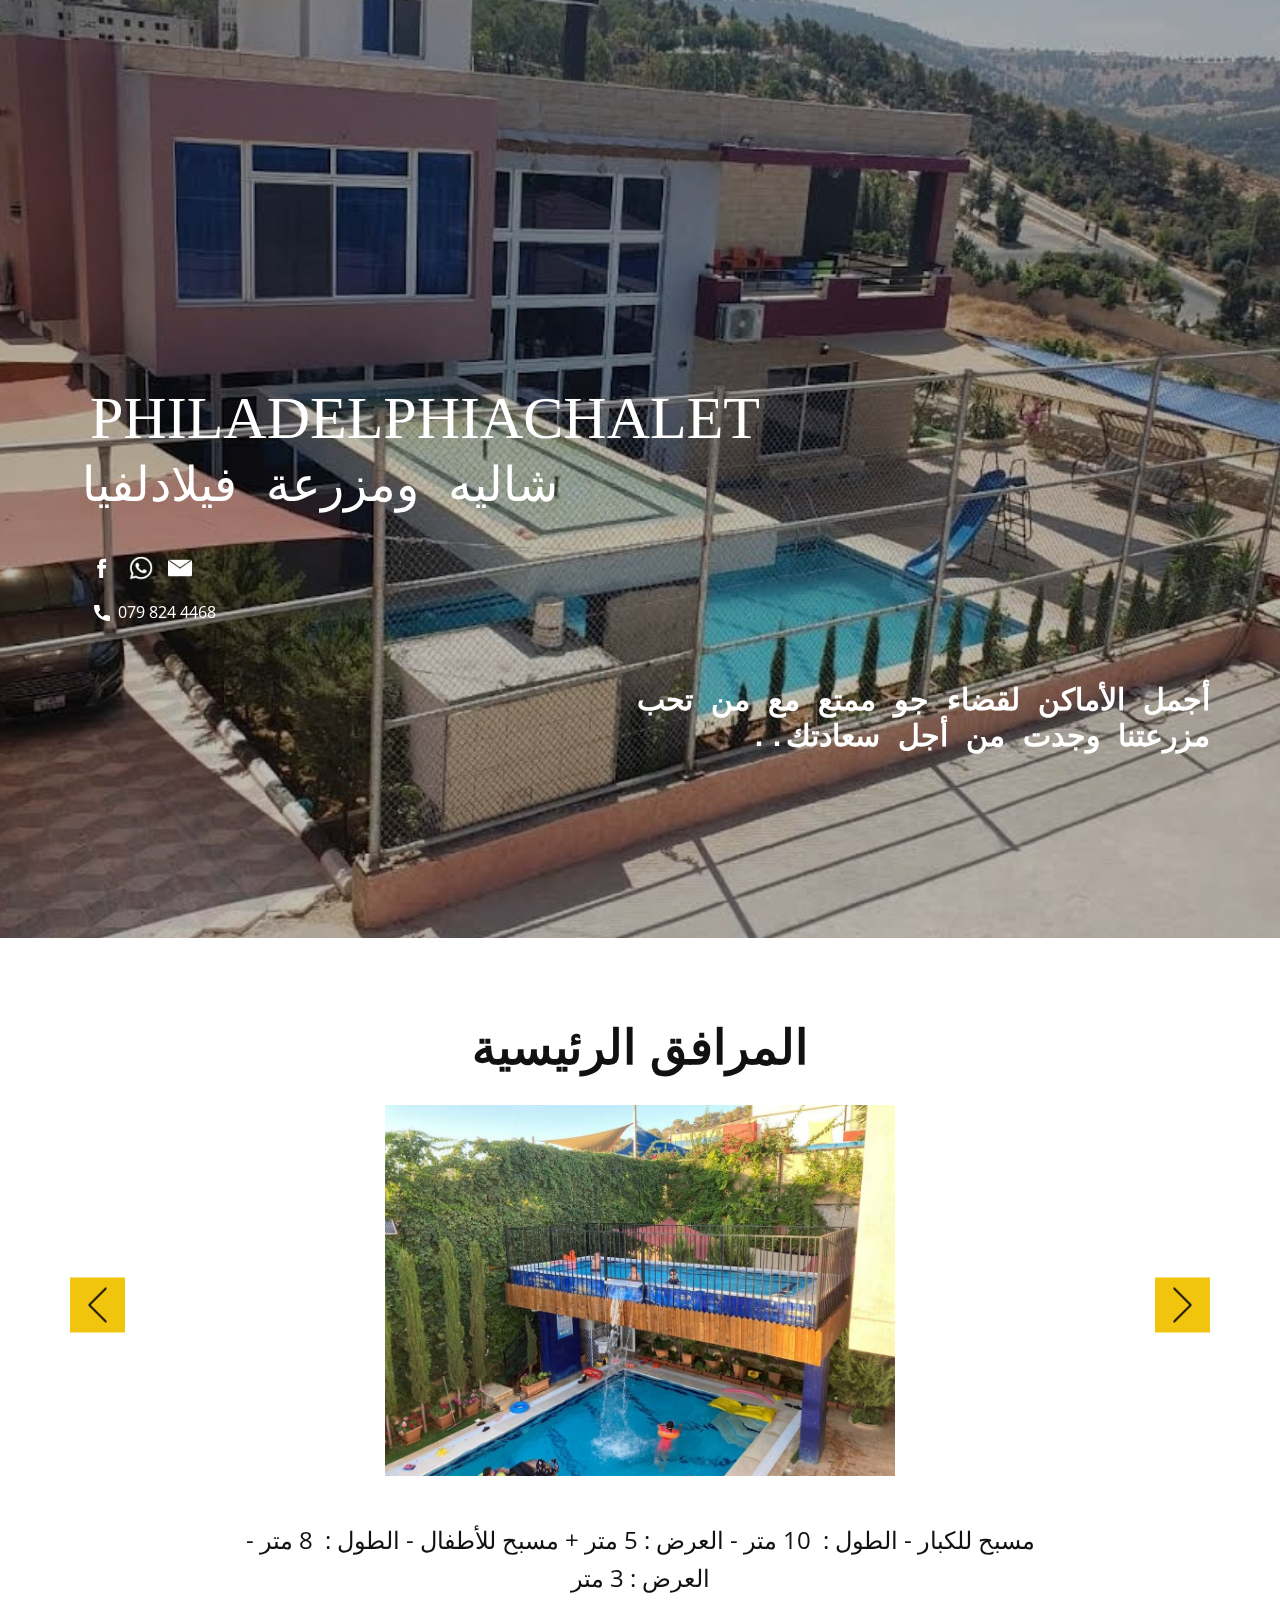
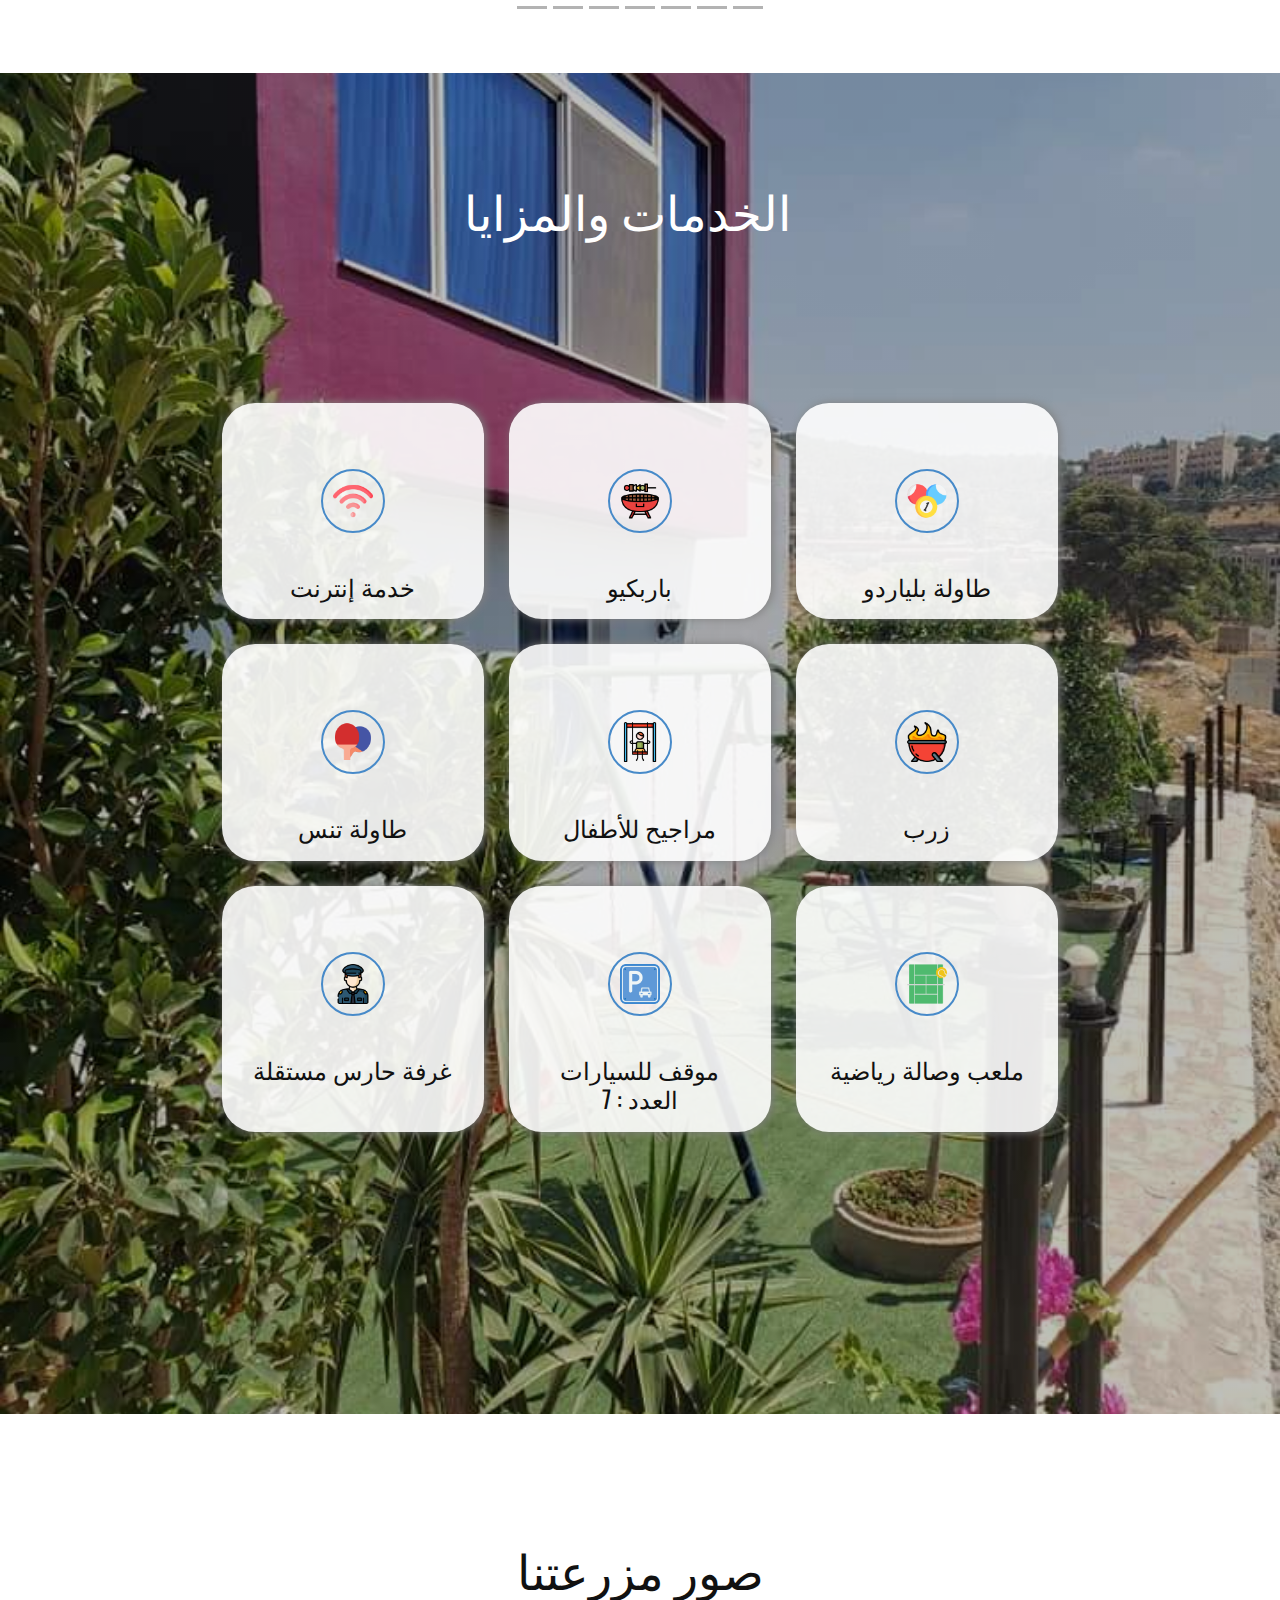
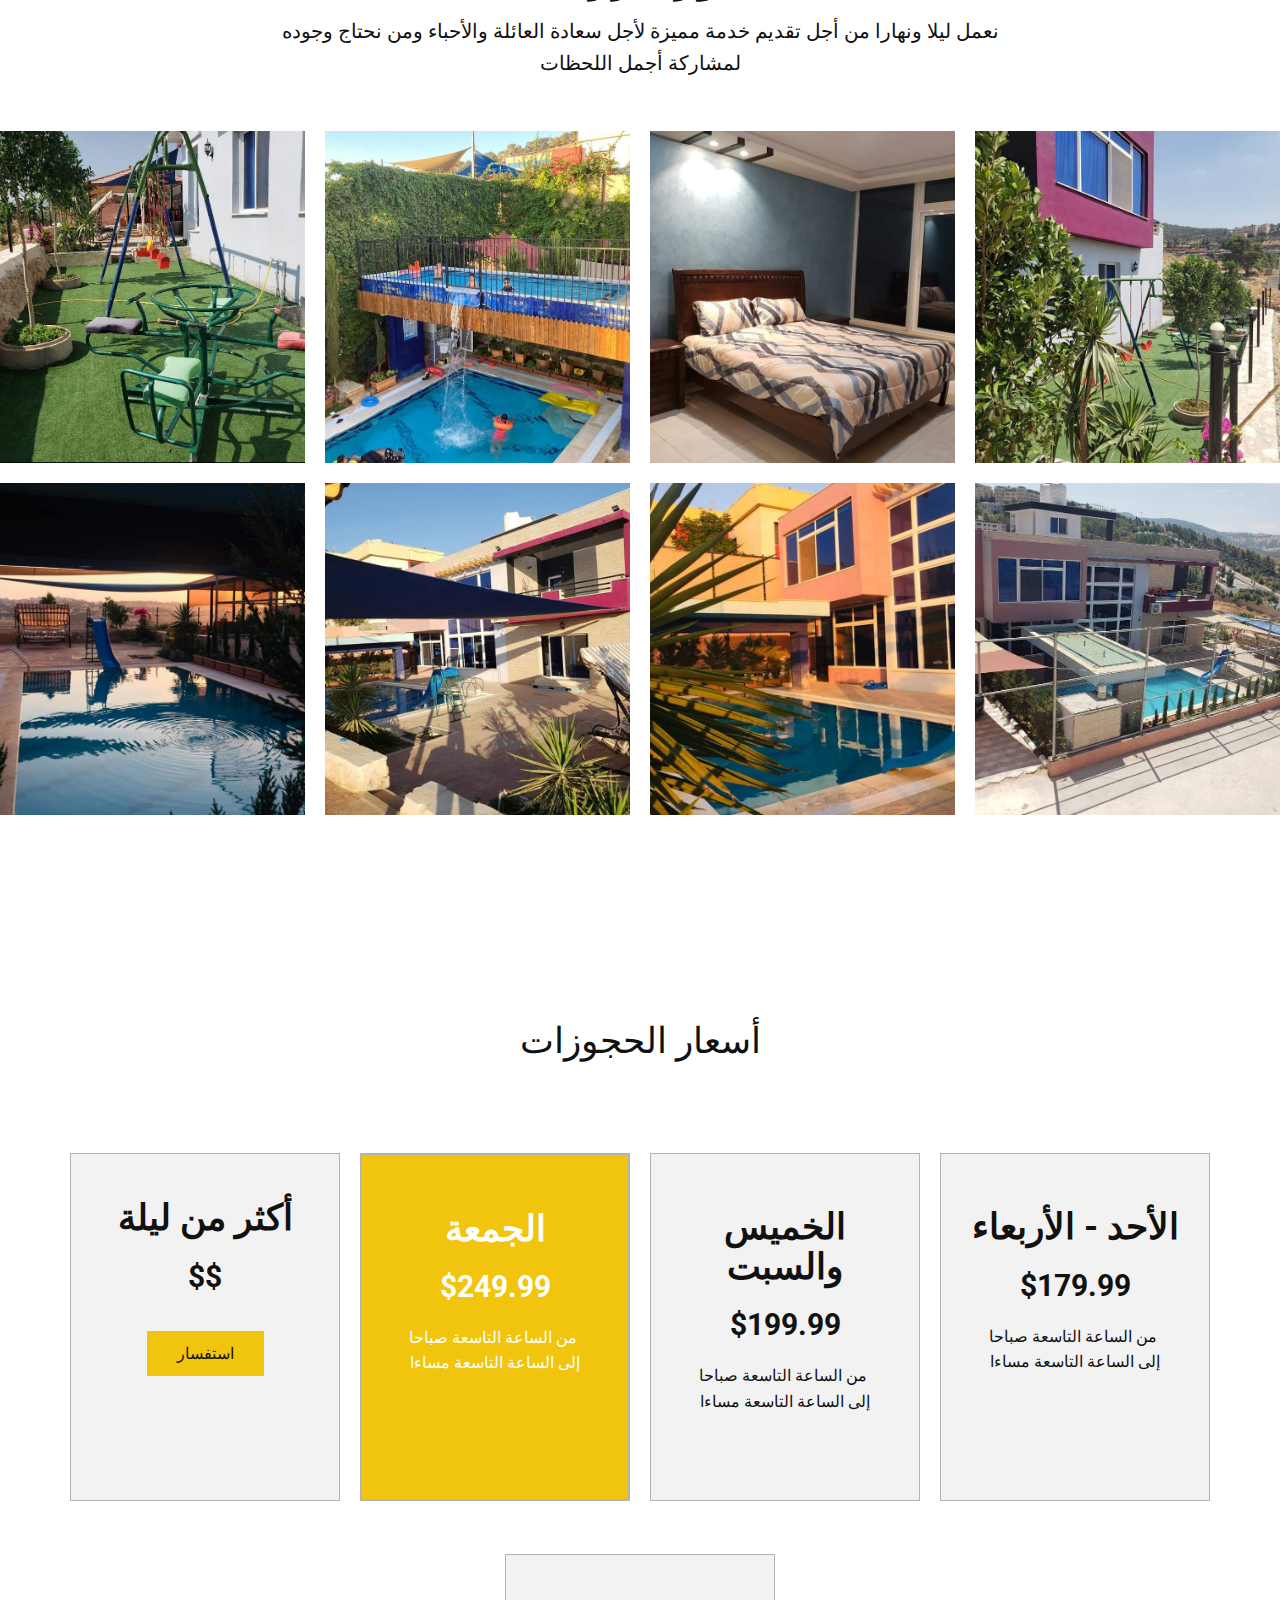
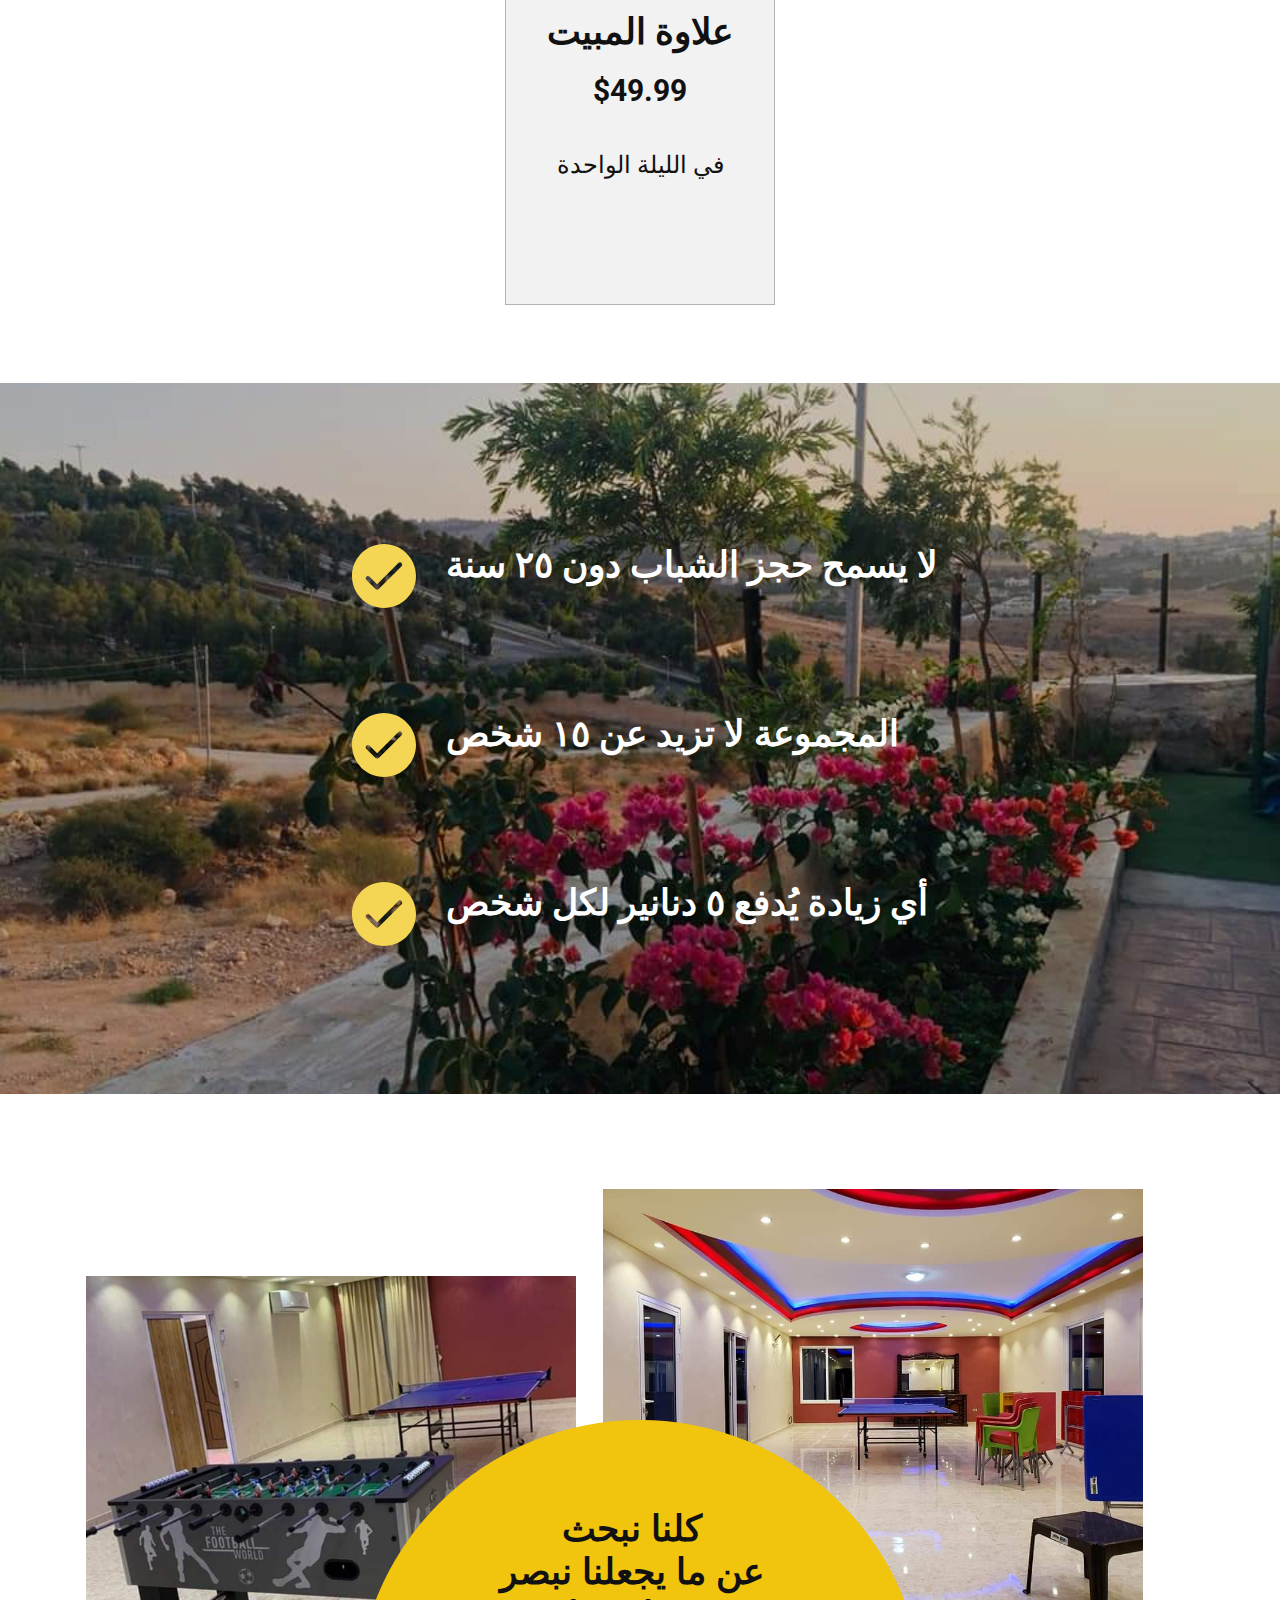
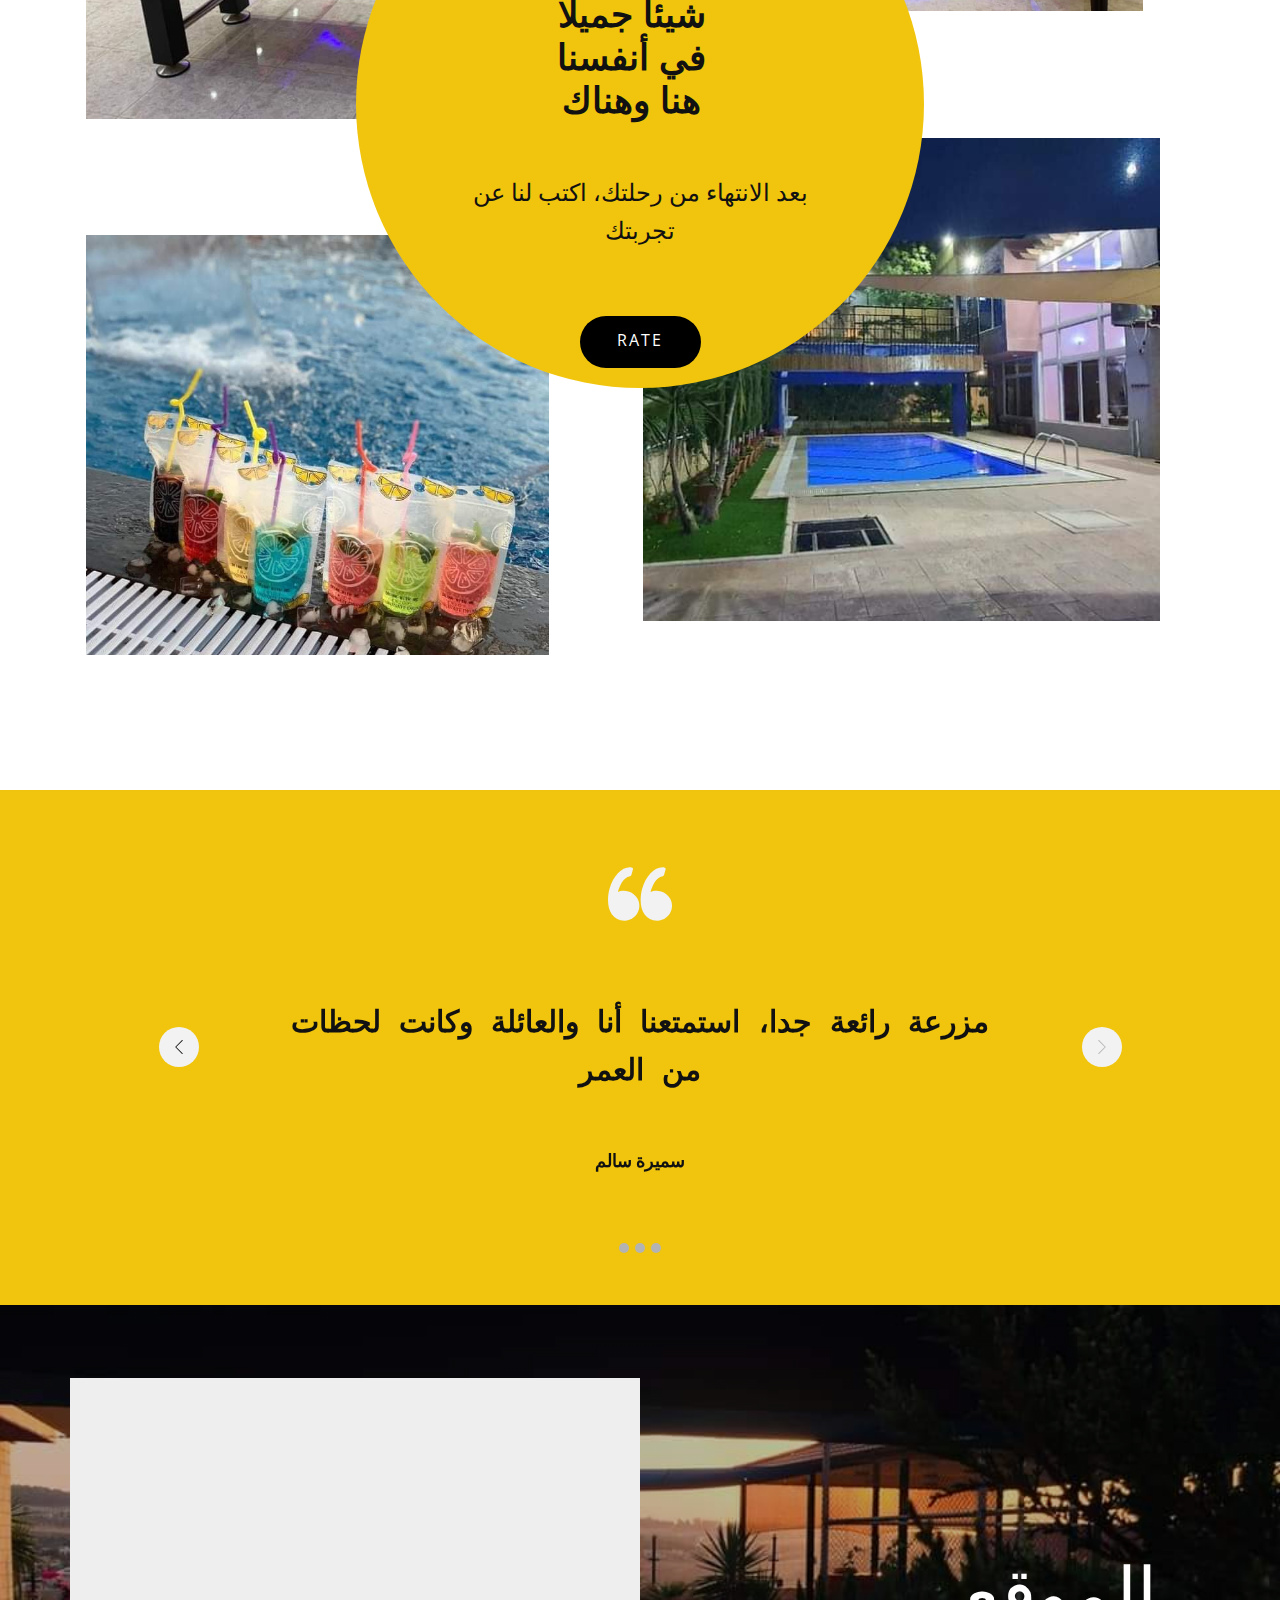
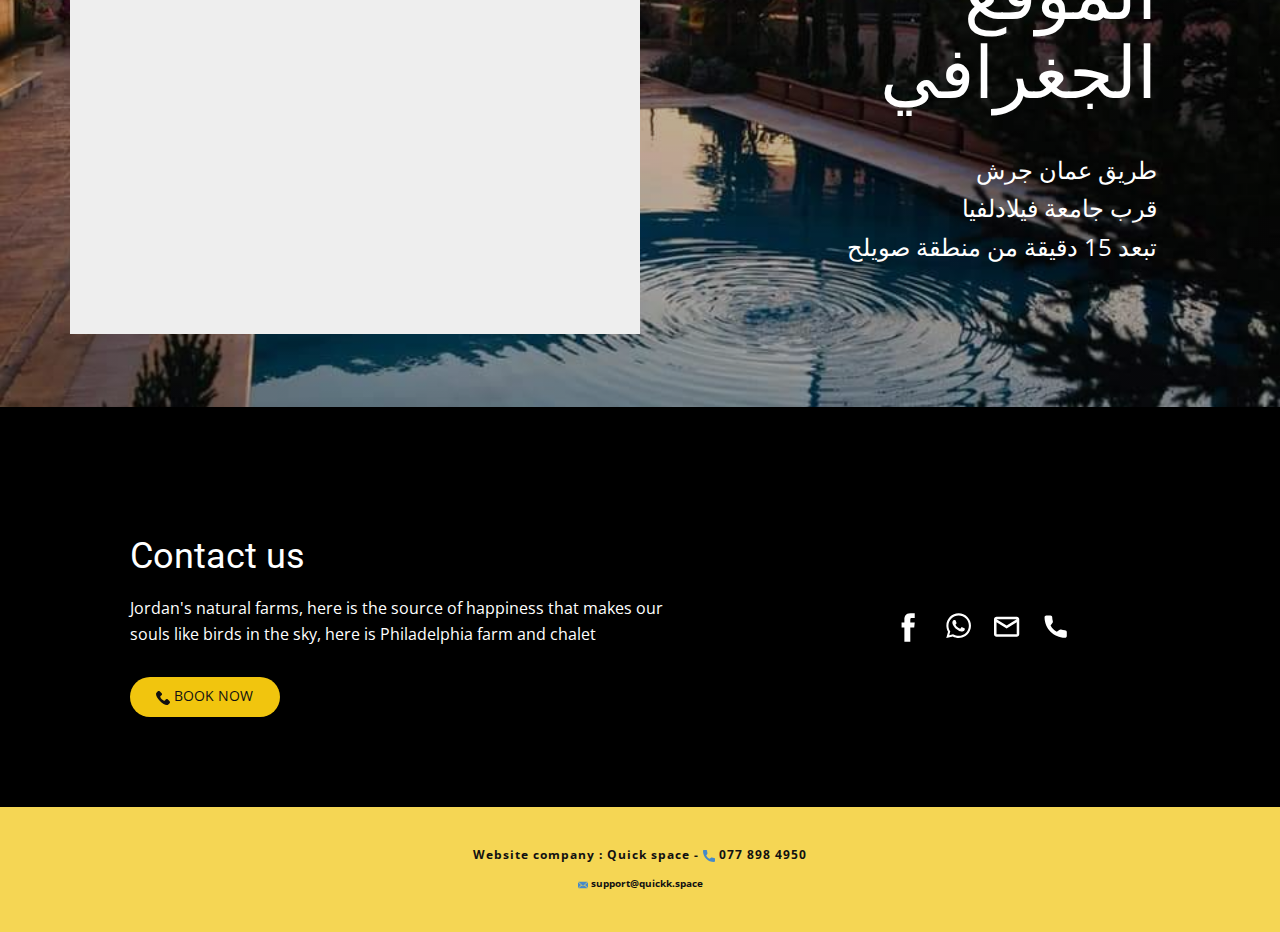
<file: index.html>
<!DOCTYPE html>
<html style="font-size: 16px;" lang="en"><head>
    <meta name="viewport" content="width=device-width, initial-scale=1.0">
    <meta charset="utf-8">
    <meta name="keywords" content="Four Seasons Seychelles">
    <meta name="description" content="">
    <title>Page 1</title>
    <link rel="stylesheet" href="nicepage.css" media="screen">
<link rel="stylesheet" href="Page-1.css" media="screen">
    <script class="u-script" type="text/javascript" src="jquery.js" "="" defer=""></script>
    <script class="u-script" type="text/javascript" src="nicepage.js" "="" defer=""></script>
    <meta name="generator" content="Nicepage 4.16.0, nicepage.com">
    <link id="u-theme-google-font" rel="stylesheet" href="https://fonts.googleapis.com/css?family=Roboto:100,100i,300,300i,400,400i,500,500i,700,700i,900,900i|Open+Sans:300,300i,400,400i,500,500i,600,600i,700,700i,800,800i">
    <link id="u-page-google-font" rel="stylesheet" href="https://fonts.googleapis.com/css?family=Oswald:200,300,400,500,600,700|Montserrat:100,100i,200,200i,300,300i,400,400i,500,500i,600,600i,700,700i,800,800i,900,900i">
    
    
    
    
    
    
    
    
    
    
    
    
    
    
    
    
    
    
    
    
    <script type="application/ld+json">{
		"@context": "http://schema.org",
		"@type": "Organization",
		"name": "Site2"
}</script>
    <meta name="theme-color" content="#478ac9">
    <meta property="og:title" content="Page 1">
    <meta property="og:type" content="website">
  </head>
  <body data-home-page="Page-1.html" data-home-page-title="Page 1" class="u-body u-overlap u-xxl-mode" data-lang="en"> 
    <section class="u-clearfix u-hidden-md u-hidden-sm u-hidden-xs u-image u-shading u-section-1" id="sec-0aae" data-image-width="1080" data-image-height="775">
      <div class="u-clearfix u-sheet u-sheet-1">
        <div class="u-align-left u-container-style u-group u-similar-fill u-group-1" data-animation-name="flipIn" data-animation-duration="1500" data-animation-direction="X">
          <div class="u-container-layout u-container-layout-1">
            <h1 class="u-custom-font u-font-georgia u-text u-title u-text-1"> Philadelphiachalet<br>
            </h1>
            <h4 class="u-custom-font u-font-courier-new u-text u-text-default u-text-2">شاليه ومزرعة فيلادلفيا</h4>
            <div class="u-social-icons u-spacing-15 u-social-icons-1">
              <a class="u-social-url" target="_blank" href="https://www.facebook.com/phel1d" title="Facebook"><span class="u-icon u-icon-circle u-social-facebook u-social-icon u-text-white u-icon-1"><svg class="u-svg-link" preserveAspectRatio="xMidYMin slice" viewBox="0 0 112.2 112.2" style="undefined"><use xmlns:xlink="http://www.w3.org/1999/xlink" xlink:href="#svg-3659"></use></svg><svg x="0px" y="0px" viewBox="0 0 112.2 112.2" enable-background="new 0 0 112.2 112.2" xml:space="preserve" id="svg-3659" class="u-svg-content"><path d="M75.5,28.8H65.4c-1.5,0-4,0.9-4,4.3v9.4h13.9l-1.5,15.8H61.4v45.1H42.8V58.3h-8.8V42.4h8.8V32.2 c0-7.4,3.4-18.8,18.8-18.8h13.8v15.4H75.5z"></path></svg></span>
              </a>
              <a class="u-social-url" target="_blank" data-type="Custom" title="WhatsApp" href="tel:079 824 4468"><span class="u-file-icon u-icon u-social-custom u-social-icon u-text-white u-icon-2"><img src="images/1384023-9ba58cb5.png" alt=""></span>
              </a>
              <a class="u-social-url" target="_blank" data-type="Custom" title="Email" href="mailto:fuadsha@gmail.com"><span class="u-file-icon u-icon u-social-custom u-social-icon u-text-white u-icon-3"><img src="images/8220576-9e7f3b61.png" alt=""></span>
              </a>
            </div>
            <a href="tel:079 824 4468" class="u-active-none u-bottom-left-radius-0 u-bottom-right-radius-0 u-btn u-btn-rectangle u-button-style u-hover-none u-none u-radius-0 u-top-left-radius-0 u-top-right-radius-0 u-btn-1"><span class="u-icon"><svg class="u-svg-content" viewBox="0 0 405.333 405.333" x="0px" y="0px" style="width: 1em; height: 1em;"><path d="M373.333,266.88c-25.003,0-49.493-3.904-72.704-11.563c-11.328-3.904-24.192-0.896-31.637,6.699l-46.016,34.752    c-52.8-28.181-86.592-61.952-114.389-114.368l33.813-44.928c8.512-8.512,11.563-20.971,7.915-32.64    C142.592,81.472,138.667,56.96,138.667,32c0-17.643-14.357-32-32-32H32C14.357,0,0,14.357,0,32    c0,205.845,167.488,373.333,373.333,373.333c17.643,0,32-14.357,32-32V298.88C405.333,281.237,390.976,266.88,373.333,266.88z"></path></svg><img></span>&nbsp; 079 824 4468
            </a>
          </div>
        </div>
        <h4 class="u-align-right u-custom-font u-font-courier-new u-text u-text-3" data-animation-name="flipIn" data-animation-duration="1750" data-animation-direction="X">أجمل الأماكن لقضاء جو ممتع مع من تحب<br>..​مزرعتنا وجدت من أجل سعادتك
        </h4>
      </div>
    </section>
    <section class="u-clearfix u-hidden-md u-hidden-sm u-hidden-xs u-section-2" id="carousel_0ef4">
      <div class="u-clearfix u-sheet u-valign-middle u-sheet-1">
        <div id="carousel-f997" data-interval="5000" data-u-ride="carousel" class="u-carousel u-hidden-md u-hidden-sm u-hidden-xs u-slider u-slider-1">
          <ol class="u-absolute-hcenter u-carousel-indicators u-carousel-indicators-1">
            <li data-u-target="#carousel-f997" class="u-active u-grey-30" data-u-slide-to="0"></li>
            <li data-u-target="#carousel-f997" class="u-grey-30" data-u-slide-to="1"></li>
            <li data-u-target="#carousel-f997" class="u-grey-30" data-u-slide-to="2"></li>
            <li data-u-target="#carousel-f997" class="u-grey-30" data-u-slide-to="3"></li>
            <li data-u-target="#carousel-f997" class="u-grey-30" data-u-slide-to="4"></li>
            <li data-u-target="#carousel-f997" class="u-grey-30" data-u-slide-to="5"></li>
            <li data-u-target="#carousel-f997" class="u-grey-30" data-u-slide-to="6"></li>
          </ol>
          <div class="u-carousel-inner" role="listbox">
            <div class="u-active u-align-center u-carousel-item u-container-style u-slide u-carousel-item-1">
              <div class="u-container-layout u-container-layout-1">
                <h2 class="u-custom-font u-font-arial u-text u-text-default u-text-1">المرافق الرئيسية</h2>
                <img src="images/IMG_20220811_192420.jpg" alt="" class="u-image u-image-default u-image-1" data-image-width="1080" data-image-height="786">
                <p class="u-text u-text-2"> مسبح للكبار - الطول :&nbsp; 10 متر - العرض : 5 متر + ​​مسبح للأطفال - الطول :&nbsp; 8 متر - العرض : 3 متر<br>
                </p>
              </div>
            </div>
            <div class="u-carousel-item u-container-style u-slide u-carousel-item-2">
              <div class="u-container-layout u-container-layout-2">
                <h2 class="u-align-center u-custom-font u-font-arial u-text u-text-default u-text-3">المرافق الرئيسية</h2>
                <img src="images/FB_IMG_1660233838183.jpg" alt="" class="u-image u-image-default u-image-2" data-image-width="960" data-image-height="720">
                <p class="u-align-center u-text u-text-4">إطلالة خلابة في جبال تل الرمان<br>
                </p>
              </div>
            </div>
            <div class="u-carousel-item u-container-style u-slide u-carousel-item-3">
              <div class="u-container-layout u-container-layout-3">
                <h2 class="u-align-center u-custom-font u-font-arial u-text u-text-default u-text-5">المرافق الرئيسية</h2>
                <img src="images/FB_IMG_1660233881461.jpg" alt="" class="u-image u-image-default u-image-3" data-image-width="960" data-image-height="720">
                <p class="u-align-center u-text u-text-6"> مطبخ أمريكي على مستوى<br>
                </p>
              </div>
            </div>
            <div class="u-carousel-item u-container-style u-slide u-carousel-item-4">
              <div class="u-container-layout u-container-layout-4">
                <h2 class="u-align-center u-custom-font u-font-arial u-text u-text-default u-text-7">المرافق الرئيسية</h2>
                <img src="images/FB_IMG_1660233868064.jpg" alt="" class="u-image u-image-default u-image-4" data-image-width="960" data-image-height="720">
                <p class="u-align-center u-text u-text-8"> غرف نوم للشباب عدد الغرف : 1 + غرفة نوم ماستر - عدد الغرف : 2<br>
                </p>
              </div>
            </div>
            <div class="u-carousel-item u-container-style u-slide u-carousel-item-5">
              <div class="u-container-layout u-container-layout-5">
                <h2 class="u-align-center u-custom-font u-font-arial u-text u-text-default u-text-9">المرافق الرئيسية</h2>
                <img src="images/IMG_20220811_192457.jpg" alt="" class="u-image u-image-default u-image-5" data-image-width="1080" data-image-height="804">
                <p class="u-align-center u-text u-text-10"> ملعب متعدد الأغراض - الطول : 17 متر - العرض : 9 متر<br>
                </p>
              </div>
            </div>
            <div class="u-carousel-item u-container-style u-slide u-carousel-item-6">
              <div class="u-container-layout u-container-layout-6">
                <h2 class="u-align-center u-custom-font u-font-arial u-text u-text-default u-text-11">المرافق الرئيسية</h2>
                <img src="images/IMG_20220811_192429.jpg" alt="" class="u-image u-image-default u-image-6" data-image-width="1080" data-image-height="805">
                <p class="u-align-center u-text u-text-12"> ترس بأذواق متنوعة وجدت لراحة بدنك وسعادة قلبك<br>
                </p>
              </div>
            </div>
            <div class="u-carousel-item u-container-style u-slide u-carousel-item-7">
              <div class="u-container-layout u-container-layout-7">
                <h2 class="u-align-center u-custom-font u-font-arial u-text u-text-default u-text-13">المرافق الرئيسية</h2>
                <img src="images/IMG_20220811_192329.jpg" alt="" class="u-image u-image-default u-image-7" data-image-width="1080" data-image-height="803">
                <p class="u-align-center u-text u-text-14"> مراجيح وألعاب منوعة<br>
                </p>
              </div>
            </div>
          </div>
          <a class="u-absolute-vcenter u-carousel-control u-carousel-control-prev u-palette-3-base u-spacing-10 u-text-body-color u-carousel-control-1" href="#carousel-f997" role="button" data-u-slide="prev">
            <span aria-hidden="true">
              <svg viewBox="0 0 477.175 477.175"><path d="M145.188,238.575l215.5-215.5c5.3-5.3,5.3-13.8,0-19.1s-13.8-5.3-19.1,0l-225.1,225.1c-5.3,5.3-5.3,13.8,0,19.1l225.1,225
                    c2.6,2.6,6.1,4,9.5,4s6.9-1.3,9.5-4c5.3-5.3,5.3-13.8,0-19.1L145.188,238.575z"></path></svg>
            </span>
            <span class="sr-only">Previous</span>
          </a>
          <a class="u-absolute-vcenter u-carousel-control u-carousel-control-next u-palette-3-base u-spacing-10 u-text-body-color u-carousel-control-2" href="#carousel-f997" role="button" data-u-slide="next">
            <span aria-hidden="true">
              <svg viewBox="0 0 477.175 477.175"><path d="M360.731,229.075l-225.1-225.1c-5.3-5.3-13.8-5.3-19.1,0s-5.3,13.8,0,19.1l215.5,215.5l-215.5,215.5
                    c-5.3,5.3-5.3,13.8,0,19.1c2.6,2.6,6.1,4,9.5,4c3.4,0,6.9-1.3,9.5-4l225.1-225.1C365.931,242.875,365.931,234.275,360.731,229.075z"></path></svg>
            </span>
            <span class="sr-only">Next</span>
          </a>
        </div>
      </div>
    </section>
    <section class="u-clearfix u-hidden-md u-hidden-sm u-hidden-xs u-image u-shading u-section-3" id="sec-0d81" data-image-width="720" data-image-height="960">
      <div class="u-clearfix u-sheet u-sheet-1">
        <div class="u-align-center u-container-style u-group u-similar-fill u-group-1">
          <div class="u-container-layout u-valign-middle u-container-layout-1">
            <h2 class="u-custom-font u-font-oswald u-text u-text-white u-text-1">الخدمات والمزايا</h2>
          </div>
        </div>
        <div class="u-layout-grid u-list u-list-1">
          <div class="u-repeater u-repeater-1">
            <div class="u-align-center u-container-style u-list-item u-opacity u-opacity-90 u-radius-33 u-repeater-item u-shape-round u-video-cover u-white u-list-item-1">
              <div class="u-container-layout u-similar-container u-container-layout-2"><span class="u-border-2 u-border-palette-1-base u-custom-item u-file-icon u-icon u-icon-circle u-icon-1"><img src="images/3208687.png" alt=""></span>
                <h3 class="u-custom-font u-font-oswald u-text u-text-2">خدمة إنترنت</h3>
              </div>
            </div>
            <div class="u-align-center u-container-style u-list-item u-opacity u-opacity-90 u-radius-33 u-repeater-item u-shape-round u-video-cover u-white u-list-item-2">
              <div class="u-container-layout u-similar-container u-container-layout-3"><span class="u-border-2 u-border-palette-1-base u-custom-item u-file-icon u-icon u-icon-circle u-icon-2"><img src="images/3313199.png" alt=""></span>
                <h3 class="u-custom-font u-font-oswald u-text u-text-3">باربكيو</h3>
              </div>
            </div>
            <div class="u-align-center u-container-style u-list-item u-opacity u-opacity-90 u-radius-33 u-repeater-item u-shape-round u-video-cover u-white u-list-item-3">
              <div class="u-container-layout u-similar-container u-container-layout-4"><span class="u-border-2 u-border-palette-1-base u-custom-item u-file-icon u-icon u-icon-circle u-icon-3"><img src="images/7955658.png" alt=""></span>
                <h3 class="u-custom-font u-font-oswald u-text u-text-4">طاولة بلياردو<br>
                </h3>
              </div>
            </div>
            <div class="u-align-center u-container-style u-list-item u-opacity u-opacity-90 u-radius-33 u-repeater-item u-shape-round u-video-cover u-white u-list-item-4">
              <div class="u-container-layout u-similar-container u-container-layout-5"><span class="u-border-2 u-border-palette-1-base u-custom-item u-file-icon u-icon u-icon-circle u-icon-4"><img src="images/8009743.png" alt=""></span>
                <h3 class="u-custom-font u-font-oswald u-text u-text-5">طاولة تنس</h3>
              </div>
            </div>
            <div class="u-align-center u-container-style u-list-item u-opacity u-opacity-90 u-radius-33 u-repeater-item u-shape-round u-video-cover u-white u-list-item-5">
              <div class="u-container-layout u-similar-container u-container-layout-6"><span class="u-border-2 u-border-palette-1-base u-custom-item u-file-icon u-icon u-icon-circle u-icon-5"><img src="images/1060325.png" alt=""></span>
                <h3 class="u-custom-font u-font-oswald u-text u-text-6">مراجيح للأطفال</h3>
              </div>
            </div>
            <div class="u-align-center u-container-style u-list-item u-opacity u-opacity-90 u-radius-33 u-repeater-item u-shape-round u-video-cover u-white u-list-item-6">
              <div class="u-container-layout u-similar-container u-container-layout-7"><span class="u-border-2 u-border-palette-1-base u-custom-item u-file-icon u-icon u-icon-circle u-icon-6"><img src="images/1406857.png" alt=""></span>
                <h3 class="u-custom-font u-font-oswald u-text u-text-7">زرب </h3>
              </div>
            </div>
            <div class="u-align-center u-container-style u-list-item u-opacity u-opacity-90 u-radius-33 u-repeater-item u-shape-round u-video-cover u-white u-list-item-7">
              <div class="u-container-layout u-similar-container u-container-layout-8"><span class="u-border-2 u-border-palette-1-base u-custom-item u-file-icon u-icon u-icon-circle u-icon-7"><img src="images/1022331.png" alt=""></span>
                <h3 class="u-custom-font u-font-oswald u-text u-text-8">غرفة حارس مستقلة</h3>
              </div>
            </div>
            <div class="u-align-center u-container-style u-list-item u-opacity u-opacity-90 u-radius-33 u-repeater-item u-shape-round u-video-cover u-white u-list-item-8">
              <div class="u-container-layout u-similar-container u-container-layout-9"><span class="u-border-2 u-border-palette-1-base u-custom-item u-file-icon u-icon u-icon-circle u-icon-8"><img src="images/3680366.png" alt=""></span>
                <h3 class="u-custom-font u-font-oswald u-text u-text-9">موقف للسيارات<br>العدد : 7
                </h3>
              </div>
            </div>
            <div class="u-align-center u-container-style u-list-item u-opacity u-opacity-90 u-radius-33 u-repeater-item u-shape-round u-video-cover u-white u-list-item-9">
              <div class="u-container-layout u-similar-container u-container-layout-10"><span class="u-border-2 u-border-palette-1-base u-custom-item u-file-icon u-icon u-icon-circle u-icon-9"><img src="images/704905.png" alt=""></span>
                <h3 class="u-custom-font u-font-oswald u-text u-text-10">ملعب وصالة رياضية</h3>
              </div>
            </div>
          </div>
        </div>
      </div>
    </section>
    <section class="u-clearfix u-hidden-md u-hidden-sm u-hidden-xs u-white u-section-4" id="carousel_f8a7">
      <div class="u-align-center u-container-style u-group u-similar-fill u-group-1">
        <div class="u-container-layout u-container-layout-1">
          <h2 class="u-custom-font u-font-oswald u-text u-text-1">صور مزرعتنا</h2>
          <p class="u-text u-text-2">نعمل ليلا ونهارا من أجل تقديم خدمة مميزة لأجل سعادة العائلة والأحباء ومن نحتاج وجوده لمشاركة أجمل اللحظات</p>
        </div>
      </div>
      <div class="u-clearfix u-expanded-width u-gutter-20 u-layout-wrap u-layout-wrap-1">
        <div class="u-layout">
          <div class="u-layout-col">
            <div class="u-size-30">
              <div class="u-layout-row">
                <div class="u-container-style u-image u-layout-cell u-left-cell u-similar-fill u-size-15 u-image-1" data-image-width="1080" data-image-height="803">
                  <div class="u-container-layout"></div>
                </div>
                <div class="u-container-style u-image u-layout-cell u-similar-fill u-size-15 u-image-2" data-image-width="1080" data-image-height="786">
                  <div class="u-container-layout"></div>
                </div>
                <div class="u-container-style u-image u-layout-cell u-similar-fill u-size-15 u-image-3" data-image-width="960" data-image-height="720">
                  <div class="u-container-layout"></div>
                </div>
                <div class="u-container-style u-image u-layout-cell u-right-cell u-similar-fill u-size-15 u-image-4" data-image-width="720" data-image-height="960">
                  <div class="u-container-layout"></div>
                </div>
              </div>
            </div>
            <div class="u-size-30">
              <div class="u-layout-row">
                <div class="u-container-style u-image u-layout-cell u-left-cell u-similar-fill u-size-15 u-image-5" data-image-width="960" data-image-height="720">
                  <div class="u-container-layout"></div>
                </div>
                <div class="u-container-style u-image u-layout-cell u-similar-fill u-size-15 u-image-6" data-image-width="720" data-image-height="960">
                  <div class="u-container-layout"></div>
                </div>
                <div class="u-container-style u-image u-layout-cell u-similar-fill u-size-15 u-image-7" data-image-width="960" data-image-height="720">
                  <div class="u-container-layout"></div>
                </div>
                <div class="u-container-style u-image u-layout-cell u-right-cell u-similar-fill u-size-15 u-image-8" data-image-width="1080" data-image-height="775">
                  <div class="u-container-layout"></div>
                </div>
              </div>
            </div>
          </div>
        </div>
      </div>
    </section>
    <section class="u-clearfix u-hidden-lg u-hidden-xl u-hidden-xxl u-image u-shading u-section-5" id="carousel_7851" data-image-width="1080" data-image-height="775">
      <div class="u-clearfix u-sheet u-sheet-1">
        <div class="u-align-left u-container-style u-group u-similar-fill u-group-1" data-animation-name="flipIn" data-animation-duration="3000" data-animation-direction="X">
          <div class="u-container-layout u-container-layout-1">
            <h1 class="u-custom-font u-font-oswald u-text u-title u-text-1"> Philadelphiachalet<br>
            </h1>
            <h4 class="u-custom-font u-font-courier-new u-text u-text-default u-text-2">شاليه ومزرعة فيلادلفيا</h4>
            <div class="u-social-icons u-spacing-15 u-social-icons-1">
              <a class="u-social-url" target="_blank" href="https://www.facebook.com/phel1d" title="Facebook"><span class="u-icon u-icon-circle u-social-facebook u-social-icon u-text-white u-icon-1"><svg class="u-svg-link" preserveAspectRatio="xMidYMin slice" viewBox="0 0 112.2 112.2" style="undefined"><use xmlns:xlink="http://www.w3.org/1999/xlink" xlink:href="#svg-3659"></use></svg><svg x="0px" y="0px" viewBox="0 0 112.2 112.2" enable-background="new 0 0 112.2 112.2" xml:space="preserve" id="svg-3659" class="u-svg-content"><path d="M75.5,28.8H65.4c-1.5,0-4,0.9-4,4.3v9.4h13.9l-1.5,15.8H61.4v45.1H42.8V58.3h-8.8V42.4h8.8V32.2 c0-7.4,3.4-18.8,18.8-18.8h13.8v15.4H75.5z"></path></svg></span>
              </a>
              <a class="u-social-url" target="_blank" data-type="Custom" title="WhatsApp" href="tel:079 824 4468"><span class="u-file-icon u-icon u-social-custom u-social-icon u-text-white u-icon-2"><img src="images/1384023-9ba58cb5.png" alt=""></span>
              </a>
              <a class="u-social-url" target="_blank" data-type="Custom" title="Email" href="mailto:fuadsha@gmail.com"><span class="u-file-icon u-icon u-social-custom u-social-icon u-text-white u-icon-3"><img src="images/8220576-9e7f3b61.png" alt=""></span>
              </a>
            </div>
            <a href="tel:079 824 4468" class="u-active-none u-bottom-left-radius-0 u-bottom-right-radius-0 u-btn u-btn-rectangle u-button-style u-hover-none u-none u-radius-0 u-top-left-radius-0 u-top-right-radius-0 u-btn-1"><span class="u-icon"><svg class="u-svg-content" viewBox="0 0 405.333 405.333" x="0px" y="0px" style="width: 1em; height: 1em;"><path d="M373.333,266.88c-25.003,0-49.493-3.904-72.704-11.563c-11.328-3.904-24.192-0.896-31.637,6.699l-46.016,34.752    c-52.8-28.181-86.592-61.952-114.389-114.368l33.813-44.928c8.512-8.512,11.563-20.971,7.915-32.64    C142.592,81.472,138.667,56.96,138.667,32c0-17.643-14.357-32-32-32H32C14.357,0,0,14.357,0,32    c0,205.845,167.488,373.333,373.333,373.333c17.643,0,32-14.357,32-32V298.88C405.333,281.237,390.976,266.88,373.333,266.88z"></path></svg><img></span>&nbsp; 079 824 4468
            </a>
          </div>
        </div>
        <h4 class="u-align-right u-custom-font u-font-courier-new u-text u-text-3" data-animation-name="flipIn" data-animation-duration="2250" data-animation-direction="X">أجمل الأماكن لقضاء جو ممتع مع من تحب<br>..​مزرعتنا وجدت من أجل سعادتك
        </h4>
      </div>
    </section>
    <section class="u-clearfix u-hidden-lg u-hidden-xl u-hidden-xxl u-section-6" id="carousel_1994">
      <div class="u-clearfix u-sheet u-sheet-1">
        <div id="carousel-cdf1" data-interval="5000" data-u-ride="carousel" class="u-carousel u-hidden-lg u-hidden-xl u-slider u-slider-1">
          <ol class="u-absolute-hcenter u-carousel-indicators u-carousel-indicators-1">
            <li data-u-target="#carousel-cdf1" class="u-active u-grey-30" data-u-slide-to="0"></li>
            <li data-u-target="#carousel-cdf1" class="u-grey-30" data-u-slide-to="1"></li>
            <li data-u-target="#carousel-cdf1" class="u-grey-30" data-u-slide-to="2"></li>
            <li data-u-target="#carousel-cdf1" class="u-grey-30" data-u-slide-to="3"></li>
            <li data-u-target="#carousel-cdf1" class="u-grey-30" data-u-slide-to="4"></li>
            <li data-u-target="#carousel-cdf1" class="u-grey-30" data-u-slide-to="5"></li>
            <li data-u-target="#carousel-cdf1" class="u-grey-30" data-u-slide-to="6"></li>
            <li data-u-target="#carousel-cdf1" class="u-grey-30" data-u-slide-to="7"></li>
          </ol>
          <div class="u-carousel-inner" role="listbox">
            <div class="u-active u-align-center-lg u-align-center-md u-align-center-sm u-align-center-xl u-carousel-item u-container-style u-slide u-carousel-item-1">
              <div class="u-container-layout u-valign-bottom-xs u-container-layout-1">
                <h2 class="u-align-center-xs u-custom-font u-font-arial u-text u-text-default u-text-1">المرافق الرئيسية</h2>
                <img src="images/IMG_20220811_192420.jpg" alt="" class="u-image u-image-default u-image-1" data-image-width="1080" data-image-height="786">
                <p class="u-align-center-xs u-text u-text-2"> مسبح للكبار - الطول :&nbsp; 10 متر - العرض : 5 متر&nbsp;<br> مسبح للأطفال - الطول :&nbsp; 8 متر - العرض : 3 متر
                </p>
              </div>
            </div>
            <div class="u-align-center u-carousel-item u-container-style u-slide u-carousel-item-2">
              <div class="u-container-layout u-valign-bottom-xs u-container-layout-2">
                <h2 class="u-custom-font u-font-arial u-text u-text-default u-text-3">المرافق الرئيسية</h2>
                <img src="images/FB_IMG_1660233838183.jpg" alt="" class="u-image u-image-default u-image-2" data-image-width="960" data-image-height="720">
                <p class="u-text u-text-4">
                  <span style="font-size: 14px;">إطلالة خلابة في جبال تل الرمان</span>
                </p>
              </div>
            </div>
            <div class="u-align-center u-carousel-item u-container-style u-slide u-carousel-item-3">
              <div class="u-container-layout u-valign-bottom-xs u-container-layout-3">
                <h2 class="u-custom-font u-font-arial u-text u-text-default u-text-5">المرافق الرئيسية</h2>
                <img src="images/FB_IMG_1660233937767.jpg" alt="" class="u-image u-image-default u-image-3" data-image-width="1080" data-image-height="486">
                <p class="u-text u-text-6">
                  <span style="font-size: 14px;"> غرف نوم للشباب عدد الغرف : 1&nbsp;<br>غرفة نوم ماستر - عدد الغرف : 2
                  </span>
                </p>
              </div>
            </div>
            <div class="u-align-center-lg u-align-center-md u-align-center-sm u-align-center-xl u-carousel-item u-container-style u-slide u-carousel-item-4">
              <div class="u-container-layout u-valign-bottom-xs u-container-layout-4">
                <h2 class="u-align-center-xs u-custom-font u-font-arial u-text u-text-default u-text-7">المرافق الرئيسية</h2>
                <img src="images/IMG_20220811_192457.jpg" alt="" class="u-image u-image-default u-image-4" data-image-width="1080" data-image-height="804">
                <p class="u-align-center-xs u-text u-text-8">
                  <span style="font-size: 14px;"> ملعب متعدد الأغراض - الطول : 17 متر - العرض : 9 متر</span>
                </p>
              </div>
            </div>
            <div class="u-align-center-lg u-align-center-md u-align-center-sm u-align-center-xl u-carousel-item u-container-style u-slide u-carousel-item-5">
              <div class="u-container-layout u-valign-bottom-xs u-container-layout-5">
                <h2 class="u-align-center-xs u-custom-font u-font-arial u-text u-text-default u-text-9">المرافق الرئيسية</h2>
                <img src="images/FB_IMG_1660233881461.jpg" alt="" class="u-image u-image-default u-image-5" data-image-width="960" data-image-height="720">
                <p class="u-align-center-xs u-text u-text-10">
                  <span style="font-size: 14px;"> مطبخ أمريكي على مستوى</span>
                </p>
              </div>
            </div>
            <div class="u-align-center-lg u-align-center-md u-align-center-sm u-align-center-xl u-carousel-item u-container-style u-slide u-carousel-item-6">
              <div class="u-container-layout u-valign-bottom-xs u-container-layout-6">
                <h2 class="u-align-center-xs u-custom-font u-font-arial u-text u-text-default u-text-11">المرافق الرئيسية</h2>
                <img src="images/IMG_20220811_192429.jpg" alt="" class="u-image u-image-default u-image-6" data-image-width="1080" data-image-height="805">
                <p class="u-align-center-xs u-text u-text-12">
                  <span style="font-size: 14px;">تراسات بأذواق متنوعة وجدت راحة بدنك وسعادة قلبك</span>
                </p>
              </div>
            </div>
            <div class="u-align-center-lg u-align-center-md u-align-center-sm u-align-center-xl u-carousel-item u-container-style u-slide u-carousel-item-7">
              <div class="u-container-layout u-valign-bottom-xs u-container-layout-7">
                <h2 class="u-align-center-xs u-custom-font u-font-arial u-text u-text-default u-text-13">المرافق الرئيسية</h2>
                <img src="images/FB_IMG_1660233893389.jpg" alt="" class="u-image u-image-default u-image-7" data-image-width="960" data-image-height="720">
                <p class="u-align-center-xs u-text u-text-14">
                  <span style="font-size: 14px;"> جلسات واسعة ومكيفة في الطابق الأول</span>
                </p>
              </div>
            </div>
            <div class="u-align-center-lg u-align-center-md u-align-center-sm u-align-center-xl u-carousel-item u-container-style u-slide u-carousel-item-8">
              <div class="u-container-layout u-valign-bottom-xs u-container-layout-8">
                <h2 class="u-align-center-xs u-custom-font u-font-arial u-text u-text-default u-text-15">المرافق الرئيسية</h2>
                <img src="images/IMG_20220811_192329.jpg" alt="" class="u-image u-image-default u-image-8" data-image-width="1080" data-image-height="803">
                <p class="u-align-center-xs u-text u-text-16">
                  <span style="font-size: 14px;"> مراجيح وألعاب منوعة</span>
                </p>
              </div>
            </div>
          </div>
          <a class="u-absolute-vcenter u-carousel-control u-carousel-control-prev u-icon-circle u-palette-3-base u-spacing-10 u-carousel-control-1" href="#carousel-cdf1" role="button" data-u-slide="prev">
            <span aria-hidden="true">
              <svg viewBox="0 0 8 8"><path d="M5.25 0l-4 4 4 4 1.5-1.5-2.5-2.5 2.5-2.5-1.5-1.5z"></path></svg>
            </span>
            <span class="sr-only">
              <svg viewBox="0 0 8 8"><path d="M5.25 0l-4 4 4 4 1.5-1.5-2.5-2.5 2.5-2.5-1.5-1.5z"></path></svg>
            </span>
          </a>
          <a class="u-absolute-vcenter u-carousel-control u-carousel-control-next u-icon-circle u-palette-3-base u-spacing-10 u-carousel-control-2" href="#carousel-cdf1" role="button" data-u-slide="next">
            <span aria-hidden="true">
              <svg viewBox="0 0 8 8"><path d="M2.75 0l-1.5 1.5 2.5 2.5-2.5 2.5 1.5 1.5 4-4-4-4z"></path></svg>
            </span>
            <span class="sr-only">
              <svg viewBox="0 0 8 8"><path d="M2.75 0l-1.5 1.5 2.5 2.5-2.5 2.5 1.5 1.5 4-4-4-4z"></path></svg>
            </span>
          </a>
        </div>
      </div>
    </section>
    <section class="u-clearfix u-hidden-lg u-hidden-xl u-hidden-xxl u-image u-shading u-section-7" id="carousel_3d07" data-image-width="720" data-image-height="960">
      <div class="u-clearfix u-sheet u-sheet-1">
        <div class="u-align-center u-container-style u-group u-similar-fill u-group-1">
          <div class="u-container-layout u-valign-middle u-container-layout-1">
            <h2 class="u-custom-font u-font-oswald u-text u-text-white u-text-1">الخدمات والمزايا</h2>
          </div>
        </div>
        <div class="u-layout-horizontal u-list u-list-1">
          <div class="u-repeater u-repeater-1">
            <div class="u-align-center u-container-style u-list-item u-opacity u-opacity-90 u-radius-50 u-repeater-item u-shape-round u-video-cover u-white u-list-item-1">
              <div class="u-container-layout u-similar-container u-container-layout-2"><span class="u-border-2 u-border-palette-1-base u-custom-item u-file-icon u-icon u-icon-circle u-icon-1"><img src="images/3208687.png" alt=""></span>
                <h3 class="u-custom-font u-font-oswald u-text u-text-2">خدمة إنترنت</h3>
              </div>
            </div>
            <div class="u-align-center u-container-style u-list-item u-opacity u-opacity-90 u-radius-50 u-repeater-item u-shape-round u-video-cover u-white u-list-item-2">
              <div class="u-container-layout u-similar-container u-container-layout-3"><span class="u-border-2 u-border-palette-1-base u-custom-item u-file-icon u-icon u-icon-circle u-icon-2"><img src="images/3313199.png" alt=""></span>
                <h3 class="u-custom-font u-font-oswald u-text u-text-3">باربكيو</h3>
              </div>
            </div>
            <div class="u-align-center u-container-style u-list-item u-opacity u-opacity-90 u-radius-50 u-repeater-item u-shape-round u-video-cover u-white u-list-item-3">
              <div class="u-container-layout u-similar-container u-container-layout-4"><span class="u-border-2 u-border-palette-1-base u-custom-item u-file-icon u-icon u-icon-circle u-icon-3"><img src="images/7955658.png" alt=""></span>
                <h3 class="u-custom-font u-font-oswald u-text u-text-4">طاولة بلياردو<br>
                </h3>
              </div>
            </div>
            <div class="u-align-center u-container-style u-list-item u-opacity u-opacity-90 u-radius-50 u-repeater-item u-shape-round u-video-cover u-white u-list-item-4">
              <div class="u-container-layout u-similar-container u-container-layout-5"><span class="u-border-2 u-border-palette-1-base u-custom-item u-file-icon u-icon u-icon-circle u-icon-4"><img src="images/8009743.png" alt=""></span>
                <h3 class="u-custom-font u-font-oswald u-text u-text-5">طاولة تنس</h3>
              </div>
            </div>
            <div class="u-align-center u-container-style u-list-item u-opacity u-opacity-90 u-radius-50 u-repeater-item u-shape-round u-video-cover u-white u-list-item-5">
              <div class="u-container-layout u-similar-container u-container-layout-6"><span class="u-border-2 u-border-palette-1-base u-custom-item u-file-icon u-icon u-icon-circle u-icon-5"><img src="images/1060325.png" alt=""></span>
                <h3 class="u-custom-font u-font-oswald u-text u-text-6">مراجيح للأطفال</h3>
              </div>
            </div>
            <div class="u-align-center u-container-style u-list-item u-opacity u-opacity-90 u-radius-50 u-repeater-item u-shape-round u-video-cover u-white u-list-item-6">
              <div class="u-container-layout u-similar-container u-container-layout-7"><span class="u-border-2 u-border-palette-1-base u-custom-item u-file-icon u-icon u-icon-circle u-icon-6"><img src="images/1406857.png" alt=""></span>
                <h3 class="u-custom-font u-font-oswald u-text u-text-7">زرب </h3>
              </div>
            </div>
            <div class="u-align-center u-container-style u-list-item u-opacity u-opacity-90 u-radius-50 u-repeater-item u-shape-round u-video-cover u-white u-list-item-7">
              <div class="u-container-layout u-similar-container u-container-layout-8"><span class="u-border-2 u-border-palette-1-base u-custom-item u-file-icon u-icon u-icon-circle u-icon-7"><img src="images/1022331.png" alt=""></span>
                <h3 class="u-custom-font u-font-oswald u-text u-text-8">غرفة حارس مستقلة</h3>
              </div>
            </div>
            <div class="u-align-center u-container-style u-list-item u-opacity u-opacity-90 u-radius-50 u-repeater-item u-shape-round u-video-cover u-white u-list-item-8">
              <div class="u-container-layout u-similar-container u-container-layout-9"><span class="u-border-2 u-border-palette-1-base u-custom-item u-file-icon u-icon u-icon-circle u-icon-8"><img src="images/3680366.png" alt=""></span>
                <h3 class="u-custom-font u-font-oswald u-text u-text-9">موقف للسيارات<br>العدد : 7
                </h3>
              </div>
            </div>
            <div class="u-align-center u-container-style u-list-item u-opacity u-opacity-90 u-radius-50 u-repeater-item u-shape-round u-video-cover u-white u-list-item-9">
              <div class="u-container-layout u-similar-container u-container-layout-10"><span class="u-border-2 u-border-palette-1-base u-custom-item u-file-icon u-icon u-icon-circle u-icon-9"><img src="images/704905.png" alt=""></span>
                <h3 class="u-custom-font u-font-oswald u-text u-text-10">ملعب وصالة رياضية</h3>
              </div>
            </div>
          </div>
          <a class="u-absolute-vcenter-lg u-absolute-vcenter-md u-absolute-vcenter-sm u-absolute-vcenter-xl u-gallery-nav u-gallery-nav-prev u-icon-rectangle u-opacity u-opacity-70 u-spacing-10 u-text-palette-2-base u-gallery-nav-1" href="#" role="button">
            <span aria-hidden="true">
              <svg viewBox="0 0 8 8"><path d="M5.25 0l-4 4 4 4 1.5-1.5-2.5-2.5 2.5-2.5-1.5-1.5z"></path></svg>
            </span>
            <span class="sr-only">
              <svg viewBox="0 0 8 8"><path d="M5.25 0l-4 4 4 4 1.5-1.5-2.5-2.5 2.5-2.5-1.5-1.5z"></path></svg>
            </span>
          </a>
          <a class="u-absolute-vcenter-lg u-absolute-vcenter-md u-absolute-vcenter-sm u-absolute-vcenter-xl u-gallery-nav u-gallery-nav-next u-icon-rectangle u-opacity u-opacity-70 u-spacing-10 u-text-palette-2-base u-gallery-nav-2" href="#" role="button">
            <span aria-hidden="true">
              <svg viewBox="0 0 8 8"><path d="M2.75 0l-1.5 1.5 2.5 2.5-2.5 2.5 1.5 1.5 4-4-4-4z"></path></svg>
            </span>
            <span class="sr-only">
              <svg viewBox="0 0 8 8"><path d="M2.75 0l-1.5 1.5 2.5 2.5-2.5 2.5 1.5 1.5 4-4-4-4z"></path></svg>
            </span>
          </a>
        </div>
        <div class="u-opacity u-opacity-50 u-shape u-shape-svg u-text-grey-5 u-shape-1">
          <svg class="u-svg-link" preserveAspectRatio="none" viewBox="0 0 160 100" style=""><use xmlns:xlink="http://www.w3.org/1999/xlink" xlink:href="#svg-1023"></use></svg>
          <svg class="u-svg-content" viewBox="0 0 160 100" x="0px" y="0px" id="svg-1023" style="enable-background:new 0 0 160 100;"><g><path d="M109.2,99.9L160,50L109.2,0H75.6l38.7,38H0v24.2h114L75.6,100L109.2,99.9z"></path>
</g></svg>
        </div>
      </div>
    </section>
    <section class="u-clearfix u-hidden-lg u-hidden-xl u-hidden-xxl u-white u-section-8" id="carousel_a93b">
      <div class="u-clearfix u-sheet u-sheet-1">
        <div class="u-align-center u-container-style u-expanded-width-xs u-group u-similar-fill u-group-1">
          <div class="u-container-layout u-container-layout-1">
            <h2 class="u-custom-font u-font-oswald u-text u-text-1">صور مزرعتنا</h2>
            <p class="u-text u-text-2">نعمل ليلا ونهارا من أجل تقديم خدمة مميزة لأجل سعادة العائلة والأحباء ومن نحتاج وجوده لمشاركة أجمل اللحظات</p>
          </div>
        </div>
        <div data-interval="5000" data-u-ride="carousel" class="u-carousel u-slider u-slider-1" id="carousel-2335">
          <ol class="u-absolute-hcenter u-carousel-indicators u-carousel-indicators-1">
            <li data-u-target="#carousel-2335" class="u-active u-active-grey-10 u-grey-30" data-u-slide-to="0"></li>
            <li data-u-target="#carousel-2335" class="u-active-grey-10 u-grey-30" data-u-slide-to="1"></li>
            <li data-u-target="#carousel-2335" class="u-active-grey-10 u-grey-30" data-u-slide-to="2"></li>
            <li data-u-target="#carousel-2335" class="u-active-grey-10 u-grey-30" data-u-slide-to="3"></li>
            <li data-u-target="#carousel-2335" class="u-active-grey-10 u-grey-30" data-u-slide-to="4"></li>
            <li data-u-target="#carousel-2335" class="u-active-grey-10 u-grey-30" data-u-slide-to="5"></li>
            <li data-u-target="#carousel-2335" class="u-active-grey-10 u-grey-30" data-u-slide-to="6"></li>
            <li data-u-target="#carousel-2335" class="u-active-grey-10 u-grey-30" data-u-slide-to="7"></li>
          </ol>
          <div class="u-carousel-inner" role="listbox">
            <div class="u-active u-carousel-item u-container-style u-slide u-carousel-item-1">
              <div class="u-container-layout u-container-layout-2">
                <img class="u-absolute-hcenter-xs u-expanded u-image u-image-default" src="images/FB_IMG_1660233809540.jpg" alt="" data-image-width="960" data-image-height="720">
              </div>
            </div>
            <div class="u-carousel-item u-container-style u-slide u-carousel-item-2">
              <div class="u-container-layout u-container-layout-3">
                <img class="u-absolute-hcenter-xs u-expanded u-image u-image-default" src="images/IMG_20220811_192420.jpg" alt="" data-image-width="1080" data-image-height="786">
              </div>
            </div>
            <div class="u-carousel-item u-container-style u-slide u-carousel-item-3">
              <div class="u-container-layout u-container-layout-4">
                <img class="u-absolute-hcenter-xs u-expanded u-image u-image-default" src="images/FB_IMG_1660233868064.jpg" alt="" data-image-width="960" data-image-height="720">
              </div>
            </div>
            <div class="u-carousel-item u-container-style u-slide u-carousel-item-4">
              <div class="u-container-layout u-container-layout-5">
                <img class="u-absolute-hcenter-xs u-expanded u-image u-image-default" src="images/FB_IMG_1660233811905.jpg" alt="" data-image-width="960" data-image-height="720">
              </div>
            </div>
            <div class="u-carousel-item u-container-style u-slide u-carousel-item-5">
              <div class="u-container-layout u-container-layout-6">
                <img class="u-absolute-hcenter-xs u-expanded u-image u-image-default" src="images/FB_IMG_1660233845634.jpg" alt="" data-image-width="720" data-image-height="960">
              </div>
            </div>
            <div class="u-carousel-item u-container-style u-slide u-carousel-item-6">
              <div class="u-container-layout u-container-layout-7">
                <img class="u-absolute-hcenter-xs u-expanded u-image u-image-default" src="images/IMG_20220811_192329.jpg" alt="" data-image-width="1080" data-image-height="803">
              </div>
            </div>
            <div class="u-carousel-item u-container-style u-slide u-carousel-item-7">
              <div class="u-container-layout u-container-layout-8">
                <img class="u-absolute-hcenter-xs u-expanded u-image u-image-default" src="images/IMG_20220811_192337.jpg" alt="" data-image-width="1080" data-image-height="775">
              </div>
            </div>
            <div class="u-carousel-item u-container-style u-slide u-carousel-item-8">
              <div class="u-container-layout u-container-layout-9">
                <img class="u-absolute-hcenter-xs u-expanded u-image u-image-default" src="images/FB_IMG_1660233878019.jpg" alt="" data-image-width="720" data-image-height="960">
              </div>
            </div>
          </div>
          <a class="u-absolute-vcenter u-carousel-control u-carousel-control-prev u-icon-circle u-palette-3-base u-spacing-5 u-carousel-control-1" href="#carousel-2335" role="button" data-u-slide="prev">
            <span aria-hidden="true">
              <svg viewBox="0 0 8 8"><path d="M5.25 0l-4 4 4 4 1.5-1.5-2.5-2.5 2.5-2.5-1.5-1.5z"></path></svg>
            </span>
            <span class="sr-only">
              <svg viewBox="0 0 8 8"><path d="M5.25 0l-4 4 4 4 1.5-1.5-2.5-2.5 2.5-2.5-1.5-1.5z"></path></svg>
            </span>
          </a>
          <a class="u-absolute-vcenter u-carousel-control u-carousel-control-next u-icon-circle u-palette-3-base u-spacing-5 u-carousel-control-2" href="#carousel-2335" role="button" data-u-slide="next">
            <span aria-hidden="true">
              <svg viewBox="0 0 8 8"><path d="M2.75 0l-1.5 1.5 2.5 2.5-2.5 2.5 1.5 1.5 4-4-4-4z"></path></svg>
            </span>
            <span class="sr-only">
              <svg viewBox="0 0 8 8"><path d="M2.75 0l-1.5 1.5 2.5 2.5-2.5 2.5 1.5 1.5 4-4-4-4z"></path></svg>
            </span>
          </a>
        </div>
      </div>
    </section>
    <section class="u-align-center u-clearfix u-hidden-md u-hidden-sm u-hidden-xs u-section-9" id="carousel_648f">
      <div class="u-clearfix u-sheet u-sheet-1">
        <h2 class="u-text u-text-1">أسعار الحجوزات</h2>
        <div class="u-palette-3-base u-shape u-shape-rectangle u-shape-1"></div>
        <div class="u-clearfix u-expanded-width u-gutter-20 u-layout-wrap u-layout-wrap-1">
          <div class="u-gutter-0 u-layout">
            <div class="u-layout-row">
              <div class="u-container-style u-grey-5 u-layout-cell u-left-cell u-size-15 u-layout-cell-1">
                <div class="u-border-1 u-border-grey-30 u-container-layout u-container-layout-1">
                  <h2 class="u-align-center u-text u-text-2">أكثر من ليلة</h2>
                  <h3 class="u-align-center u-text u-text-3">$$</h3>
                  <a href="tel:0798244468" class="u-btn u-button-style u-palette-3-base u-btn-1">استفسار</a>
                </div>
              </div>
              <div class="u-align-center u-container-style u-layout-cell u-size-15 u-layout-cell-2">
                <div class="u-border-2 u-border-grey-30 u-container-layout u-container-layout-2">
                  <h2 class="u-align-center u-text u-text-body-alt-color u-text-4">الجمعة</h2>
                  <h3 class="u-align-center u-text u-text-body-alt-color u-text-5">$249.99</h3>
                  <p class="u-align-center u-text u-text-body-alt-color u-text-6"> من الساعة التاسعة صباحا&nbsp;<br>إلى الساعة التاسعة مساءا
                  </p>
                </div>
              </div>
              <div class="u-align-center u-container-style u-grey-5 u-layout-cell u-size-15 u-layout-cell-3">
                <div class="u-border-1 u-border-grey-30 u-container-layout u-container-layout-3">
                  <h2 class="u-text u-text-7">الخميس والسبت</h2>
                  <h3 class="u-text u-text-8">$199.99</h3>
                  <p class="u-text u-text-9"> من الساعة التاسعة صباحا&nbsp;<br>إلى الساعة التاسعة مساءا
                  </p>
                </div>
              </div>
              <div class="u-align-center u-container-style u-grey-5 u-layout-cell u-right-cell u-size-15 u-layout-cell-4">
                <div class="u-border-1 u-border-grey-30 u-container-layout u-container-layout-4">
                  <h2 class="u-text u-text-10">الأحد - الأربعاء</h2>
                  <h3 class="u-text u-text-11">$179.99</h3>
                  <p class="u-text u-text-12">من الساعة التاسعة صباحا&nbsp;<br>إلى الساعة التاسعة مساءا
                  </p>
                </div>
              </div>
            </div>
          </div>
        </div>
        <div class="u-align-center u-border-1 u-border-grey-30 u-container-style u-grey-5 u-group u-group-1">
          <div class="u-container-layout u-container-layout-5">
            <h2 class="u-text u-text-13">علاوة المبيت</h2>
            <h3 class="u-text u-text-14">$49.99</h3>
            <p class="u-text u-text-15">في الليلة الواحدة</p>
          </div>
        </div>
      </div>
    </section>
    <section class="u-align-center u-border-1 u-border-grey-10 u-clearfix u-hidden-lg u-hidden-xl u-hidden-xxl u-section-10" id="carousel_b565">
      <div class="u-clearfix u-sheet u-sheet-1">
        <h2 class="u-custom-font u-font-oswald u-text u-text-1">أسعار الحجوزات</h2>
        <div class="u-clearfix u-expanded-width u-gutter-0 u-layout-custom-xs u-layout-wrap u-layout-wrap-1">
          <div class="u-gutter-0 u-layout">
            <div class="u-layout-row">
              <div class="u-container-style u-grey-5 u-layout-cell u-left-cell u-size-15-lg u-size-15-md u-size-15-sm u-size-15-xl u-size-60-xs u-layout-cell-1">
                <div class="u-border-1 u-border-grey-30 u-container-layout u-container-layout-1">
                  <h2 class="u-align-center u-text u-text-2"> الأحد - الأربعاء</h2>
                  <h3 class="u-align-center u-text u-text-3"> $179.99</h3>
                </div>
              </div>
              <div class="u-align-center u-container-style u-grey-5 u-layout-cell u-size-15-lg u-size-15-md u-size-15-sm u-size-15-xl u-size-60-xs u-layout-cell-2">
                <div class="u-border-1 u-border-grey-25 u-container-layout u-container-layout-2">
                  <h2 class="u-align-center u-text u-text-black u-text-4">الجمعة</h2>
                  <h3 class="u-align-center u-text u-text-black u-text-5">$249.99</h3>
                  <p class="u-align-center u-text u-text-black u-text-6"> من الساعة التاسعة صباحا&nbsp;<br>إلى الساعة التاسعة مساءا
                  </p>
                </div>
              </div>
              <div class="u-align-center u-container-style u-grey-5 u-layout-cell u-size-15-lg u-size-15-md u-size-15-sm u-size-15-xl u-size-60-xs u-layout-cell-3">
                <div class="u-border-1 u-border-grey-30 u-container-layout u-container-layout-3">
                  <h2 class="u-text u-text-7">الخميس والسبت</h2>
                  <h3 class="u-text u-text-8">$199.99</h3>
                  <p class="u-text u-text-9"> من الساعة التاسعة صباحا&nbsp;<br>إلى الساعة التاسعة مساءا
                  </p>
                  <p class="u-text u-text-10">من الساعة التاسعة صباحا&nbsp;<br>إلى الساعة التاسعة مساءا
                  </p>
                </div>
              </div>
              <div class="u-align-center u-container-style u-layout-cell u-palette-3-light-1 u-right-cell u-size-15-lg u-size-15-md u-size-15-sm u-size-15-xl u-size-60-xs u-layout-cell-4">
                <div class="u-border-1 u-border-grey-30 u-container-layout u-container-layout-4">
                  <h2 class="u-text u-text-11">أكثر من ليلة</h2>
                  <h3 class="u-text u-text-12">$$</h3>
                  <a href="tel:0798244468" class="u-black u-border-none u-btn u-btn-round u-button-style u-radius-11 u-btn-1">استفسار</a>
                </div>
              </div>
            </div>
          </div>
        </div>
        <div class="u-align-center u-border-1 u-border-grey-30 u-container-style u-expanded-width-xs u-grey-5 u-group u-group-1">
          <div class="u-container-layout u-container-layout-5">
            <h2 class="u-text u-text-13">علاوة المبيت</h2>
            <h3 class="u-text u-text-14">$49.99</h3>
            <p class="u-text u-text-15">في الليلة الواحدة</p>
          </div>
        </div>
      </div>
    </section>
    <section class="u-align-center u-clearfix u-hidden-md u-hidden-sm u-hidden-xs u-image u-shading u-section-11" id="sec-efb2" data-image-width="960" data-image-height="720">
      <div class="u-clearfix u-sheet u-sheet-1">
        <div class="u-list u-list-1">
          <div class="u-repeater u-repeater-1">
            <div class="u-container-style u-list-item u-repeater-item u-shape-rectangle">
              <div class="u-container-layout u-similar-container u-container-layout-1"><span class="u-icon u-icon-circle u-text-palette-3-light-1 u-icon-1"><svg class="u-svg-link" preserveAspectRatio="xMidYMin slice" viewBox="0 0 477.867 477.867" style=""><use xmlns:xlink="http://www.w3.org/1999/xlink" xlink:href="#svg-fb0e"></use></svg><svg class="u-svg-content" viewBox="0 0 477.867 477.867" x="0px" y="0px" id="svg-fb0e" style="enable-background:new 0 0 477.867 477.867;"><g><g><path d="M238.933,0C106.974,0,0,106.974,0,238.933s106.974,238.933,238.933,238.933s238.933-106.974,238.933-238.933    C477.726,107.033,370.834,0.141,238.933,0z M370.466,165.666L199.799,336.333c-6.665,6.663-17.468,6.663-24.132,0l-68.267-68.267    c-6.78-6.548-6.968-17.352-0.42-24.132c6.548-6.78,17.352-6.968,24.132-0.42c0.142,0.138,0.282,0.277,0.42,0.42l56.201,56.201    l158.601-158.601c6.78-6.548,17.584-6.36,24.132,0.419C376.854,148.567,376.854,159.052,370.466,165.666z"></path>
</g>
</g></svg></span>
                <h6 class="u-text u-text-default u-text-1"> لا يسمح حجز الشباب دون ٢٥ سنة<br>
                </h6>
              </div>
            </div>
            <div class="u-container-style u-list-item u-repeater-item u-shape-rectangle">
              <div class="u-container-layout u-similar-container u-container-layout-2"><span class="u-icon u-icon-circle u-text-palette-3-light-1 u-icon-2"><svg class="u-svg-link" preserveAspectRatio="xMidYMin slice" viewBox="0 0 477.867 477.867" style=""><use xmlns:xlink="http://www.w3.org/1999/xlink" xlink:href="#svg-9e75"></use></svg><svg class="u-svg-content" viewBox="0 0 477.867 477.867" x="0px" y="0px" id="svg-9e75" style="enable-background:new 0 0 477.867 477.867;"><g><g><path d="M238.933,0C106.974,0,0,106.974,0,238.933s106.974,238.933,238.933,238.933s238.933-106.974,238.933-238.933    C477.726,107.033,370.834,0.141,238.933,0z M370.466,165.666L199.799,336.333c-6.665,6.663-17.468,6.663-24.132,0l-68.267-68.267    c-6.78-6.548-6.968-17.352-0.42-24.132c6.548-6.78,17.352-6.968,24.132-0.42c0.142,0.138,0.282,0.277,0.42,0.42l56.201,56.201    l158.601-158.601c6.78-6.548,17.584-6.36,24.132,0.419C376.854,148.567,376.854,159.052,370.466,165.666z"></path>
</g>
</g></svg></span>
                <h6 class="u-text u-text-default u-text-2"> المجموعة لا تزيد عن ١٥ شخص<br>
                </h6>
              </div>
            </div>
            <div class="u-container-style u-list-item u-repeater-item u-shape-rectangle">
              <div class="u-container-layout u-similar-container u-container-layout-3"><span class="u-icon u-icon-circle u-text-palette-3-light-1 u-icon-3"><svg class="u-svg-link" preserveAspectRatio="xMidYMin slice" viewBox="0 0 477.867 477.867" style=""><use xmlns:xlink="http://www.w3.org/1999/xlink" xlink:href="#svg-aa75"></use></svg><svg class="u-svg-content" viewBox="0 0 477.867 477.867" x="0px" y="0px" id="svg-aa75" style="enable-background:new 0 0 477.867 477.867;"><g><g><path d="M238.933,0C106.974,0,0,106.974,0,238.933s106.974,238.933,238.933,238.933s238.933-106.974,238.933-238.933    C477.726,107.033,370.834,0.141,238.933,0z M370.466,165.666L199.799,336.333c-6.665,6.663-17.468,6.663-24.132,0l-68.267-68.267    c-6.78-6.548-6.968-17.352-0.42-24.132c6.548-6.78,17.352-6.968,24.132-0.42c0.142,0.138,0.282,0.277,0.42,0.42l56.201,56.201    l158.601-158.601c6.78-6.548,17.584-6.36,24.132,0.419C376.854,148.567,376.854,159.052,370.466,165.666z"></path>
</g>
</g></svg></span>
                <h6 class="u-text u-text-default u-text-3"> أي زيادة يُدفع ٥ دنانير لكل شخص</h6>
              </div>
            </div>
          </div>
        </div>
      </div>
    </section>
    <section class="u-align-center u-clearfix u-hidden-lg u-hidden-xl u-hidden-xxl u-image u-shading u-section-12" id="carousel_4a57" data-image-width="960" data-image-height="720">
      <div class="u-clearfix u-sheet u-sheet-1">
        <div class="u-list u-list-1">
          <div class="u-repeater u-repeater-1">
            <div class="u-container-style u-list-item u-repeater-item u-shape-rectangle">
              <div class="u-container-layout u-similar-container u-valign-top-xs u-container-layout-1"><span class="u-align-left-xs u-icon u-text-palette-3-base u-icon-1"><svg class="u-svg-link" preserveAspectRatio="xMidYMin slice" viewBox="0 0 477.867 477.867" style=""><use xmlns:xlink="http://www.w3.org/1999/xlink" xlink:href="#svg-fb0e"></use></svg><svg class="u-svg-content" viewBox="0 0 477.867 477.867" x="0px" y="0px" id="svg-fb0e" style="enable-background:new 0 0 477.867 477.867;"><g><g><path d="M238.933,0C106.974,0,0,106.974,0,238.933s106.974,238.933,238.933,238.933s238.933-106.974,238.933-238.933    C477.726,107.033,370.834,0.141,238.933,0z M370.466,165.666L199.799,336.333c-6.665,6.663-17.468,6.663-24.132,0l-68.267-68.267    c-6.78-6.548-6.968-17.352-0.42-24.132c6.548-6.78,17.352-6.968,24.132-0.42c0.142,0.138,0.282,0.277,0.42,0.42l56.201,56.201    l158.601-158.601c6.78-6.548,17.584-6.36,24.132,0.419C376.854,148.567,376.854,159.052,370.466,165.666z"></path>
</g>
</g></svg></span>
                <h6 class="u-custom-font u-font-oswald u-text u-text-default u-text-1"> لا يسمح حجز الشباب دون ٢٥ سنة<br>
                </h6>
              </div>
            </div>
            <div class="u-container-style u-list-item u-repeater-item u-shape-rectangle">
              <div class="u-container-layout u-similar-container u-valign-top-xs u-container-layout-2"><span class="u-align-left-xs u-icon u-text-palette-3-base u-icon-2"><svg class="u-svg-link" preserveAspectRatio="xMidYMin slice" viewBox="0 0 477.867 477.867" style=""><use xmlns:xlink="http://www.w3.org/1999/xlink" xlink:href="#svg-9e75"></use></svg><svg class="u-svg-content" viewBox="0 0 477.867 477.867" x="0px" y="0px" id="svg-9e75" style="enable-background:new 0 0 477.867 477.867;"><g><g><path d="M238.933,0C106.974,0,0,106.974,0,238.933s106.974,238.933,238.933,238.933s238.933-106.974,238.933-238.933    C477.726,107.033,370.834,0.141,238.933,0z M370.466,165.666L199.799,336.333c-6.665,6.663-17.468,6.663-24.132,0l-68.267-68.267    c-6.78-6.548-6.968-17.352-0.42-24.132c6.548-6.78,17.352-6.968,24.132-0.42c0.142,0.138,0.282,0.277,0.42,0.42l56.201,56.201    l158.601-158.601c6.78-6.548,17.584-6.36,24.132,0.419C376.854,148.567,376.854,159.052,370.466,165.666z"></path>
</g>
</g></svg></span>
                <h6 class="u-custom-font u-font-oswald u-text u-text-default u-text-2"> المجموعة لا تزيد عن ١٥ شخص<br>
                </h6>
              </div>
            </div>
            <div class="u-container-style u-list-item u-repeater-item u-shape-rectangle">
              <div class="u-container-layout u-similar-container u-valign-top-xs u-container-layout-3"><span class="u-align-left-xs u-icon u-text-palette-3-base u-icon-3"><svg class="u-svg-link" preserveAspectRatio="xMidYMin slice" viewBox="0 0 477.867 477.867" style=""><use xmlns:xlink="http://www.w3.org/1999/xlink" xlink:href="#svg-aa75"></use></svg><svg class="u-svg-content" viewBox="0 0 477.867 477.867" x="0px" y="0px" id="svg-aa75" style="enable-background:new 0 0 477.867 477.867;"><g><g><path d="M238.933,0C106.974,0,0,106.974,0,238.933s106.974,238.933,238.933,238.933s238.933-106.974,238.933-238.933    C477.726,107.033,370.834,0.141,238.933,0z M370.466,165.666L199.799,336.333c-6.665,6.663-17.468,6.663-24.132,0l-68.267-68.267    c-6.78-6.548-6.968-17.352-0.42-24.132c6.548-6.78,17.352-6.968,24.132-0.42c0.142,0.138,0.282,0.277,0.42,0.42l56.201,56.201    l158.601-158.601c6.78-6.548,17.584-6.36,24.132,0.419C376.854,148.567,376.854,159.052,370.466,165.666z"></path>
</g>
</g></svg></span>
                <h6 class="u-custom-font u-font-oswald u-text u-text-default u-text-3"> أي زيادة يُدفع ٥ دنانير لكل شخص</h6>
              </div>
            </div>
          </div>
        </div>
      </div>
    </section>
    <section class="u-clearfix u-hidden-md u-hidden-sm u-hidden-xs u-white u-section-13" id="carousel_c9d8">
      <div class="u-clearfix u-sheet u-valign-middle-xs u-sheet-1">
        <img class="u-image u-image-1" src="images/FB_IMG_1660233859142.jpg" data-image-width="960" data-image-height="720">
        <img class="u-image u-image-2" src="images/FB_IMG_1660233986205.jpg" data-image-width="1080" data-image-height="606">
        <img class="u-image u-image-default u-image-3" src="images/FB_IMG_1660233775100.jpg" alt="" data-image-width="720" data-image-height="960">
        <img class="u-image u-image-4" src="images/FB_IMG_1660233934718.jpg" data-image-width="1080" data-image-height="486">
        <div class="u-palette-3-base u-shape u-shape-circle u-shape-1"></div>
        <div class="u-align-center u-container-style u-group u-shape-rectangle u-group-1">
          <div class="u-container-layout u-container-layout-1">
            <h3 class="u-text u-text-body-color u-text-1">كلنا نبحث<br>عن ما يجعلنا نبصر<br>شيئا جميلا في&nbsp;أنفسنا<br>هنا وهناك
            </h3>
            <p class="u-text u-text-body-color u-text-2">بعد الانتهاء من رحلتك، اكتب لنا عن تجربتك</p>
            <a href="https://docs.google.com/forms/d/e/1FAIpQLScXr9YPbNqzuIKP6Qgjs2Svnk9ICtr8MZL61GIH6U3pRpBqcw/viewform?usp=sf_link" class="u-active-white u-black u-border-none u-btn u-btn-round u-button-style u-hover-white u-radius-50 u-text-active-black u-text-body-alt-color u-text-hover-black u-btn-1" target="_blank">Rate</a>
          </div>
        </div>
      </div>
    </section>
    <section class="u-clearfix u-hidden-lg u-hidden-xl u-hidden-xxl u-white u-section-14" id="carousel_84aa">
      <div class="u-clearfix u-sheet u-sheet-1">
        <img class="u-image u-image-1" src="images/FB_IMG_1660233859142.jpg" data-image-width="960" data-image-height="720">
        <img class="u-image u-image-2" src="images/FB_IMG_1660233986205.jpg" data-image-width="1080" data-image-height="606">
        <img class="u-image u-image-default u-image-3" src="images/FB_IMG_1660233775100.jpg" alt="" data-image-width="720" data-image-height="960">
        <img class="u-image u-image-4" src="images/FB_IMG_1660233934718.jpg" data-image-width="1080" data-image-height="486">
        <div class="u-expanded-width-xs u-palette-3-base u-shape u-shape-rectangle u-shape-1"></div>
        <div class="u-align-center u-container-style u-expanded-width-xs u-group u-shape-rectangle u-group-1">
          <div class="u-container-layout u-container-layout-1">
            <h3 class="u-text u-text-body-alt-color u-text-1">كلنا نبحث<br>عن ما يجعلنا نبصر<br>شيئا جميلا في&nbsp;أنفسنا<br>هنا وهناك
            </h3>
            <p class="u-text u-text-body-color u-text-2">بعد الانتهاء من رحلتك، اكتب لنا عن تجربتك</p>
            <a href="https://docs.google.com/forms/d/e/1FAIpQLScXr9YPbNqzuIKP6Qgjs2Svnk9ICtr8MZL61GIH6U3pRpBqcw/viewform?usp=sf_link" class="u-active-white u-border-none u-btn u-btn-round u-button-style u-hover-white u-radius-50 u-text-active-black u-text-black u-text-hover-white u-white u-btn-1" target="_blank">Rate</a>
          </div>
        </div>
      </div>
    </section>
    <section class="u-align-left u-clearfix u-hidden-md u-hidden-sm u-hidden-xs u-palette-3-base u-section-15" id="sec-7339">
      <div class="u-clearfix u-sheet u-valign-middle u-sheet-1">
        <div id="carousel-82ff" data-interval="5000" data-u-ride="carousel" class="u-carousel u-carousel-duration-750 u-expanded-width-xs u-slider u-slider-1">
          <ol class="u-absolute-hcenter u-carousel-indicators u-carousel-indicators-1">
            <li data-u-target="#carousel-82ff" class="u-active u-grey-30 u-shape-circle" data-u-slide-to="0" style="width: 10px; height: 10px;"></li>
            <li data-u-target="#carousel-82ff" class="u-grey-30 u-shape-circle" data-u-slide-to="1" style="width: 10px; height: 10px;"></li>
            <li data-u-target="#carousel-82ff" class="u-grey-30 u-shape-circle" data-u-slide-to="2" style="width: 10px; height: 10px;"></li>
          </ol>
          <div class="u-carousel-inner" role="listbox">
            <div class="u-active u-align-center u-carousel-item u-container-style u-slide">
              <div class="u-container-layout u-valign-top u-container-layout-1"><span class="u-icon u-text-grey-5 u-icon-1"><svg class="u-svg-link" preserveAspectRatio="xMidYMin slice" viewBox="0 0 95.333 95.332" style=""><use xmlns:xlink="http://www.w3.org/1999/xlink" xlink:href="#svg-3a23"></use></svg><svg class="u-svg-content" viewBox="0 0 95.333 95.332" x="0px" y="0px" id="svg-3a23" style="enable-background:new 0 0 95.333 95.332;"><g><g><path d="M30.512,43.939c-2.348-0.676-4.696-1.019-6.98-1.019c-3.527,0-6.47,0.806-8.752,1.793    c2.2-8.054,7.485-21.951,18.013-23.516c0.975-0.145,1.774-0.85,2.04-1.799l2.301-8.23c0.194-0.696,0.079-1.441-0.318-2.045    s-1.035-1.007-1.75-1.105c-0.777-0.106-1.569-0.16-2.354-0.16c-12.637,0-25.152,13.19-30.433,32.076    c-3.1,11.08-4.009,27.738,3.627,38.223c4.273,5.867,10.507,9,18.529,9.313c0.033,0.001,0.065,0.002,0.098,0.002    c9.898,0,18.675-6.666,21.345-16.209c1.595-5.705,0.874-11.688-2.032-16.851C40.971,49.307,36.236,45.586,30.512,43.939z"></path><path d="M92.471,54.413c-2.875-5.106-7.61-8.827-13.334-10.474c-2.348-0.676-4.696-1.019-6.979-1.019    c-3.527,0-6.471,0.806-8.753,1.793c2.2-8.054,7.485-21.951,18.014-23.516c0.975-0.145,1.773-0.85,2.04-1.799l2.301-8.23    c0.194-0.696,0.079-1.441-0.318-2.045c-0.396-0.604-1.034-1.007-1.75-1.105c-0.776-0.106-1.568-0.16-2.354-0.16    c-12.637,0-25.152,13.19-30.434,32.076c-3.099,11.08-4.008,27.738,3.629,38.225c4.272,5.866,10.507,9,18.528,9.312    c0.033,0.001,0.065,0.002,0.099,0.002c9.897,0,18.675-6.666,21.345-16.209C96.098,65.559,95.376,59.575,92.471,54.413z"></path>
</g>
</g></svg>
              
              
            </span>
                <p class="u-align-center u-custom-font u-font-courier-new u-large-text u-text u-text-variant u-text-1"> مزرعة رائعة جدا،<span style="font-weight: 700;"></span> استمتعنا أنا والعائلة وكانت لحظات من العمر
                </p>
                <h6 class="u-align-center u-text u-text-2"> سميرة سالم<br>
                </h6>
              </div>
            </div>
            <div class="u-align-center u-carousel-item u-container-style u-expanded-width-lg u-expanded-width-xl u-slide">
              <div class="u-container-layout u-valign-top u-container-layout-2"><span class="u-icon u-text-grey-5 u-icon-2"><svg class="u-svg-link" preserveAspectRatio="xMidYMin slice" viewBox="0 0 95.333 95.332" style=""><use xmlns:xlink="http://www.w3.org/1999/xlink" xlink:href="#svg-cf25"></use></svg><svg class="u-svg-content" viewBox="0 0 95.333 95.332" x="0px" y="0px" id="svg-cf25" style="enable-background:new 0 0 95.333 95.332;"><g><g><path d="M30.512,43.939c-2.348-0.676-4.696-1.019-6.98-1.019c-3.527,0-6.47,0.806-8.752,1.793    c2.2-8.054,7.485-21.951,18.013-23.516c0.975-0.145,1.774-0.85,2.04-1.799l2.301-8.23c0.194-0.696,0.079-1.441-0.318-2.045    s-1.035-1.007-1.75-1.105c-0.777-0.106-1.569-0.16-2.354-0.16c-12.637,0-25.152,13.19-30.433,32.076    c-3.1,11.08-4.009,27.738,3.627,38.223c4.273,5.867,10.507,9,18.529,9.313c0.033,0.001,0.065,0.002,0.098,0.002    c9.898,0,18.675-6.666,21.345-16.209c1.595-5.705,0.874-11.688-2.032-16.851C40.971,49.307,36.236,45.586,30.512,43.939z"></path><path d="M92.471,54.413c-2.875-5.106-7.61-8.827-13.334-10.474c-2.348-0.676-4.696-1.019-6.979-1.019    c-3.527,0-6.471,0.806-8.753,1.793c2.2-8.054,7.485-21.951,18.014-23.516c0.975-0.145,1.773-0.85,2.04-1.799l2.301-8.23    c0.194-0.696,0.079-1.441-0.318-2.045c-0.396-0.604-1.034-1.007-1.75-1.105c-0.776-0.106-1.568-0.16-2.354-0.16    c-12.637,0-25.152,13.19-30.434,32.076c-3.099,11.08-4.008,27.738,3.629,38.225c4.272,5.866,10.507,9,18.528,9.312    c0.033,0.001,0.065,0.002,0.099,0.002c9.897,0,18.675-6.666,21.345-16.209C96.098,65.559,95.376,59.575,92.471,54.413z"></path>
</g>
</g></svg>
              
              
            </span>
                <p class="u-align-center u-custom-font u-font-courier-new u-large-text u-text u-text-variant u-text-3"> أروق وألطف الأماكن اللي شفتها، فيها كل شيء ممكن تحتاجه بأي رحلة </p>
                <h6 class="u-align-center u-text u-text-4"> سما العلي<br>
                </h6>
              </div>
            </div>
            <div class="u-align-center u-carousel-item u-container-style u-expanded-width-lg u-expanded-width-xl u-slide">
              <div class="u-container-layout u-valign-top u-container-layout-3"><span class="u-icon u-text-grey-5 u-icon-3"><svg class="u-svg-link" preserveAspectRatio="xMidYMin slice" viewBox="0 0 95.333 95.332" style=""><use xmlns:xlink="http://www.w3.org/1999/xlink" xlink:href="#svg-844a"></use></svg><svg class="u-svg-content" viewBox="0 0 95.333 95.332" x="0px" y="0px" id="svg-844a" style="enable-background:new 0 0 95.333 95.332;"><g><g><path d="M30.512,43.939c-2.348-0.676-4.696-1.019-6.98-1.019c-3.527,0-6.47,0.806-8.752,1.793    c2.2-8.054,7.485-21.951,18.013-23.516c0.975-0.145,1.774-0.85,2.04-1.799l2.301-8.23c0.194-0.696,0.079-1.441-0.318-2.045    s-1.035-1.007-1.75-1.105c-0.777-0.106-1.569-0.16-2.354-0.16c-12.637,0-25.152,13.19-30.433,32.076    c-3.1,11.08-4.009,27.738,3.627,38.223c4.273,5.867,10.507,9,18.529,9.313c0.033,0.001,0.065,0.002,0.098,0.002    c9.898,0,18.675-6.666,21.345-16.209c1.595-5.705,0.874-11.688-2.032-16.851C40.971,49.307,36.236,45.586,30.512,43.939z"></path><path d="M92.471,54.413c-2.875-5.106-7.61-8.827-13.334-10.474c-2.348-0.676-4.696-1.019-6.979-1.019    c-3.527,0-6.471,0.806-8.753,1.793c2.2-8.054,7.485-21.951,18.014-23.516c0.975-0.145,1.773-0.85,2.04-1.799l2.301-8.23    c0.194-0.696,0.079-1.441-0.318-2.045c-0.396-0.604-1.034-1.007-1.75-1.105c-0.776-0.106-1.568-0.16-2.354-0.16    c-12.637,0-25.152,13.19-30.434,32.076c-3.099,11.08-4.008,27.738,3.629,38.225c4.272,5.866,10.507,9,18.528,9.312    c0.033,0.001,0.065,0.002,0.099,0.002c9.897,0,18.675-6.666,21.345-16.209C96.098,65.559,95.376,59.575,92.471,54.413z"></path>
</g>
</g></svg>
              
              
            </span>
                <p class="u-align-center u-custom-font u-font-courier-new u-large-text u-text u-text-variant u-text-5"> أنصح كل إنسان بزيارة هذا المكان الخلاب لأنه إذا بتزور هالمكان مستحيل ما تنبسط</p>
                <h6 class="u-align-center u-text u-text-6"> أسامة بني سلامة<br>
                </h6>
              </div>
            </div>
          </div>
          <a class="u-absolute-vcenter u-carousel-control u-carousel-control-prev u-grey-5 u-icon-circle u-carousel-control-1" href="#carousel-82ff" role="button" data-u-slide="prev">
            <span aria-hidden="true">
              <svg viewBox="0 0 477.175 477.175"><path d="M145.188,238.575l215.5-215.5c5.3-5.3,5.3-13.8,0-19.1s-13.8-5.3-19.1,0l-225.1,225.1c-5.3,5.3-5.3,13.8,0,19.1l225.1,225
                    c2.6,2.6,6.1,4,9.5,4s6.9-1.3,9.5-4c5.3-5.3,5.3-13.8,0-19.1L145.188,238.575z"></path></svg>
            </span>
            <span class="sr-only">+Previous</span>
          </a>
          <a class="u-absolute-vcenter u-carousel-control u-carousel-control-next u-grey-5 u-icon-circle u-text-grey-30 u-carousel-control-2" href="#carousel-82ff" role="button" data-u-slide="next">
            <span aria-hidden="true">
              <svg viewBox="0 0 477.175 477.175"><path d="M360.731,229.075l-225.1-225.1c-5.3-5.3-13.8-5.3-19.1,0s-5.3,13.8,0,19.1l215.5,215.5l-215.5,215.5
                    c-5.3,5.3-5.3,13.8,0,19.1c2.6,2.6,6.1,4,9.5,4c3.4,0,6.9-1.3,9.5-4l225.1-225.1C365.931,242.875,365.931,234.275,360.731,229.075z"></path></svg>
            </span>
            <span class="sr-only">+Next</span>
          </a>
        </div>
      </div>
    </section>
    <section class="u-align-left u-clearfix u-hidden-lg u-hidden-xl u-hidden-xxl u-palette-3-base u-section-16" id="carousel_2dfa">
      <div class="u-clearfix u-sheet u-valign-middle-lg u-valign-middle-md u-valign-middle-sm u-valign-middle-xl u-sheet-1">
        <div id="carousel-054c" data-interval="5000" data-u-ride="carousel" class="u-carousel u-carousel-duration-750 u-slider u-slider-1">
          <ol class="u-absolute-hcenter u-carousel-indicators u-carousel-indicators-1">
            <li data-u-target="#carousel-054c" class="u-active u-grey-30 u-shape-circle" data-u-slide-to="0" style="width: 10px; height: 10px;"></li>
            <li data-u-target="#carousel-054c" class="u-grey-30 u-shape-circle" data-u-slide-to="1" style="width: 10px; height: 10px;"></li>
            <li data-u-target="#carousel-054c" class="u-grey-30 u-shape-circle" data-u-slide-to="2" style="width: 10px; height: 10px;"></li>
          </ol>
          <div class="u-carousel-inner" role="listbox">
            <div class="u-active u-align-center u-carousel-item u-container-style u-expanded-width-lg u-expanded-width-xl u-slide">
              <div class="u-container-layout u-valign-top-lg u-valign-top-md u-valign-top-sm u-valign-top-xl u-container-layout-1"><span class="u-icon u-text-grey-5 u-icon-1"><svg class="u-svg-link" preserveAspectRatio="xMidYMin slice" viewBox="0 0 95.333 95.332" style=""><use xmlns:xlink="http://www.w3.org/1999/xlink" xlink:href="#svg-844a"></use></svg><svg class="u-svg-content" viewBox="0 0 95.333 95.332" x="0px" y="0px" id="svg-844a" style="enable-background:new 0 0 95.333 95.332;"><g><g><path d="M30.512,43.939c-2.348-0.676-4.696-1.019-6.98-1.019c-3.527,0-6.47,0.806-8.752,1.793    c2.2-8.054,7.485-21.951,18.013-23.516c0.975-0.145,1.774-0.85,2.04-1.799l2.301-8.23c0.194-0.696,0.079-1.441-0.318-2.045    s-1.035-1.007-1.75-1.105c-0.777-0.106-1.569-0.16-2.354-0.16c-12.637,0-25.152,13.19-30.433,32.076    c-3.1,11.08-4.009,27.738,3.627,38.223c4.273,5.867,10.507,9,18.529,9.313c0.033,0.001,0.065,0.002,0.098,0.002    c9.898,0,18.675-6.666,21.345-16.209c1.595-5.705,0.874-11.688-2.032-16.851C40.971,49.307,36.236,45.586,30.512,43.939z"></path><path d="M92.471,54.413c-2.875-5.106-7.61-8.827-13.334-10.474c-2.348-0.676-4.696-1.019-6.979-1.019    c-3.527,0-6.471,0.806-8.753,1.793c2.2-8.054,7.485-21.951,18.014-23.516c0.975-0.145,1.773-0.85,2.04-1.799l2.301-8.23    c0.194-0.696,0.079-1.441-0.318-2.045c-0.396-0.604-1.034-1.007-1.75-1.105c-0.776-0.106-1.568-0.16-2.354-0.16    c-12.637,0-25.152,13.19-30.434,32.076c-3.099,11.08-4.008,27.738,3.629,38.225c4.272,5.866,10.507,9,18.528,9.312    c0.033,0.001,0.065,0.002,0.099,0.002c9.897,0,18.675-6.666,21.345-16.209C96.098,65.559,95.376,59.575,92.471,54.413z"></path>
</g>
</g></svg>
              
              
            </span>
                <p class="u-align-center u-custom-font u-font-courier-new u-large-text u-text u-text-variant u-text-1"> أنصح كل إنسان بزيارة هذا المكان الخلاب لأنه إذا بتزور هالمكان مستحيل ما تنبسط</p>
                <h6 class="u-align-center u-text u-text-2"> أسامة بني سلامة<br>
                </h6>
              </div>
            </div>
            <div class="u-align-center u-carousel-item u-container-style u-expanded-width-lg u-expanded-width-xl u-slide">
              <div class="u-container-layout u-valign-top-lg u-valign-top-md u-valign-top-sm u-valign-top-xl u-container-layout-2"><span class="u-icon u-text-grey-5 u-icon-2"><svg class="u-svg-link" preserveAspectRatio="xMidYMin slice" viewBox="0 0 95.333 95.332" style=""><use xmlns:xlink="http://www.w3.org/1999/xlink" xlink:href="#svg-4614"></use></svg><svg class="u-svg-content" viewBox="0 0 95.333 95.332" x="0px" y="0px" id="svg-4614" style="enable-background:new 0 0 95.333 95.332;"><g><g><path d="M30.512,43.939c-2.348-0.676-4.696-1.019-6.98-1.019c-3.527,0-6.47,0.806-8.752,1.793    c2.2-8.054,7.485-21.951,18.013-23.516c0.975-0.145,1.774-0.85,2.04-1.799l2.301-8.23c0.194-0.696,0.079-1.441-0.318-2.045    s-1.035-1.007-1.75-1.105c-0.777-0.106-1.569-0.16-2.354-0.16c-12.637,0-25.152,13.19-30.433,32.076    c-3.1,11.08-4.009,27.738,3.627,38.223c4.273,5.867,10.507,9,18.529,9.313c0.033,0.001,0.065,0.002,0.098,0.002    c9.898,0,18.675-6.666,21.345-16.209c1.595-5.705,0.874-11.688-2.032-16.851C40.971,49.307,36.236,45.586,30.512,43.939z"></path><path d="M92.471,54.413c-2.875-5.106-7.61-8.827-13.334-10.474c-2.348-0.676-4.696-1.019-6.979-1.019    c-3.527,0-6.471,0.806-8.753,1.793c2.2-8.054,7.485-21.951,18.014-23.516c0.975-0.145,1.773-0.85,2.04-1.799l2.301-8.23    c0.194-0.696,0.079-1.441-0.318-2.045c-0.396-0.604-1.034-1.007-1.75-1.105c-0.776-0.106-1.568-0.16-2.354-0.16    c-12.637,0-25.152,13.19-30.434,32.076c-3.099,11.08-4.008,27.738,3.629,38.225c4.272,5.866,10.507,9,18.528,9.312    c0.033,0.001,0.065,0.002,0.099,0.002c9.897,0,18.675-6.666,21.345-16.209C96.098,65.559,95.376,59.575,92.471,54.413z"></path>
</g>
</g></svg>
              
              
            </span>
                <p class="u-align-center u-custom-font u-font-courier-new u-large-text u-text u-text-variant u-text-3"> أروق وألطف الأماكن اللي شفتها، فيها كل شيء ممكن تحتاجه بأي رحلة </p>
                <h6 class="u-align-center u-text u-text-4">سما العلي</h6>
              </div>
            </div>
            <div class="u-align-center u-carousel-item u-container-style u-expanded-width-lg u-expanded-width-xl u-slide">
              <div class="u-container-layout u-valign-top-lg u-valign-top-md u-valign-top-sm u-valign-top-xl u-container-layout-3"><span class="u-icon u-text-grey-5 u-icon-3"><svg class="u-svg-link" preserveAspectRatio="xMidYMin slice" viewBox="0 0 95.333 95.332" style=""><use xmlns:xlink="http://www.w3.org/1999/xlink" xlink:href="#svg-d754"></use></svg><svg class="u-svg-content" viewBox="0 0 95.333 95.332" x="0px" y="0px" id="svg-d754" style="enable-background:new 0 0 95.333 95.332;"><g><g><path d="M30.512,43.939c-2.348-0.676-4.696-1.019-6.98-1.019c-3.527,0-6.47,0.806-8.752,1.793    c2.2-8.054,7.485-21.951,18.013-23.516c0.975-0.145,1.774-0.85,2.04-1.799l2.301-8.23c0.194-0.696,0.079-1.441-0.318-2.045    s-1.035-1.007-1.75-1.105c-0.777-0.106-1.569-0.16-2.354-0.16c-12.637,0-25.152,13.19-30.433,32.076    c-3.1,11.08-4.009,27.738,3.627,38.223c4.273,5.867,10.507,9,18.529,9.313c0.033,0.001,0.065,0.002,0.098,0.002    c9.898,0,18.675-6.666,21.345-16.209c1.595-5.705,0.874-11.688-2.032-16.851C40.971,49.307,36.236,45.586,30.512,43.939z"></path><path d="M92.471,54.413c-2.875-5.106-7.61-8.827-13.334-10.474c-2.348-0.676-4.696-1.019-6.979-1.019    c-3.527,0-6.471,0.806-8.753,1.793c2.2-8.054,7.485-21.951,18.014-23.516c0.975-0.145,1.773-0.85,2.04-1.799l2.301-8.23    c0.194-0.696,0.079-1.441-0.318-2.045c-0.396-0.604-1.034-1.007-1.75-1.105c-0.776-0.106-1.568-0.16-2.354-0.16    c-12.637,0-25.152,13.19-30.434,32.076c-3.099,11.08-4.008,27.738,3.629,38.225c4.272,5.866,10.507,9,18.528,9.312    c0.033,0.001,0.065,0.002,0.099,0.002c9.897,0,18.675-6.666,21.345-16.209C96.098,65.559,95.376,59.575,92.471,54.413z"></path>
</g>
</g></svg>
              
              
            </span>
                <p class="u-align-center u-custom-font u-font-courier-new u-large-text u-text u-text-variant u-text-5"> مزرعة رائعة جدا،​ استمتعنا أنا والعائلة وكانت لحظات من العمر</p>
                <h6 class="u-align-center u-text u-text-6">سميرة سالم<br>
                </h6>
              </div>
            </div>
          </div>
          <a class="u-absolute-vcenter u-carousel-control u-carousel-control-prev u-text-body-alt-color u-carousel-control-1" href="#carousel-054c" role="button" data-u-slide="prev">
            <span aria-hidden="true">
              <svg viewBox="0 0 8 8"><path d="M5.25 0l-4 4 4 4 1.5-1.5-2.5-2.5 2.5-2.5-1.5-1.5z"></path></svg>
            </span>
            <span class="sr-only">
              <svg viewBox="0 0 8 8"><path d="M5.25 0l-4 4 4 4 1.5-1.5-2.5-2.5 2.5-2.5-1.5-1.5z"></path></svg>
            </span>
          </a>
          <a class="u-absolute-vcenter u-carousel-control u-carousel-control-next u-text-body-alt-color u-carousel-control-2" href="#carousel-054c" role="button" data-u-slide="next">
            <span aria-hidden="true">
              <svg viewBox="0 0 8 8"><path d="M2.75 0l-1.5 1.5 2.5 2.5-2.5 2.5 1.5 1.5 4-4-4-4z"></path></svg>
            </span>
            <span class="sr-only">
              <svg viewBox="0 0 8 8"><path d="M2.75 0l-1.5 1.5 2.5 2.5-2.5 2.5 1.5 1.5 4-4-4-4z"></path></svg>
            </span>
          </a>
        </div>
      </div>
    </section>
    <section class="u-clearfix u-hidden-md u-hidden-sm u-hidden-xs u-image u-shading u-section-17" id="sec-40d2" data-image-width="960" data-image-height="720">
      <div class="u-clearfix u-sheet u-sheet-1">
        <div class="u-clearfix u-expanded-width u-layout-wrap u-layout-wrap-1">
          <div class="u-layout">
            <div class="u-layout-row">
              <div class="u-container-style u-layout-cell u-left-cell u-size-30 u-layout-cell-1">
                <div class="u-container-layout">
                  <div class="u-expanded u-grey-light-2 u-map">
                    <div class="embed-responsive">
                      <iframe class="embed-responsive-item" src="//maps.google.com/maps?output=embed&amp;q=5V92%2BJ2%20Al-Ashrafiyah%E2%80%8F&amp;z=10&amp;t=m" data-map="[base64]"></iframe>
                    </div>
                  </div>
                </div>
              </div>
              <div class="u-align-right u-container-style u-layout-cell u-right-cell u-size-30 u-layout-cell-2">
                <div class="u-container-layout">
                  <h2 class="u-subtitle u-text u-text-1">الموقع الجغرافي</h2>
                  <p class="u-text u-text-2"> طريق عمان جرش<br>قرب جامعة فيلادلفيا<br>&nbsp;تبعد 15 دقيقة من منطقة صويلح
                  </p>
                </div>
              </div>
            </div>
          </div>
        </div>
      </div>
    </section>
    <section class="u-clearfix u-hidden-lg u-hidden-xl u-hidden-xxl u-image u-shading u-section-18" id="carousel_c649" data-image-width="960" data-image-height="720">
      <div class="u-clearfix u-sheet u-sheet-1">
        <div class="u-expanded-width-xs u-grey-light-2 u-map u-map-1">
          <div class="embed-responsive">
            <iframe class="embed-responsive-item" src="//maps.google.com/maps?output=embed&amp;key=Philadelphia chalet&amp;q=5V92%2BJ2%20Al-Ashrafiyah%E2%80%8F&amp;t=m" data-map="[base64]"></iframe>
          </div>
        </div>
        <h5 class="u-align-center-xs u-align-right-lg u-align-right-md u-align-right-sm u-align-right-xl u-custom-font u-font-arial u-text u-text-default-lg u-text-default-md u-text-default-sm u-text-default-xl u-text-1"> طريق عمان جرش - قرب&nbsp;جامعة فيلادلفيا&nbsp;<br>&nbsp;تبعد 15 دقيقة من منطقة صويلح 
        </h5>
        <h1 class="u-align-right-xs u-custom-font u-font-arial u-text u-text-default-xs u-text-2">الموقع الجغرافي</h1>
      </div>
    </section>
    <section class="u-black u-clearfix u-section-19" id="sec-a262">
      <div class="u-clearfix u-sheet u-sheet-1">
        <div class="u-clearfix u-expanded-width u-layout-wrap u-layout-wrap-1">
          <div class="u-layout">
            <div class="u-layout-row">
              <div class="u-align-left u-container-style u-layout-cell u-left-cell u-size-32-md u-size-32-sm u-size-32-xs u-size-36-lg u-size-36-xl u-layout-cell-1">
                <div class="u-container-layout u-container-layout-1">
                  <h2 class="u-text u-text-default u-text-1">Contact us</h2>
                  <p class="u-text u-text-2"> Jordan's natural farms, here is the source of happiness that makes our souls like birds in the sky, here is Philadelphia farm and chalet</p>
                  <a href="tel:0798244468" class="u-btn u-btn-round u-button-style u-hover-palette-4-base u-palette-3-base u-radius-50 u-btn-1"><span class="u-icon"><svg class="u-svg-content" viewBox="0 0 513.64 513.64" x="0px" y="0px" style="width: 1em; height: 1em;"><path d="M499.66,376.96l-71.68-71.68c-25.6-25.6-69.12-15.359-79.36,17.92c-7.68,23.041-33.28,35.841-56.32,30.72 c-51.2-12.8-120.32-79.36-133.12-133.12c-7.68-23.041,7.68-48.641,30.72-56.32c33.28-10.24,43.52-53.76,17.92-79.36l-71.68-71.68 c-20.48-17.92-51.2-17.92-69.12,0l-48.64,48.64c-48.64,51.2,5.12,186.88,125.44,307.2c120.32,120.32,256,176.641,307.2,125.44 l48.64-48.64C517.581,425.6,517.581,394.88,499.66,376.96z"></path></svg><img></span>&nbsp;BOOK now
                  </a>
                </div>
              </div>
              <div class="u-align-left-sm u-align-left-xs u-align-right-lg u-align-right-md u-align-right-xl u-container-style u-layout-cell u-right-cell u-size-24-lg u-size-24-xl u-size-28-md u-size-28-sm u-size-28-xs u-layout-cell-2">
                <div class="u-container-layout u-valign-middle u-container-layout-2">
                  <div class="u-social-icons u-spacing-10 u-social-icons-1">
                    <a class="u-social-url" target="_blank" data-type="Facebook" title="Facebook" href="https://www.facebook.com/phel1d"><span class="u-icon u-social-facebook u-social-icon u-text-black u-icon-2"><svg class="u-svg-link" preserveAspectRatio="xMidYMin slice" viewBox="0 0 112 112" style=""><use xmlns:xlink="http://www.w3.org/1999/xlink" xlink:href="#svg-82d7"></use></svg><svg class="u-svg-content" viewBox="0 0 112 112" x="0" y="0" id="svg-82d7"><circle fill="currentColor" cx="56.1" cy="56.1" r="55"></circle><path fill="#FFFFFF" d="M73.5,31.6h-9.1c-1.4,0-3.6,0.8-3.6,3.9v8.5h12.6L72,58.3H60.8v40.8H43.9V58.3h-8V43.9h8v-9.2
            c0-6.7,3.1-17,17-17h12.5v13.9H73.5z"></path></svg></span>
                    </a>
                    <a class="u-social-url" target="_blank" data-type="Whatsapp" title="Whatsapp" href="tel:0798244468"><span class="u-icon u-social-icon u-social-whatsapp u-text-black u-icon-3"><svg class="u-svg-link" preserveAspectRatio="xMidYMin slice" viewBox="0 0 112 112" style=""><use xmlns:xlink="http://www.w3.org/1999/xlink" xlink:href="#svg-5c3c"></use></svg><svg class="u-svg-content" viewBox="0 0 112 112" x="0" y="0" id="svg-5c3c"><circle fill="currentColor" cx="56.1" cy="56.1" r="55"></circle><path fill="#FFFFFF" d="M83.8,28.3C77.2,21.7,68.4,18,59,18c-19.3,0-35.1,15.7-35.1,35.1c0,6.2,1.6,12.2,4.7,17.5l-5,18.2L42.2,84
	c5.1,2.8,10.9,4.3,16.8,4.3h0l0,0c19.3,0,35.1-15.7,35.1-35.1C94.1,43.8,90.5,35,83.8,28.3 M59,82.3L59,82.3
	c-5.2,0-10.4-1.4-14.9-4.1l-1.1-0.6l-11,2.9L35,69.8l-0.7-1.1c-2.9-4.6-4.5-10-4.5-15.5C29.8,37,42.9,24,59,24
	c7.8,0,15.1,3,20.6,8.6c5.5,5.5,8.5,12.8,8.5,20.6C88.2,69.2,75.1,82.3,59,82.3 M75,60.5c-0.9-0.4-5.2-2.6-6-2.9
	c-0.8-0.3-1.4-0.4-2,0.4s-2.3,2.9-2.8,3.4c-0.5,0.6-1,0.7-1.9,0.2c-0.9-0.4-3.7-1.4-7.1-4.4c-2.6-2.3-4.4-5.2-4.9-6.1
	c-0.5-0.9-0.1-1.4,0.4-1.8c0.4-0.4,0.9-1,1.3-1.5c0.4-0.5,0.6-0.9,0.9-1.5c0.3-0.6,0.1-1.1-0.1-1.5c-0.2-0.4-2-4.8-2.7-6.5
	c-0.7-1.7-1.4-1.5-2-1.5c-0.5,0-1.1,0-1.7,0c-0.6,0-1.5,0.2-2.3,1.1c-0.8,0.9-3.1,3-3.1,7.3c0,4.3,3.1,8.5,3.6,9.1
	c0.4,0.6,6.2,9.4,15,13.2c2.1,0.9,3.7,1.4,5,1.8c2.1,0.7,4,0.6,5.5,0.3c1.7-0.3,5.2-2.1,5.9-4.2c0.7-2,0.7-3.8,0.5-4.2
	C76.5,61.1,75.9,60.9,75,60.5"></path></svg></span>
                    </a>
                    <a class="u-social-url" target="_blank" data-type="Email" title="Email" href="mailto:fuadsha@gmail.com"><span class="u-icon u-social-email u-social-icon u-text-black u-icon-4"><svg class="u-svg-link" preserveAspectRatio="xMidYMin slice" viewBox="0 0 112 112" style=""><use xmlns:xlink="http://www.w3.org/1999/xlink" xlink:href="#svg-1c5f"></use></svg><svg class="u-svg-content" viewBox="0 0 112 112" x="0" y="0" id="svg-1c5f"><circle fill="currentColor" cx="56.1" cy="56.1" r="55"></circle><path id="path3864" fill="#FFFFFF" d="M27.2,28h57.6c4,0,7.2,3.2,7.2,7.2l0,0v42.7c0,3.9-3.2,7.2-7.2,7.2l0,0H27.2
	c-4,0-7.2-3.2-7.2-7.2V35.2C20,31.1,23.2,28,27.2,28 M56,52.9l28.8-17.8H27.2L56,52.9 M27.2,77.7h57.6V43.5L56,61.3L27.2,43.5V77.7z
	"></path></svg></span>
                    </a>
                    <a class="u-social-url" target="_blank" data-type="Phone" title="Phone" href="tel:0798244468"><span class="u-icon u-social-icon u-social-phone u-text-black u-icon-5"><svg class="u-svg-link" preserveAspectRatio="xMidYMin slice" viewBox="0 0 112 112" style=""><use xmlns:xlink="http://www.w3.org/1999/xlink" xlink:href="#svg-d770"></use></svg><svg class="u-svg-content" viewBox="0 0 112 112" x="0" y="0" id="svg-d770"><circle fill="currentColor" cx="56.1" cy="56.1" r="55"></circle><path fill="#FFFFFF" d="M82.7,66c-3.9,0-7.7-0.6-11.3-1.8c-1.8-0.6-4,0-5,1.1l-7.1,5.4c-8.3-4.4-13.4-9.5-17.7-17.7l5.2-7
	c1.4-1.4,1.8-3.3,1.3-5.2c-1.2-3.6-1.8-7.5-1.8-11.3c0-2.8-2.3-5.1-5.1-5.1H29.5c-2.8,0-5.1,2.3-5.1,5.1c0,32.2,26.2,58.4,58.4,58.4
	c2.8,0,5.1-2.3,5.1-5.1V71.1C87.8,68.3,85.6,66,82.7,66z"></path></svg></span>
                    </a>
                  </div>
                </div>
              </div>
            </div>
          </div>
        </div>
      </div>
    </section>
    
    
    <footer class="u-clearfix u-footer u-palette-3-light-1" id="sec-c094"><div class="u-clearfix u-sheet u-sheet-1">
        <a href="mailto:info@site.com" class="u-active-none u-bottom-left-radius-0 u-bottom-right-radius-0 u-btn u-btn-rectangle u-button-style u-hover-none u-none u-radius-0 u-text-body-color u-top-left-radius-0 u-top-right-radius-0 u-btn-1"> &nbsp;</a>
        <a href="tel:077 898 4950" class="u-active-none u-btn u-button-style u-hover-none u-none u-text-hover-palette-1-base u-btn-2">Website company : Quick space -&nbsp;<span class="u-icon u-text-palette-1-base u-icon-1"><svg class="u-svg-content" viewBox="0 0 405.333 405.333" x="0px" y="0px" style="width: 1em; height: 1em;"><path d="M373.333,266.88c-25.003,0-49.493-3.904-72.704-11.563c-11.328-3.904-24.192-0.896-31.637,6.699l-46.016,34.752    c-52.8-28.181-86.592-61.952-114.389-114.368l33.813-44.928c8.512-8.512,11.563-20.971,7.915-32.64    C142.592,81.472,138.667,56.96,138.667,32c0-17.643-14.357-32-32-32H32C14.357,0,0,14.357,0,32    c0,205.845,167.488,373.333,373.333,373.333c17.643,0,32-14.357,32-32V298.88C405.333,281.237,390.976,266.88,373.333,266.88z"></path></svg><img></span>&nbsp;077 898 4950
        </a>
        <a href="mailto:support@quickk.space" class="u-active-none u-bottom-left-radius-0 u-bottom-right-radius-0 u-btn u-btn-rectangle u-button-style u-hover-none u-none u-radius-0 u-text-body-color u-top-left-radius-0 u-top-right-radius-0 u-btn-3"><span class="u-icon u-icon-2"><svg class="u-svg-content" viewBox="0 0 24 16" x="0px" y="0px" style="width: 1em; height: 1em;"><path fill="currentColor" d="M23.8,1.1l-7.3,6.8l7.3,6.8c0.1-0.2,0.2-0.6,0.2-0.9V2C24,1.7,23.9,1.4,23.8,1.1z M21.8,0H2.2
	c-0.4,0-0.7,0.1-1,0.2L10.6,9c0.8,0.8,2.2,0.8,3,0l9.2-8.7C22.6,0.1,22.2,0,21.8,0z M0.2,1.1C0.1,1.4,0,1.7,0,2V14
	c0,0.3,0.1,0.6,0.2,0.9l7.3-6.8L0.2,1.1z M15.5,9l-1.1,1c-1.3,1.2-3.6,1.2-4.9,0l-1-1l-7.3,6.8c0.2,0.1,0.6,0.2,1,0.2H22
	c0.4,0,0.6-0.1,1-0.2L15.5,9z"></path></svg><img></span>&nbsp;support@quickk.space
        </a>
      </div></footer>
   
  
</body></html>
</file>
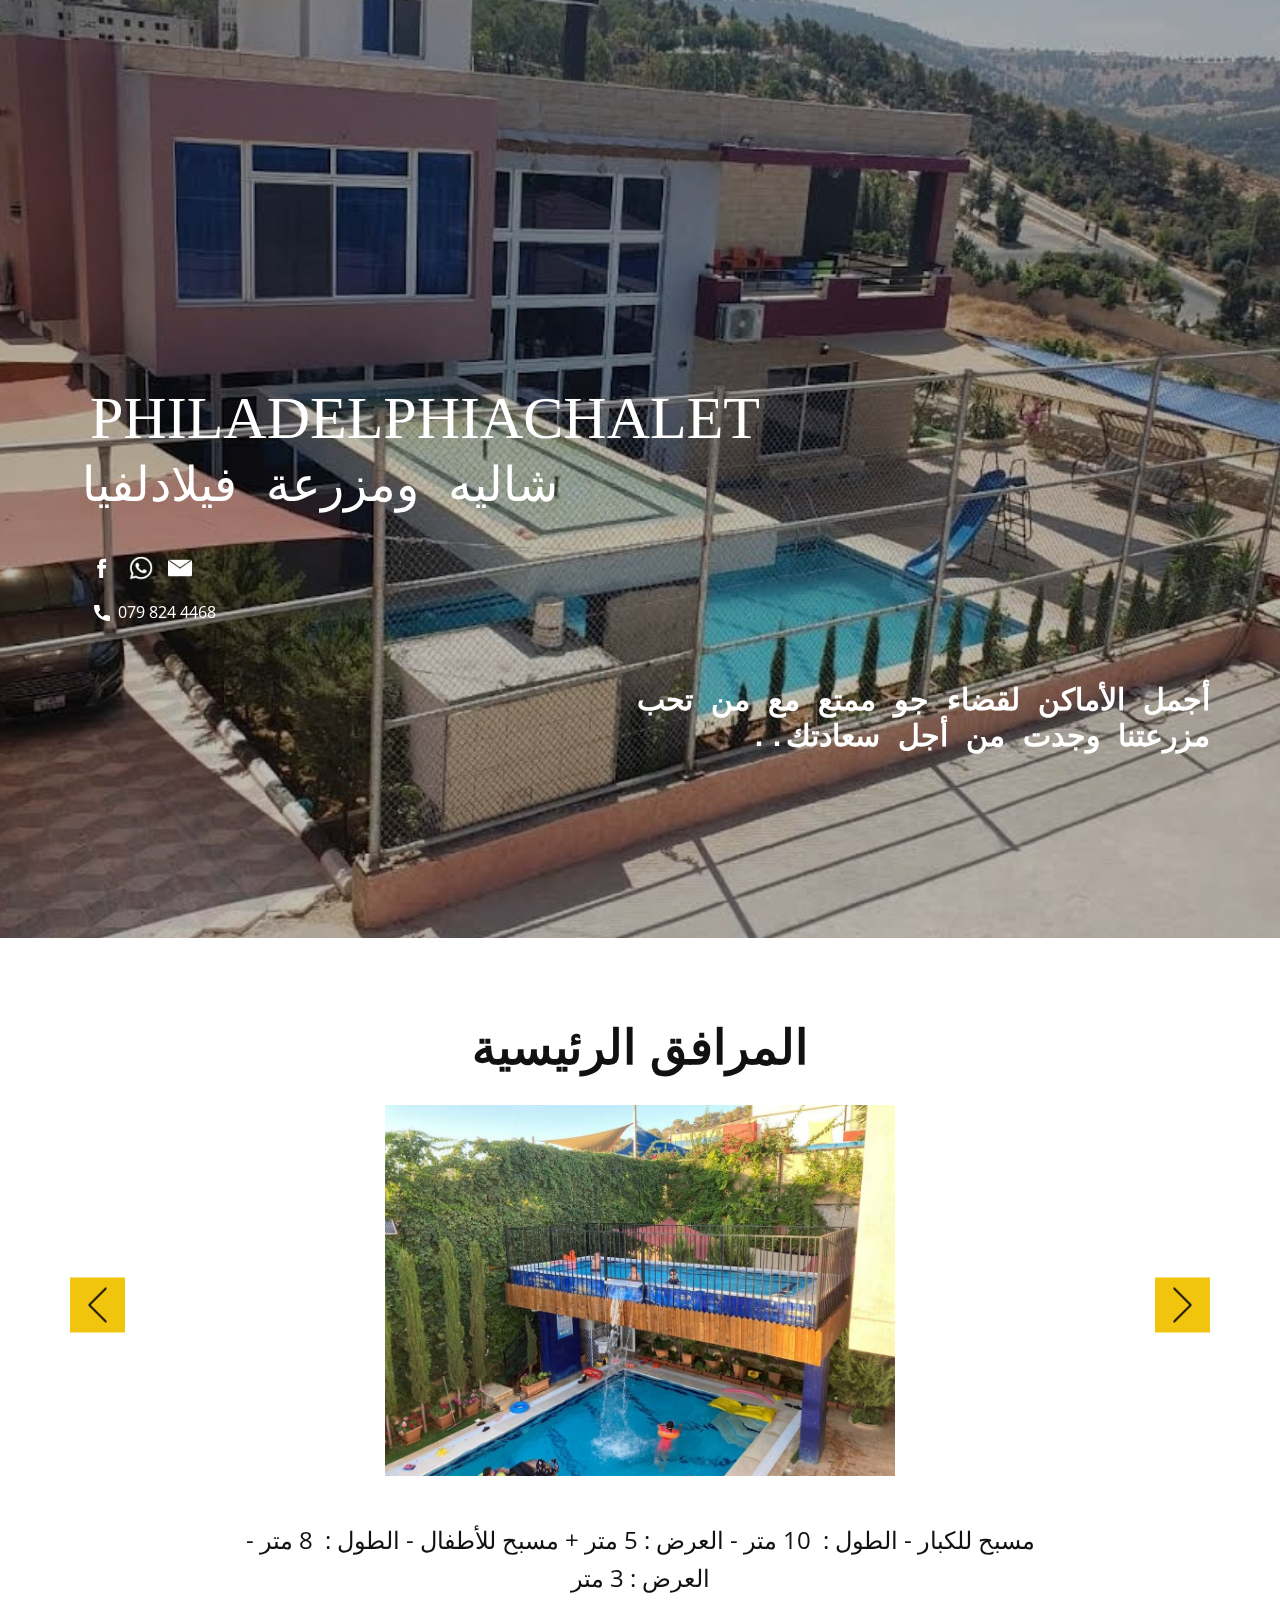
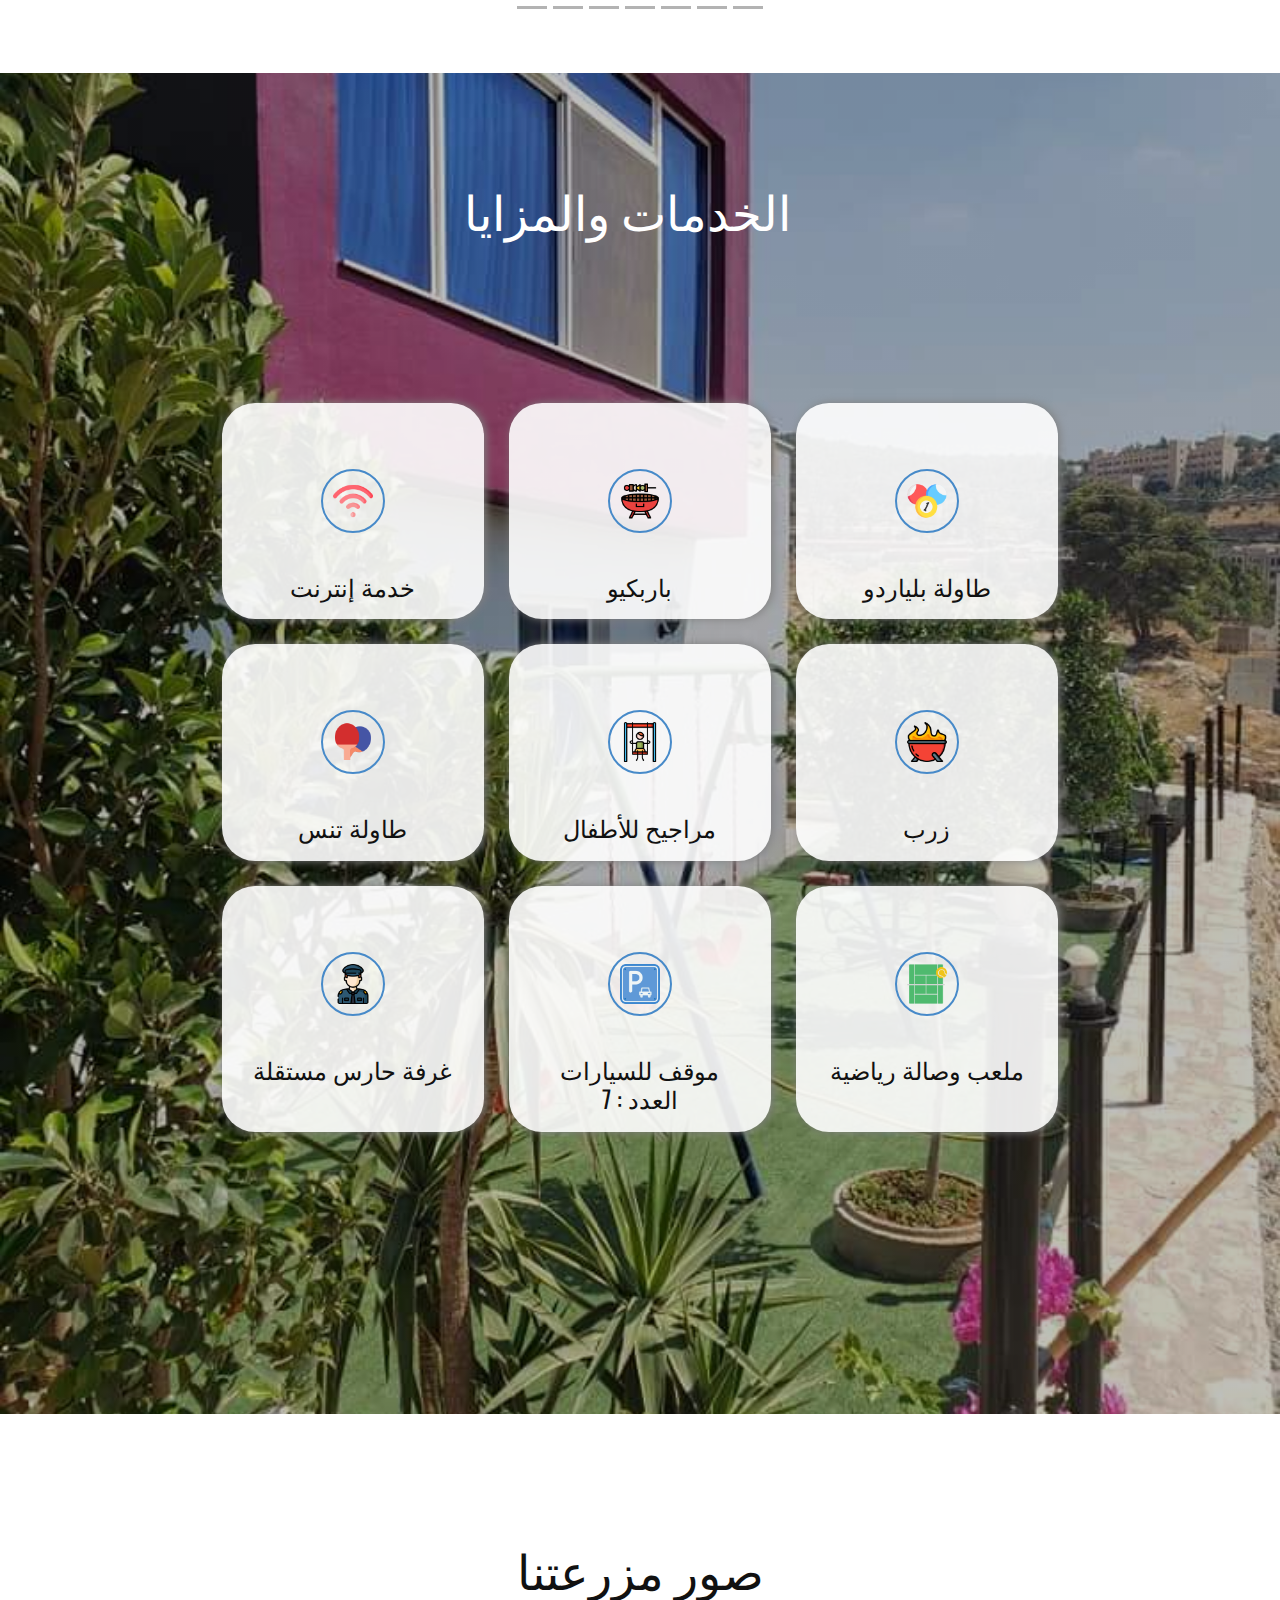
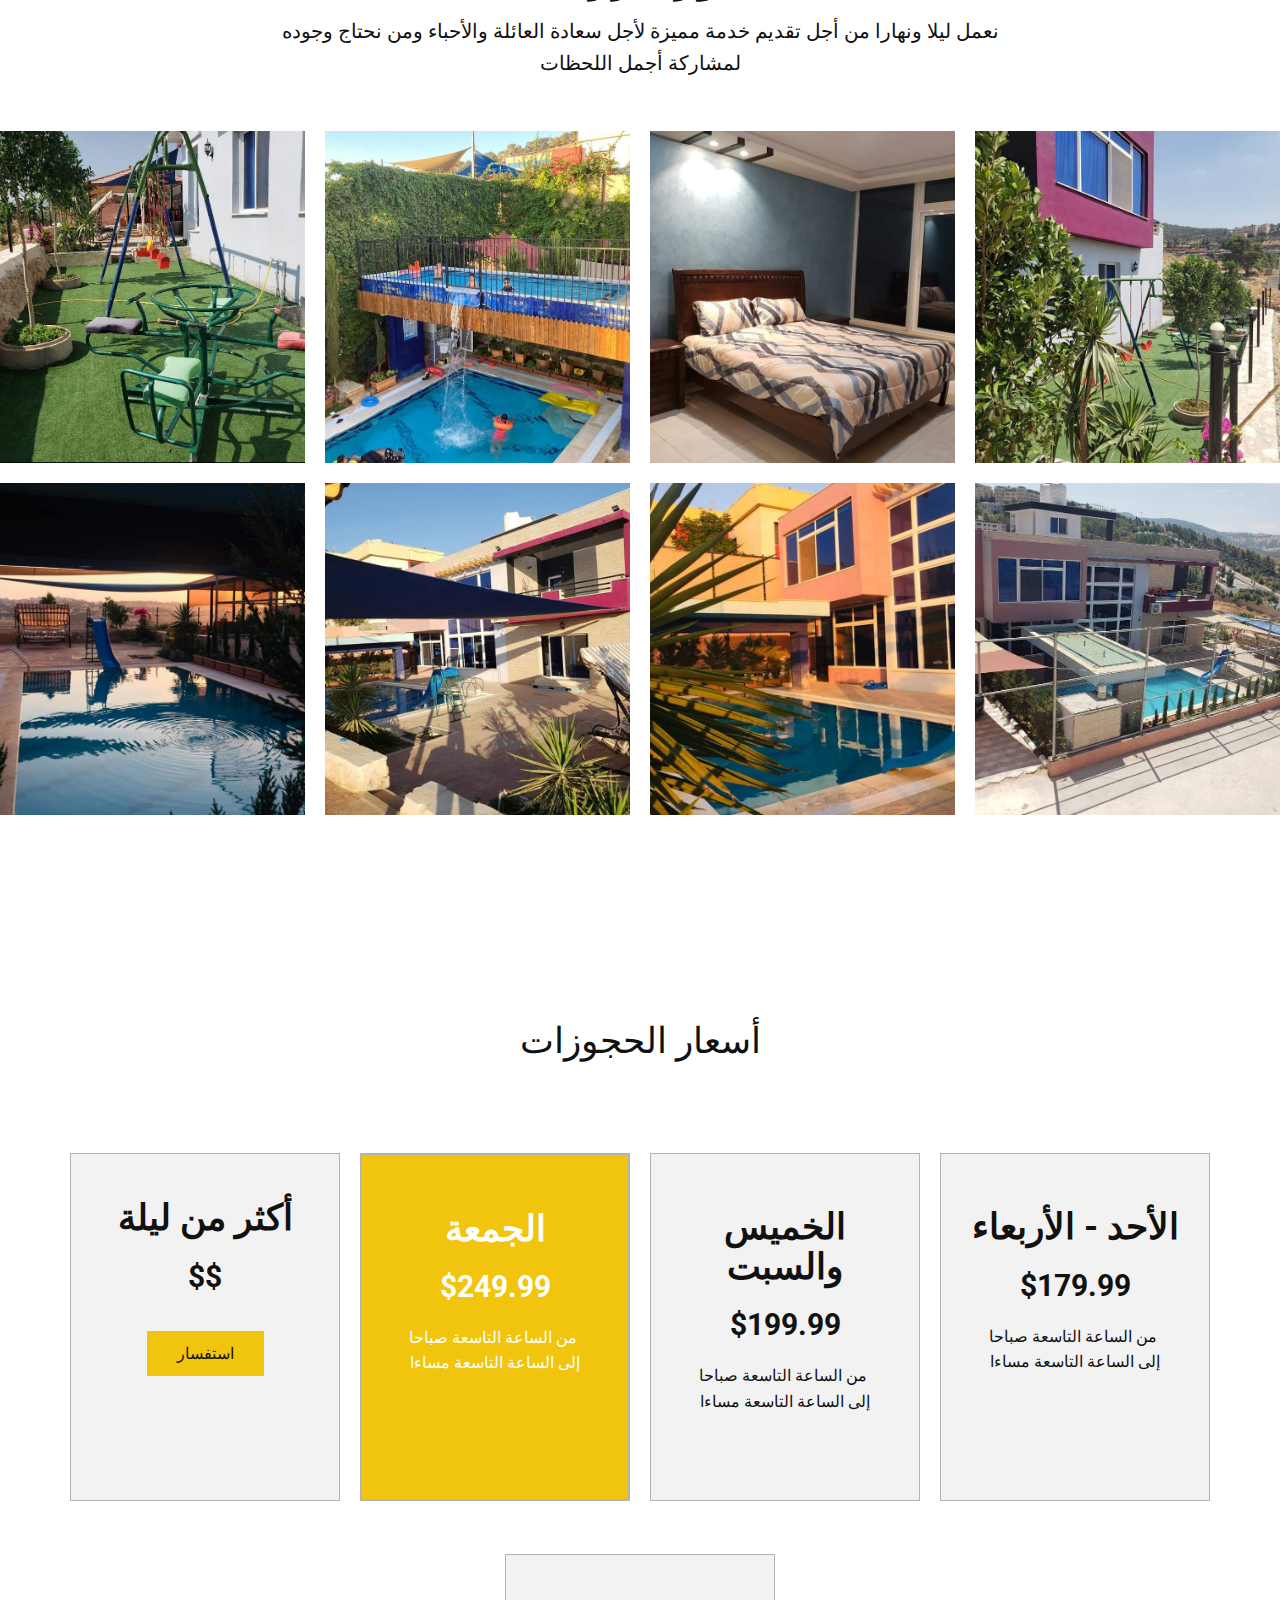
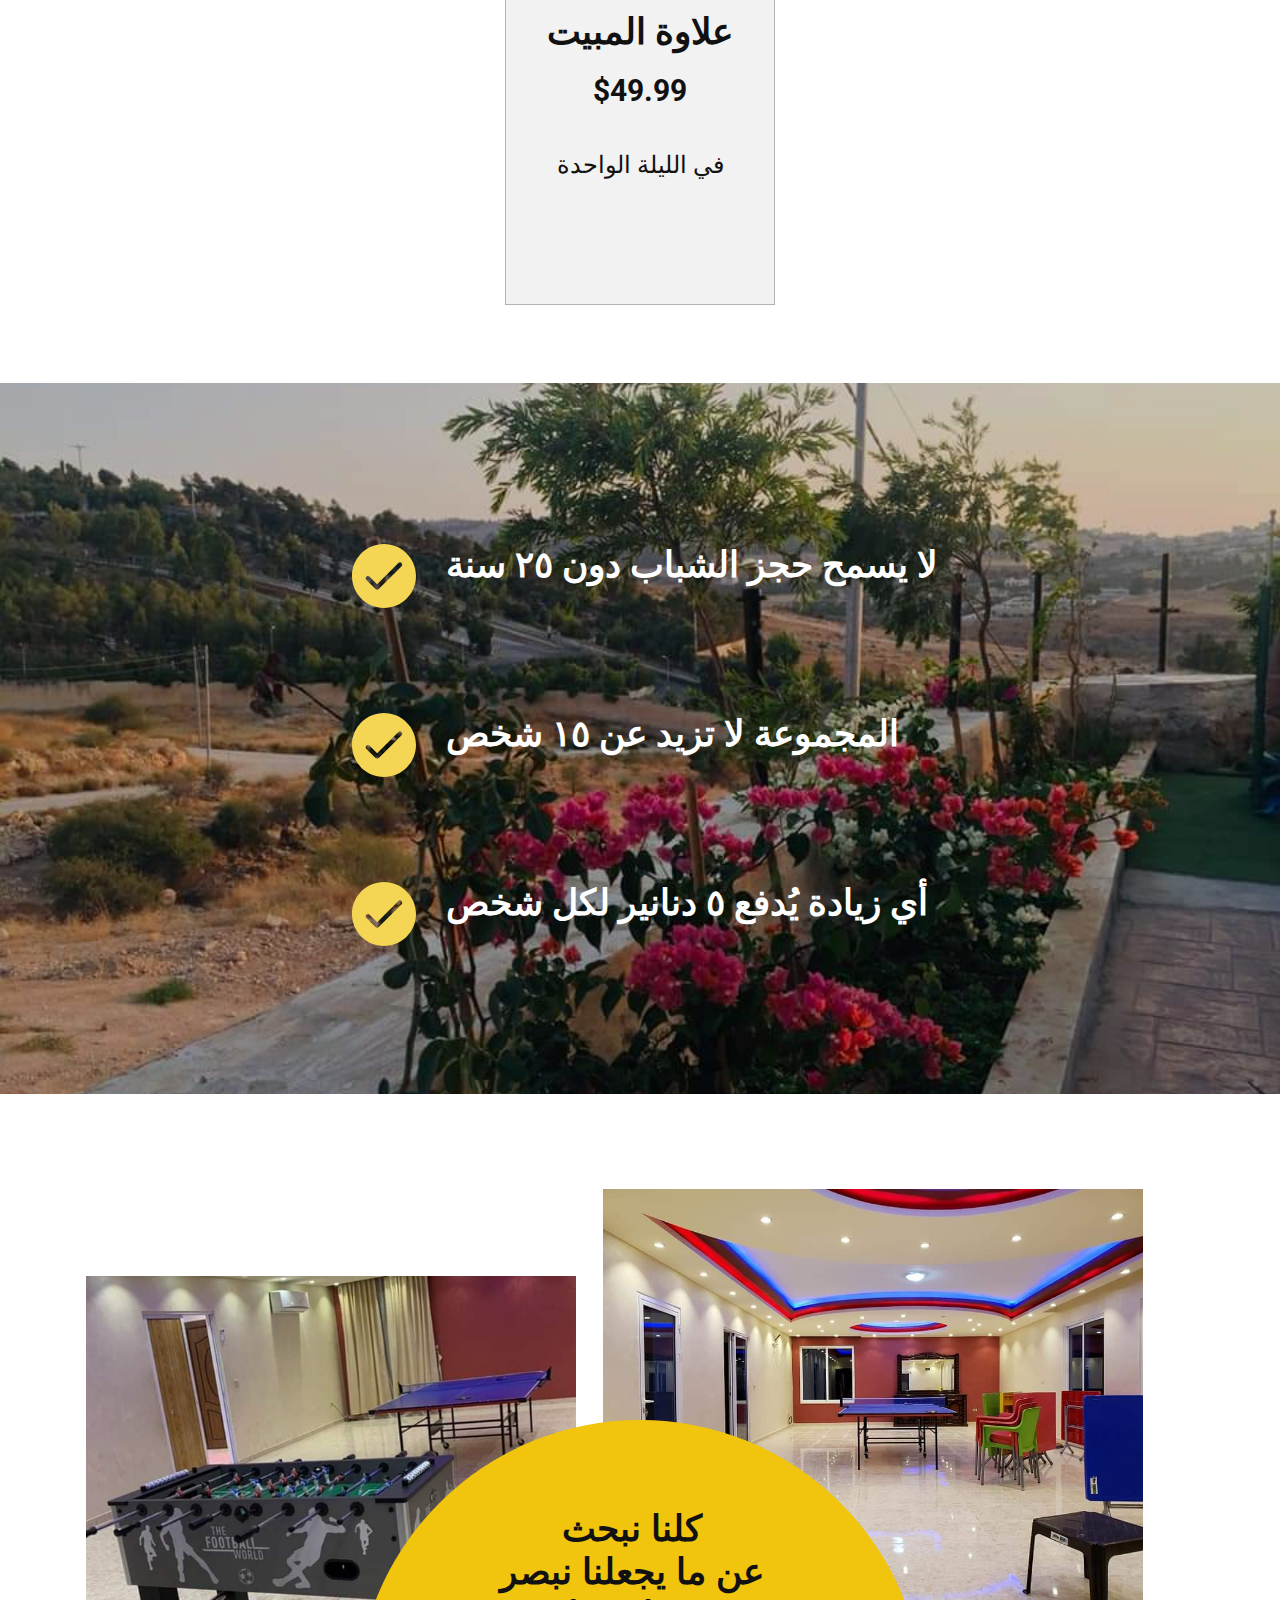
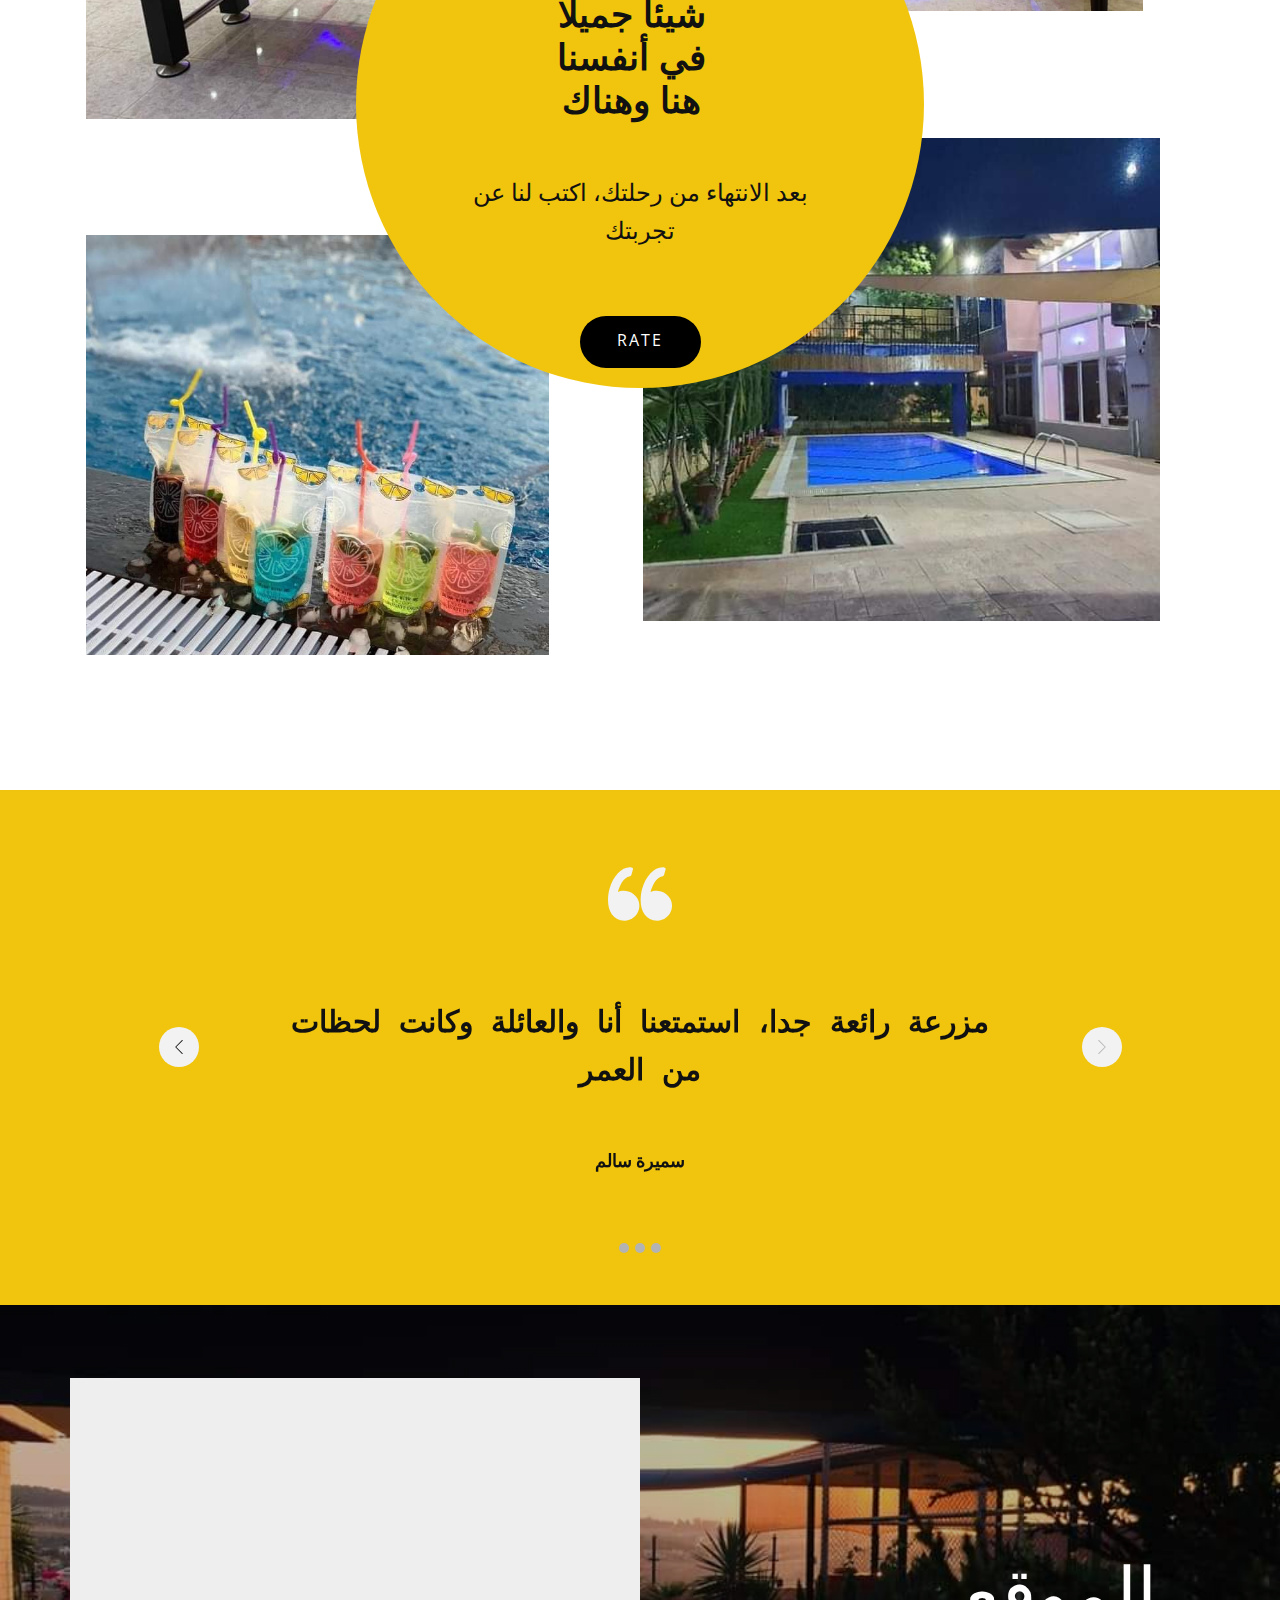
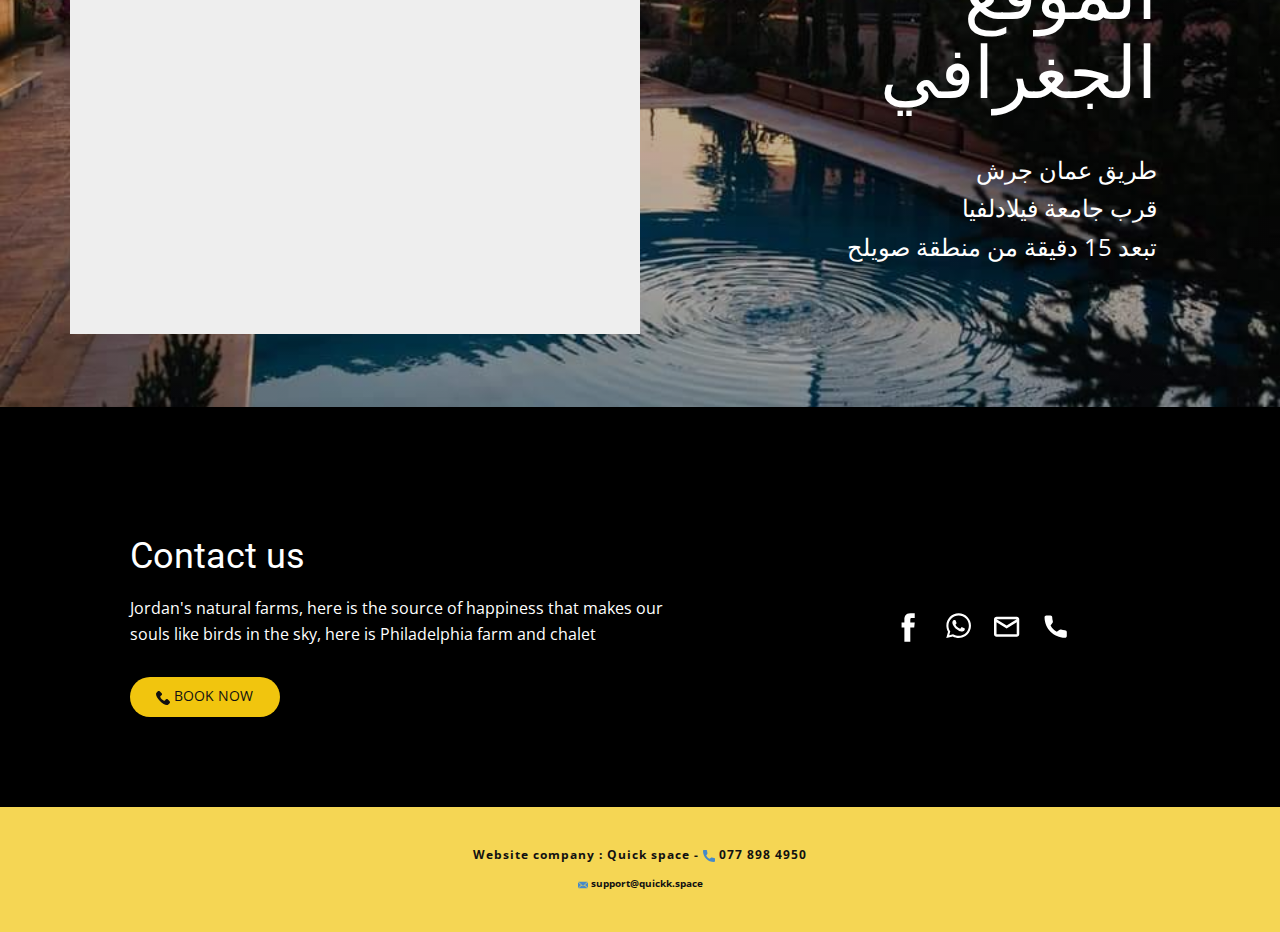
<file: Page-1.html>
<!DOCTYPE html>
<html style="font-size: 16px;" lang="en"><head>
    <meta name="viewport" content="width=device-width, initial-scale=1.0">
    <meta charset="utf-8">
    <meta name="keywords" content="Four Seasons Seychelles">
    <meta name="description" content="">
    <title>Page 1</title>
    <link rel="stylesheet" href="nicepage.css" media="screen">
<link rel="stylesheet" href="Page-1.css" media="screen">
    <script class="u-script" type="text/javascript" src="jquery.js" "="" defer=""></script>
    <script class="u-script" type="text/javascript" src="nicepage.js" "="" defer=""></script>
    <meta name="generator" content="Nicepage 4.16.0, nicepage.com">
    <link id="u-theme-google-font" rel="stylesheet" href="https://fonts.googleapis.com/css?family=Roboto:100,100i,300,300i,400,400i,500,500i,700,700i,900,900i|Open+Sans:300,300i,400,400i,500,500i,600,600i,700,700i,800,800i">
    <link id="u-page-google-font" rel="stylesheet" href="https://fonts.googleapis.com/css?family=Oswald:200,300,400,500,600,700|Montserrat:100,100i,200,200i,300,300i,400,400i,500,500i,600,600i,700,700i,800,800i,900,900i">
    
    
    
    
    
    
    
    
    
    
    
    
    
    
    
    
    
    
    
    
    <script type="application/ld+json">{
		"@context": "http://schema.org",
		"@type": "Organization",
		"name": "Site2"
}</script>
    <meta name="theme-color" content="#478ac9">
    <meta property="og:title" content="Page 1">
    <meta property="og:type" content="website">
  </head>
  <body class="u-body u-overlap u-xxl-mode" data-lang="en"> 
    <section class="u-clearfix u-hidden-md u-hidden-sm u-hidden-xs u-image u-shading u-section-1" id="sec-0aae" data-image-width="1080" data-image-height="775">
      <div class="u-clearfix u-sheet u-sheet-1">
        <div class="u-align-left u-container-style u-group u-similar-fill u-group-1" data-animation-name="flipIn" data-animation-duration="1500" data-animation-direction="X">
          <div class="u-container-layout u-container-layout-1">
            <h1 class="u-custom-font u-font-georgia u-text u-title u-text-1"> Philadelphiachalet<br>
            </h1>
            <h4 class="u-custom-font u-font-courier-new u-text u-text-default u-text-2">شاليه ومزرعة فيلادلفيا</h4>
            <div class="u-social-icons u-spacing-15 u-social-icons-1">
              <a class="u-social-url" target="_blank" href="https://www.facebook.com/phel1d" title="Facebook"><span class="u-icon u-icon-circle u-social-facebook u-social-icon u-text-white u-icon-1"><svg class="u-svg-link" preserveAspectRatio="xMidYMin slice" viewBox="0 0 112.2 112.2" style="undefined"><use xmlns:xlink="http://www.w3.org/1999/xlink" xlink:href="#svg-3659"></use></svg><svg x="0px" y="0px" viewBox="0 0 112.2 112.2" enable-background="new 0 0 112.2 112.2" xml:space="preserve" id="svg-3659" class="u-svg-content"><path d="M75.5,28.8H65.4c-1.5,0-4,0.9-4,4.3v9.4h13.9l-1.5,15.8H61.4v45.1H42.8V58.3h-8.8V42.4h8.8V32.2 c0-7.4,3.4-18.8,18.8-18.8h13.8v15.4H75.5z"></path></svg></span>
              </a>
              <a class="u-social-url" target="_blank" data-type="Custom" title="WhatsApp" href="tel:079 824 4468"><span class="u-file-icon u-icon u-social-custom u-social-icon u-text-white u-icon-2"><img src="images/1384023-9ba58cb5.png" alt=""></span>
              </a>
              <a class="u-social-url" target="_blank" data-type="Custom" title="Email" href="mailto:fuadsha@gmail.com"><span class="u-file-icon u-icon u-social-custom u-social-icon u-text-white u-icon-3"><img src="images/8220576-9e7f3b61.png" alt=""></span>
              </a>
            </div>
            <a href="tel:079 824 4468" class="u-active-none u-bottom-left-radius-0 u-bottom-right-radius-0 u-btn u-btn-rectangle u-button-style u-hover-none u-none u-radius-0 u-top-left-radius-0 u-top-right-radius-0 u-btn-1"><span class="u-icon"><svg class="u-svg-content" viewBox="0 0 405.333 405.333" x="0px" y="0px" style="width: 1em; height: 1em;"><path d="M373.333,266.88c-25.003,0-49.493-3.904-72.704-11.563c-11.328-3.904-24.192-0.896-31.637,6.699l-46.016,34.752    c-52.8-28.181-86.592-61.952-114.389-114.368l33.813-44.928c8.512-8.512,11.563-20.971,7.915-32.64    C142.592,81.472,138.667,56.96,138.667,32c0-17.643-14.357-32-32-32H32C14.357,0,0,14.357,0,32    c0,205.845,167.488,373.333,373.333,373.333c17.643,0,32-14.357,32-32V298.88C405.333,281.237,390.976,266.88,373.333,266.88z"></path></svg><img></span>&nbsp; 079 824 4468
            </a>
          </div>
        </div>
        <h4 class="u-align-right u-custom-font u-font-courier-new u-text u-text-3" data-animation-name="flipIn" data-animation-duration="1750" data-animation-direction="X">أجمل الأماكن لقضاء جو ممتع مع من تحب<br>..​مزرعتنا وجدت من أجل سعادتك
        </h4>
      </div>
    </section>
    <section class="u-clearfix u-hidden-md u-hidden-sm u-hidden-xs u-section-2" id="carousel_0ef4">
      <div class="u-clearfix u-sheet u-valign-middle u-sheet-1">
        <div id="carousel-f997" data-interval="5000" data-u-ride="carousel" class="u-carousel u-hidden-md u-hidden-sm u-hidden-xs u-slider u-slider-1">
          <ol class="u-absolute-hcenter u-carousel-indicators u-carousel-indicators-1">
            <li data-u-target="#carousel-f997" class="u-active u-grey-30" data-u-slide-to="0"></li>
            <li data-u-target="#carousel-f997" class="u-grey-30" data-u-slide-to="1"></li>
            <li data-u-target="#carousel-f997" class="u-grey-30" data-u-slide-to="2"></li>
            <li data-u-target="#carousel-f997" class="u-grey-30" data-u-slide-to="3"></li>
            <li data-u-target="#carousel-f997" class="u-grey-30" data-u-slide-to="4"></li>
            <li data-u-target="#carousel-f997" class="u-grey-30" data-u-slide-to="5"></li>
            <li data-u-target="#carousel-f997" class="u-grey-30" data-u-slide-to="6"></li>
          </ol>
          <div class="u-carousel-inner" role="listbox">
            <div class="u-active u-align-center u-carousel-item u-container-style u-slide u-carousel-item-1">
              <div class="u-container-layout u-container-layout-1">
                <h2 class="u-custom-font u-font-arial u-text u-text-default u-text-1">المرافق الرئيسية</h2>
                <img src="images/IMG_20220811_192420.jpg" alt="" class="u-image u-image-default u-image-1" data-image-width="1080" data-image-height="786">
                <p class="u-text u-text-2"> مسبح للكبار - الطول :&nbsp; 10 متر - العرض : 5 متر + ​​مسبح للأطفال - الطول :&nbsp; 8 متر - العرض : 3 متر<br>
                </p>
              </div>
            </div>
            <div class="u-carousel-item u-container-style u-slide u-carousel-item-2">
              <div class="u-container-layout u-container-layout-2">
                <h2 class="u-align-center u-custom-font u-font-arial u-text u-text-default u-text-3">المرافق الرئيسية</h2>
                <img src="images/FB_IMG_1660233838183.jpg" alt="" class="u-image u-image-default u-image-2" data-image-width="960" data-image-height="720">
                <p class="u-align-center u-text u-text-4">إطلالة خلابة في جبال تل الرمان<br>
                </p>
              </div>
            </div>
            <div class="u-carousel-item u-container-style u-slide u-carousel-item-3">
              <div class="u-container-layout u-container-layout-3">
                <h2 class="u-align-center u-custom-font u-font-arial u-text u-text-default u-text-5">المرافق الرئيسية</h2>
                <img src="images/FB_IMG_1660233881461.jpg" alt="" class="u-image u-image-default u-image-3" data-image-width="960" data-image-height="720">
                <p class="u-align-center u-text u-text-6"> مطبخ أمريكي على مستوى<br>
                </p>
              </div>
            </div>
            <div class="u-carousel-item u-container-style u-slide u-carousel-item-4">
              <div class="u-container-layout u-container-layout-4">
                <h2 class="u-align-center u-custom-font u-font-arial u-text u-text-default u-text-7">المرافق الرئيسية</h2>
                <img src="images/FB_IMG_1660233868064.jpg" alt="" class="u-image u-image-default u-image-4" data-image-width="960" data-image-height="720">
                <p class="u-align-center u-text u-text-8"> غرف نوم للشباب عدد الغرف : 1 + غرفة نوم ماستر - عدد الغرف : 2<br>
                </p>
              </div>
            </div>
            <div class="u-carousel-item u-container-style u-slide u-carousel-item-5">
              <div class="u-container-layout u-container-layout-5">
                <h2 class="u-align-center u-custom-font u-font-arial u-text u-text-default u-text-9">المرافق الرئيسية</h2>
                <img src="images/IMG_20220811_192457.jpg" alt="" class="u-image u-image-default u-image-5" data-image-width="1080" data-image-height="804">
                <p class="u-align-center u-text u-text-10"> ملعب متعدد الأغراض - الطول : 17 متر - العرض : 9 متر<br>
                </p>
              </div>
            </div>
            <div class="u-carousel-item u-container-style u-slide u-carousel-item-6">
              <div class="u-container-layout u-container-layout-6">
                <h2 class="u-align-center u-custom-font u-font-arial u-text u-text-default u-text-11">المرافق الرئيسية</h2>
                <img src="images/IMG_20220811_192429.jpg" alt="" class="u-image u-image-default u-image-6" data-image-width="1080" data-image-height="805">
                <p class="u-align-center u-text u-text-12"> ترس بأذواق متنوعة وجدت لراحة بدنك وسعادة قلبك<br>
                </p>
              </div>
            </div>
            <div class="u-carousel-item u-container-style u-slide u-carousel-item-7">
              <div class="u-container-layout u-container-layout-7">
                <h2 class="u-align-center u-custom-font u-font-arial u-text u-text-default u-text-13">المرافق الرئيسية</h2>
                <img src="images/IMG_20220811_192329.jpg" alt="" class="u-image u-image-default u-image-7" data-image-width="1080" data-image-height="803">
                <p class="u-align-center u-text u-text-14"> مراجيح وألعاب منوعة<br>
                </p>
              </div>
            </div>
          </div>
          <a class="u-absolute-vcenter u-carousel-control u-carousel-control-prev u-palette-3-base u-spacing-10 u-text-body-color u-carousel-control-1" href="#carousel-f997" role="button" data-u-slide="prev">
            <span aria-hidden="true">
              <svg viewBox="0 0 477.175 477.175"><path d="M145.188,238.575l215.5-215.5c5.3-5.3,5.3-13.8,0-19.1s-13.8-5.3-19.1,0l-225.1,225.1c-5.3,5.3-5.3,13.8,0,19.1l225.1,225
                    c2.6,2.6,6.1,4,9.5,4s6.9-1.3,9.5-4c5.3-5.3,5.3-13.8,0-19.1L145.188,238.575z"></path></svg>
            </span>
            <span class="sr-only">Previous</span>
          </a>
          <a class="u-absolute-vcenter u-carousel-control u-carousel-control-next u-palette-3-base u-spacing-10 u-text-body-color u-carousel-control-2" href="#carousel-f997" role="button" data-u-slide="next">
            <span aria-hidden="true">
              <svg viewBox="0 0 477.175 477.175"><path d="M360.731,229.075l-225.1-225.1c-5.3-5.3-13.8-5.3-19.1,0s-5.3,13.8,0,19.1l215.5,215.5l-215.5,215.5
                    c-5.3,5.3-5.3,13.8,0,19.1c2.6,2.6,6.1,4,9.5,4c3.4,0,6.9-1.3,9.5-4l225.1-225.1C365.931,242.875,365.931,234.275,360.731,229.075z"></path></svg>
            </span>
            <span class="sr-only">Next</span>
          </a>
        </div>
      </div>
    </section>
    <section class="u-clearfix u-hidden-md u-hidden-sm u-hidden-xs u-image u-shading u-section-3" id="sec-0d81" data-image-width="720" data-image-height="960">
      <div class="u-clearfix u-sheet u-sheet-1">
        <div class="u-align-center u-container-style u-group u-similar-fill u-group-1">
          <div class="u-container-layout u-valign-middle u-container-layout-1">
            <h2 class="u-custom-font u-font-oswald u-text u-text-white u-text-1">الخدمات والمزايا</h2>
          </div>
        </div>
        <div class="u-layout-grid u-list u-list-1">
          <div class="u-repeater u-repeater-1">
            <div class="u-align-center u-container-style u-list-item u-opacity u-opacity-90 u-radius-33 u-repeater-item u-shape-round u-video-cover u-white u-list-item-1">
              <div class="u-container-layout u-similar-container u-container-layout-2"><span class="u-border-2 u-border-palette-1-base u-custom-item u-file-icon u-icon u-icon-circle u-icon-1"><img src="images/3208687.png" alt=""></span>
                <h3 class="u-custom-font u-font-oswald u-text u-text-2">خدمة إنترنت</h3>
              </div>
            </div>
            <div class="u-align-center u-container-style u-list-item u-opacity u-opacity-90 u-radius-33 u-repeater-item u-shape-round u-video-cover u-white u-list-item-2">
              <div class="u-container-layout u-similar-container u-container-layout-3"><span class="u-border-2 u-border-palette-1-base u-custom-item u-file-icon u-icon u-icon-circle u-icon-2"><img src="images/3313199.png" alt=""></span>
                <h3 class="u-custom-font u-font-oswald u-text u-text-3">باربكيو</h3>
              </div>
            </div>
            <div class="u-align-center u-container-style u-list-item u-opacity u-opacity-90 u-radius-33 u-repeater-item u-shape-round u-video-cover u-white u-list-item-3">
              <div class="u-container-layout u-similar-container u-container-layout-4"><span class="u-border-2 u-border-palette-1-base u-custom-item u-file-icon u-icon u-icon-circle u-icon-3"><img src="images/7955658.png" alt=""></span>
                <h3 class="u-custom-font u-font-oswald u-text u-text-4">طاولة بلياردو<br>
                </h3>
              </div>
            </div>
            <div class="u-align-center u-container-style u-list-item u-opacity u-opacity-90 u-radius-33 u-repeater-item u-shape-round u-video-cover u-white u-list-item-4">
              <div class="u-container-layout u-similar-container u-container-layout-5"><span class="u-border-2 u-border-palette-1-base u-custom-item u-file-icon u-icon u-icon-circle u-icon-4"><img src="images/8009743.png" alt=""></span>
                <h3 class="u-custom-font u-font-oswald u-text u-text-5">طاولة تنس</h3>
              </div>
            </div>
            <div class="u-align-center u-container-style u-list-item u-opacity u-opacity-90 u-radius-33 u-repeater-item u-shape-round u-video-cover u-white u-list-item-5">
              <div class="u-container-layout u-similar-container u-container-layout-6"><span class="u-border-2 u-border-palette-1-base u-custom-item u-file-icon u-icon u-icon-circle u-icon-5"><img src="images/1060325.png" alt=""></span>
                <h3 class="u-custom-font u-font-oswald u-text u-text-6">مراجيح للأطفال</h3>
              </div>
            </div>
            <div class="u-align-center u-container-style u-list-item u-opacity u-opacity-90 u-radius-33 u-repeater-item u-shape-round u-video-cover u-white u-list-item-6">
              <div class="u-container-layout u-similar-container u-container-layout-7"><span class="u-border-2 u-border-palette-1-base u-custom-item u-file-icon u-icon u-icon-circle u-icon-6"><img src="images/1406857.png" alt=""></span>
                <h3 class="u-custom-font u-font-oswald u-text u-text-7">زرب </h3>
              </div>
            </div>
            <div class="u-align-center u-container-style u-list-item u-opacity u-opacity-90 u-radius-33 u-repeater-item u-shape-round u-video-cover u-white u-list-item-7">
              <div class="u-container-layout u-similar-container u-container-layout-8"><span class="u-border-2 u-border-palette-1-base u-custom-item u-file-icon u-icon u-icon-circle u-icon-7"><img src="images/1022331.png" alt=""></span>
                <h3 class="u-custom-font u-font-oswald u-text u-text-8">غرفة حارس مستقلة</h3>
              </div>
            </div>
            <div class="u-align-center u-container-style u-list-item u-opacity u-opacity-90 u-radius-33 u-repeater-item u-shape-round u-video-cover u-white u-list-item-8">
              <div class="u-container-layout u-similar-container u-container-layout-9"><span class="u-border-2 u-border-palette-1-base u-custom-item u-file-icon u-icon u-icon-circle u-icon-8"><img src="images/3680366.png" alt=""></span>
                <h3 class="u-custom-font u-font-oswald u-text u-text-9">موقف للسيارات<br>العدد : 7
                </h3>
              </div>
            </div>
            <div class="u-align-center u-container-style u-list-item u-opacity u-opacity-90 u-radius-33 u-repeater-item u-shape-round u-video-cover u-white u-list-item-9">
              <div class="u-container-layout u-similar-container u-container-layout-10"><span class="u-border-2 u-border-palette-1-base u-custom-item u-file-icon u-icon u-icon-circle u-icon-9"><img src="images/704905.png" alt=""></span>
                <h3 class="u-custom-font u-font-oswald u-text u-text-10">ملعب وصالة رياضية</h3>
              </div>
            </div>
          </div>
        </div>
      </div>
    </section>
    <section class="u-clearfix u-hidden-md u-hidden-sm u-hidden-xs u-white u-section-4" id="carousel_f8a7">
      <div class="u-align-center u-container-style u-group u-similar-fill u-group-1">
        <div class="u-container-layout u-container-layout-1">
          <h2 class="u-custom-font u-font-oswald u-text u-text-1">صور مزرعتنا</h2>
          <p class="u-text u-text-2">نعمل ليلا ونهارا من أجل تقديم خدمة مميزة لأجل سعادة العائلة والأحباء ومن نحتاج وجوده لمشاركة أجمل اللحظات</p>
        </div>
      </div>
      <div class="u-clearfix u-expanded-width u-gutter-20 u-layout-wrap u-layout-wrap-1">
        <div class="u-layout">
          <div class="u-layout-col">
            <div class="u-size-30">
              <div class="u-layout-row">
                <div class="u-container-style u-image u-layout-cell u-left-cell u-similar-fill u-size-15 u-image-1" data-image-width="1080" data-image-height="803">
                  <div class="u-container-layout"></div>
                </div>
                <div class="u-container-style u-image u-layout-cell u-similar-fill u-size-15 u-image-2" data-image-width="1080" data-image-height="786">
                  <div class="u-container-layout"></div>
                </div>
                <div class="u-container-style u-image u-layout-cell u-similar-fill u-size-15 u-image-3" data-image-width="960" data-image-height="720">
                  <div class="u-container-layout"></div>
                </div>
                <div class="u-container-style u-image u-layout-cell u-right-cell u-similar-fill u-size-15 u-image-4" data-image-width="720" data-image-height="960">
                  <div class="u-container-layout"></div>
                </div>
              </div>
            </div>
            <div class="u-size-30">
              <div class="u-layout-row">
                <div class="u-container-style u-image u-layout-cell u-left-cell u-similar-fill u-size-15 u-image-5" data-image-width="960" data-image-height="720">
                  <div class="u-container-layout"></div>
                </div>
                <div class="u-container-style u-image u-layout-cell u-similar-fill u-size-15 u-image-6" data-image-width="720" data-image-height="960">
                  <div class="u-container-layout"></div>
                </div>
                <div class="u-container-style u-image u-layout-cell u-similar-fill u-size-15 u-image-7" data-image-width="960" data-image-height="720">
                  <div class="u-container-layout"></div>
                </div>
                <div class="u-container-style u-image u-layout-cell u-right-cell u-similar-fill u-size-15 u-image-8" data-image-width="1080" data-image-height="775">
                  <div class="u-container-layout"></div>
                </div>
              </div>
            </div>
          </div>
        </div>
      </div>
    </section>
    <section class="u-clearfix u-hidden-lg u-hidden-xl u-hidden-xxl u-image u-shading u-section-5" id="carousel_7851" data-image-width="1080" data-image-height="775">
      <div class="u-clearfix u-sheet u-sheet-1">
        <div class="u-align-left u-container-style u-group u-similar-fill u-group-1" data-animation-name="flipIn" data-animation-duration="3000" data-animation-direction="X">
          <div class="u-container-layout u-container-layout-1">
            <h1 class="u-custom-font u-font-oswald u-text u-title u-text-1"> Philadelphiachalet<br>
            </h1>
            <h4 class="u-custom-font u-font-courier-new u-text u-text-default u-text-2">شاليه ومزرعة فيلادلفيا</h4>
            <div class="u-social-icons u-spacing-15 u-social-icons-1">
              <a class="u-social-url" target="_blank" href="https://www.facebook.com/phel1d" title="Facebook"><span class="u-icon u-icon-circle u-social-facebook u-social-icon u-text-white u-icon-1"><svg class="u-svg-link" preserveAspectRatio="xMidYMin slice" viewBox="0 0 112.2 112.2" style="undefined"><use xmlns:xlink="http://www.w3.org/1999/xlink" xlink:href="#svg-3659"></use></svg><svg x="0px" y="0px" viewBox="0 0 112.2 112.2" enable-background="new 0 0 112.2 112.2" xml:space="preserve" id="svg-3659" class="u-svg-content"><path d="M75.5,28.8H65.4c-1.5,0-4,0.9-4,4.3v9.4h13.9l-1.5,15.8H61.4v45.1H42.8V58.3h-8.8V42.4h8.8V32.2 c0-7.4,3.4-18.8,18.8-18.8h13.8v15.4H75.5z"></path></svg></span>
              </a>
              <a class="u-social-url" target="_blank" data-type="Custom" title="WhatsApp" href="tel:079 824 4468"><span class="u-file-icon u-icon u-social-custom u-social-icon u-text-white u-icon-2"><img src="images/1384023-9ba58cb5.png" alt=""></span>
              </a>
              <a class="u-social-url" target="_blank" data-type="Custom" title="Email" href="mailto:fuadsha@gmail.com"><span class="u-file-icon u-icon u-social-custom u-social-icon u-text-white u-icon-3"><img src="images/8220576-9e7f3b61.png" alt=""></span>
              </a>
            </div>
            <a href="tel:079 824 4468" class="u-active-none u-bottom-left-radius-0 u-bottom-right-radius-0 u-btn u-btn-rectangle u-button-style u-hover-none u-none u-radius-0 u-top-left-radius-0 u-top-right-radius-0 u-btn-1"><span class="u-icon"><svg class="u-svg-content" viewBox="0 0 405.333 405.333" x="0px" y="0px" style="width: 1em; height: 1em;"><path d="M373.333,266.88c-25.003,0-49.493-3.904-72.704-11.563c-11.328-3.904-24.192-0.896-31.637,6.699l-46.016,34.752    c-52.8-28.181-86.592-61.952-114.389-114.368l33.813-44.928c8.512-8.512,11.563-20.971,7.915-32.64    C142.592,81.472,138.667,56.96,138.667,32c0-17.643-14.357-32-32-32H32C14.357,0,0,14.357,0,32    c0,205.845,167.488,373.333,373.333,373.333c17.643,0,32-14.357,32-32V298.88C405.333,281.237,390.976,266.88,373.333,266.88z"></path></svg><img></span>&nbsp; 079 824 4468
            </a>
          </div>
        </div>
        <h4 class="u-align-right u-custom-font u-font-courier-new u-text u-text-3" data-animation-name="flipIn" data-animation-duration="2250" data-animation-direction="X">أجمل الأماكن لقضاء جو ممتع مع من تحب<br>..​مزرعتنا وجدت من أجل سعادتك
        </h4>
      </div>
    </section>
    <section class="u-clearfix u-hidden-lg u-hidden-xl u-hidden-xxl u-section-6" id="carousel_1994">
      <div class="u-clearfix u-sheet u-sheet-1">
        <div id="carousel-cdf1" data-interval="5000" data-u-ride="carousel" class="u-carousel u-hidden-lg u-hidden-xl u-slider u-slider-1">
          <ol class="u-absolute-hcenter u-carousel-indicators u-carousel-indicators-1">
            <li data-u-target="#carousel-cdf1" class="u-active u-grey-30" data-u-slide-to="0"></li>
            <li data-u-target="#carousel-cdf1" class="u-grey-30" data-u-slide-to="1"></li>
            <li data-u-target="#carousel-cdf1" class="u-grey-30" data-u-slide-to="2"></li>
            <li data-u-target="#carousel-cdf1" class="u-grey-30" data-u-slide-to="3"></li>
            <li data-u-target="#carousel-cdf1" class="u-grey-30" data-u-slide-to="4"></li>
            <li data-u-target="#carousel-cdf1" class="u-grey-30" data-u-slide-to="5"></li>
            <li data-u-target="#carousel-cdf1" class="u-grey-30" data-u-slide-to="6"></li>
            <li data-u-target="#carousel-cdf1" class="u-grey-30" data-u-slide-to="7"></li>
          </ol>
          <div class="u-carousel-inner" role="listbox">
            <div class="u-active u-align-center-lg u-align-center-md u-align-center-sm u-align-center-xl u-carousel-item u-container-style u-slide u-carousel-item-1">
              <div class="u-container-layout u-valign-bottom-xs u-container-layout-1">
                <h2 class="u-align-center-xs u-custom-font u-font-arial u-text u-text-default u-text-1">المرافق الرئيسية</h2>
                <img src="images/IMG_20220811_192420.jpg" alt="" class="u-image u-image-default u-image-1" data-image-width="1080" data-image-height="786">
                <p class="u-align-center-xs u-text u-text-2"> مسبح للكبار - الطول :&nbsp; 10 متر - العرض : 5 متر&nbsp;<br> مسبح للأطفال - الطول :&nbsp; 8 متر - العرض : 3 متر
                </p>
              </div>
            </div>
            <div class="u-align-center u-carousel-item u-container-style u-slide u-carousel-item-2">
              <div class="u-container-layout u-valign-bottom-xs u-container-layout-2">
                <h2 class="u-custom-font u-font-arial u-text u-text-default u-text-3">المرافق الرئيسية</h2>
                <img src="images/FB_IMG_1660233838183.jpg" alt="" class="u-image u-image-default u-image-2" data-image-width="960" data-image-height="720">
                <p class="u-text u-text-4">
                  <span style="font-size: 14px;">إطلالة خلابة في جبال تل الرمان</span>
                </p>
              </div>
            </div>
            <div class="u-align-center u-carousel-item u-container-style u-slide u-carousel-item-3">
              <div class="u-container-layout u-valign-bottom-xs u-container-layout-3">
                <h2 class="u-custom-font u-font-arial u-text u-text-default u-text-5">المرافق الرئيسية</h2>
                <img src="images/FB_IMG_1660233937767.jpg" alt="" class="u-image u-image-default u-image-3" data-image-width="1080" data-image-height="486">
                <p class="u-text u-text-6">
                  <span style="font-size: 14px;"> غرف نوم للشباب عدد الغرف : 1&nbsp;<br>غرفة نوم ماستر - عدد الغرف : 2
                  </span>
                </p>
              </div>
            </div>
            <div class="u-align-center-lg u-align-center-md u-align-center-sm u-align-center-xl u-carousel-item u-container-style u-slide u-carousel-item-4">
              <div class="u-container-layout u-valign-bottom-xs u-container-layout-4">
                <h2 class="u-align-center-xs u-custom-font u-font-arial u-text u-text-default u-text-7">المرافق الرئيسية</h2>
                <img src="images/IMG_20220811_192457.jpg" alt="" class="u-image u-image-default u-image-4" data-image-width="1080" data-image-height="804">
                <p class="u-align-center-xs u-text u-text-8">
                  <span style="font-size: 14px;"> ملعب متعدد الأغراض - الطول : 17 متر - العرض : 9 متر</span>
                </p>
              </div>
            </div>
            <div class="u-align-center-lg u-align-center-md u-align-center-sm u-align-center-xl u-carousel-item u-container-style u-slide u-carousel-item-5">
              <div class="u-container-layout u-valign-bottom-xs u-container-layout-5">
                <h2 class="u-align-center-xs u-custom-font u-font-arial u-text u-text-default u-text-9">المرافق الرئيسية</h2>
                <img src="images/FB_IMG_1660233881461.jpg" alt="" class="u-image u-image-default u-image-5" data-image-width="960" data-image-height="720">
                <p class="u-align-center-xs u-text u-text-10">
                  <span style="font-size: 14px;"> مطبخ أمريكي على مستوى</span>
                </p>
              </div>
            </div>
            <div class="u-align-center-lg u-align-center-md u-align-center-sm u-align-center-xl u-carousel-item u-container-style u-slide u-carousel-item-6">
              <div class="u-container-layout u-valign-bottom-xs u-container-layout-6">
                <h2 class="u-align-center-xs u-custom-font u-font-arial u-text u-text-default u-text-11">المرافق الرئيسية</h2>
                <img src="images/IMG_20220811_192429.jpg" alt="" class="u-image u-image-default u-image-6" data-image-width="1080" data-image-height="805">
                <p class="u-align-center-xs u-text u-text-12">
                  <span style="font-size: 14px;">تراسات بأذواق متنوعة وجدت راحة بدنك وسعادة قلبك</span>
                </p>
              </div>
            </div>
            <div class="u-align-center-lg u-align-center-md u-align-center-sm u-align-center-xl u-carousel-item u-container-style u-slide u-carousel-item-7">
              <div class="u-container-layout u-valign-bottom-xs u-container-layout-7">
                <h2 class="u-align-center-xs u-custom-font u-font-arial u-text u-text-default u-text-13">المرافق الرئيسية</h2>
                <img src="images/FB_IMG_1660233893389.jpg" alt="" class="u-image u-image-default u-image-7" data-image-width="960" data-image-height="720">
                <p class="u-align-center-xs u-text u-text-14">
                  <span style="font-size: 14px;"> جلسات واسعة ومكيفة في الطابق الأول</span>
                </p>
              </div>
            </div>
            <div class="u-align-center-lg u-align-center-md u-align-center-sm u-align-center-xl u-carousel-item u-container-style u-slide u-carousel-item-8">
              <div class="u-container-layout u-valign-bottom-xs u-container-layout-8">
                <h2 class="u-align-center-xs u-custom-font u-font-arial u-text u-text-default u-text-15">المرافق الرئيسية</h2>
                <img src="images/IMG_20220811_192329.jpg" alt="" class="u-image u-image-default u-image-8" data-image-width="1080" data-image-height="803">
                <p class="u-align-center-xs u-text u-text-16">
                  <span style="font-size: 14px;"> مراجيح وألعاب منوعة</span>
                </p>
              </div>
            </div>
          </div>
          <a class="u-absolute-vcenter u-carousel-control u-carousel-control-prev u-icon-circle u-palette-3-base u-spacing-10 u-carousel-control-1" href="#carousel-cdf1" role="button" data-u-slide="prev">
            <span aria-hidden="true">
              <svg viewBox="0 0 8 8"><path d="M5.25 0l-4 4 4 4 1.5-1.5-2.5-2.5 2.5-2.5-1.5-1.5z"></path></svg>
            </span>
            <span class="sr-only">
              <svg viewBox="0 0 8 8"><path d="M5.25 0l-4 4 4 4 1.5-1.5-2.5-2.5 2.5-2.5-1.5-1.5z"></path></svg>
            </span>
          </a>
          <a class="u-absolute-vcenter u-carousel-control u-carousel-control-next u-icon-circle u-palette-3-base u-spacing-10 u-carousel-control-2" href="#carousel-cdf1" role="button" data-u-slide="next">
            <span aria-hidden="true">
              <svg viewBox="0 0 8 8"><path d="M2.75 0l-1.5 1.5 2.5 2.5-2.5 2.5 1.5 1.5 4-4-4-4z"></path></svg>
            </span>
            <span class="sr-only">
              <svg viewBox="0 0 8 8"><path d="M2.75 0l-1.5 1.5 2.5 2.5-2.5 2.5 1.5 1.5 4-4-4-4z"></path></svg>
            </span>
          </a>
        </div>
      </div>
    </section>
    <section class="u-clearfix u-hidden-lg u-hidden-xl u-hidden-xxl u-image u-shading u-section-7" id="carousel_3d07" data-image-width="720" data-image-height="960">
      <div class="u-clearfix u-sheet u-sheet-1">
        <div class="u-align-center u-container-style u-group u-similar-fill u-group-1">
          <div class="u-container-layout u-valign-middle u-container-layout-1">
            <h2 class="u-custom-font u-font-oswald u-text u-text-white u-text-1">الخدمات والمزايا</h2>
          </div>
        </div>
        <div class="u-layout-horizontal u-list u-list-1">
          <div class="u-repeater u-repeater-1">
            <div class="u-align-center u-container-style u-list-item u-opacity u-opacity-90 u-radius-50 u-repeater-item u-shape-round u-video-cover u-white u-list-item-1">
              <div class="u-container-layout u-similar-container u-container-layout-2"><span class="u-border-2 u-border-palette-1-base u-custom-item u-file-icon u-icon u-icon-circle u-icon-1"><img src="images/3208687.png" alt=""></span>
                <h3 class="u-custom-font u-font-oswald u-text u-text-2">خدمة إنترنت</h3>
              </div>
            </div>
            <div class="u-align-center u-container-style u-list-item u-opacity u-opacity-90 u-radius-50 u-repeater-item u-shape-round u-video-cover u-white u-list-item-2">
              <div class="u-container-layout u-similar-container u-container-layout-3"><span class="u-border-2 u-border-palette-1-base u-custom-item u-file-icon u-icon u-icon-circle u-icon-2"><img src="images/3313199.png" alt=""></span>
                <h3 class="u-custom-font u-font-oswald u-text u-text-3">باربكيو</h3>
              </div>
            </div>
            <div class="u-align-center u-container-style u-list-item u-opacity u-opacity-90 u-radius-50 u-repeater-item u-shape-round u-video-cover u-white u-list-item-3">
              <div class="u-container-layout u-similar-container u-container-layout-4"><span class="u-border-2 u-border-palette-1-base u-custom-item u-file-icon u-icon u-icon-circle u-icon-3"><img src="images/7955658.png" alt=""></span>
                <h3 class="u-custom-font u-font-oswald u-text u-text-4">طاولة بلياردو<br>
                </h3>
              </div>
            </div>
            <div class="u-align-center u-container-style u-list-item u-opacity u-opacity-90 u-radius-50 u-repeater-item u-shape-round u-video-cover u-white u-list-item-4">
              <div class="u-container-layout u-similar-container u-container-layout-5"><span class="u-border-2 u-border-palette-1-base u-custom-item u-file-icon u-icon u-icon-circle u-icon-4"><img src="images/8009743.png" alt=""></span>
                <h3 class="u-custom-font u-font-oswald u-text u-text-5">طاولة تنس</h3>
              </div>
            </div>
            <div class="u-align-center u-container-style u-list-item u-opacity u-opacity-90 u-radius-50 u-repeater-item u-shape-round u-video-cover u-white u-list-item-5">
              <div class="u-container-layout u-similar-container u-container-layout-6"><span class="u-border-2 u-border-palette-1-base u-custom-item u-file-icon u-icon u-icon-circle u-icon-5"><img src="images/1060325.png" alt=""></span>
                <h3 class="u-custom-font u-font-oswald u-text u-text-6">مراجيح للأطفال</h3>
              </div>
            </div>
            <div class="u-align-center u-container-style u-list-item u-opacity u-opacity-90 u-radius-50 u-repeater-item u-shape-round u-video-cover u-white u-list-item-6">
              <div class="u-container-layout u-similar-container u-container-layout-7"><span class="u-border-2 u-border-palette-1-base u-custom-item u-file-icon u-icon u-icon-circle u-icon-6"><img src="images/1406857.png" alt=""></span>
                <h3 class="u-custom-font u-font-oswald u-text u-text-7">زرب </h3>
              </div>
            </div>
            <div class="u-align-center u-container-style u-list-item u-opacity u-opacity-90 u-radius-50 u-repeater-item u-shape-round u-video-cover u-white u-list-item-7">
              <div class="u-container-layout u-similar-container u-container-layout-8"><span class="u-border-2 u-border-palette-1-base u-custom-item u-file-icon u-icon u-icon-circle u-icon-7"><img src="images/1022331.png" alt=""></span>
                <h3 class="u-custom-font u-font-oswald u-text u-text-8">غرفة حارس مستقلة</h3>
              </div>
            </div>
            <div class="u-align-center u-container-style u-list-item u-opacity u-opacity-90 u-radius-50 u-repeater-item u-shape-round u-video-cover u-white u-list-item-8">
              <div class="u-container-layout u-similar-container u-container-layout-9"><span class="u-border-2 u-border-palette-1-base u-custom-item u-file-icon u-icon u-icon-circle u-icon-8"><img src="images/3680366.png" alt=""></span>
                <h3 class="u-custom-font u-font-oswald u-text u-text-9">موقف للسيارات<br>العدد : 7
                </h3>
              </div>
            </div>
            <div class="u-align-center u-container-style u-list-item u-opacity u-opacity-90 u-radius-50 u-repeater-item u-shape-round u-video-cover u-white u-list-item-9">
              <div class="u-container-layout u-similar-container u-container-layout-10"><span class="u-border-2 u-border-palette-1-base u-custom-item u-file-icon u-icon u-icon-circle u-icon-9"><img src="images/704905.png" alt=""></span>
                <h3 class="u-custom-font u-font-oswald u-text u-text-10">ملعب وصالة رياضية</h3>
              </div>
            </div>
          </div>
          <a class="u-absolute-vcenter-lg u-absolute-vcenter-md u-absolute-vcenter-sm u-absolute-vcenter-xl u-gallery-nav u-gallery-nav-prev u-icon-rectangle u-opacity u-opacity-70 u-spacing-10 u-text-palette-2-base u-gallery-nav-1" href="#" role="button">
            <span aria-hidden="true">
              <svg viewBox="0 0 8 8"><path d="M5.25 0l-4 4 4 4 1.5-1.5-2.5-2.5 2.5-2.5-1.5-1.5z"></path></svg>
            </span>
            <span class="sr-only">
              <svg viewBox="0 0 8 8"><path d="M5.25 0l-4 4 4 4 1.5-1.5-2.5-2.5 2.5-2.5-1.5-1.5z"></path></svg>
            </span>
          </a>
          <a class="u-absolute-vcenter-lg u-absolute-vcenter-md u-absolute-vcenter-sm u-absolute-vcenter-xl u-gallery-nav u-gallery-nav-next u-icon-rectangle u-opacity u-opacity-70 u-spacing-10 u-text-palette-2-base u-gallery-nav-2" href="#" role="button">
            <span aria-hidden="true">
              <svg viewBox="0 0 8 8"><path d="M2.75 0l-1.5 1.5 2.5 2.5-2.5 2.5 1.5 1.5 4-4-4-4z"></path></svg>
            </span>
            <span class="sr-only">
              <svg viewBox="0 0 8 8"><path d="M2.75 0l-1.5 1.5 2.5 2.5-2.5 2.5 1.5 1.5 4-4-4-4z"></path></svg>
            </span>
          </a>
        </div>
        <div class="u-opacity u-opacity-50 u-shape u-shape-svg u-text-grey-5 u-shape-1">
          <svg class="u-svg-link" preserveAspectRatio="none" viewBox="0 0 160 100" style=""><use xmlns:xlink="http://www.w3.org/1999/xlink" xlink:href="#svg-1023"></use></svg>
          <svg class="u-svg-content" viewBox="0 0 160 100" x="0px" y="0px" id="svg-1023" style="enable-background:new 0 0 160 100;"><g><path d="M109.2,99.9L160,50L109.2,0H75.6l38.7,38H0v24.2h114L75.6,100L109.2,99.9z"></path>
</g></svg>
        </div>
      </div>
    </section>
    <section class="u-clearfix u-hidden-lg u-hidden-xl u-hidden-xxl u-white u-section-8" id="carousel_a93b">
      <div class="u-clearfix u-sheet u-sheet-1">
        <div class="u-align-center u-container-style u-expanded-width-xs u-group u-similar-fill u-group-1">
          <div class="u-container-layout u-container-layout-1">
            <h2 class="u-custom-font u-font-oswald u-text u-text-1">صور مزرعتنا</h2>
            <p class="u-text u-text-2">نعمل ليلا ونهارا من أجل تقديم خدمة مميزة لأجل سعادة العائلة والأحباء ومن نحتاج وجوده لمشاركة أجمل اللحظات</p>
          </div>
        </div>
        <div data-interval="5000" data-u-ride="carousel" class="u-carousel u-slider u-slider-1" id="carousel-2335">
          <ol class="u-absolute-hcenter u-carousel-indicators u-carousel-indicators-1">
            <li data-u-target="#carousel-2335" class="u-active u-active-grey-10 u-grey-30" data-u-slide-to="0"></li>
            <li data-u-target="#carousel-2335" class="u-active-grey-10 u-grey-30" data-u-slide-to="1"></li>
            <li data-u-target="#carousel-2335" class="u-active-grey-10 u-grey-30" data-u-slide-to="2"></li>
            <li data-u-target="#carousel-2335" class="u-active-grey-10 u-grey-30" data-u-slide-to="3"></li>
            <li data-u-target="#carousel-2335" class="u-active-grey-10 u-grey-30" data-u-slide-to="4"></li>
            <li data-u-target="#carousel-2335" class="u-active-grey-10 u-grey-30" data-u-slide-to="5"></li>
            <li data-u-target="#carousel-2335" class="u-active-grey-10 u-grey-30" data-u-slide-to="6"></li>
            <li data-u-target="#carousel-2335" class="u-active-grey-10 u-grey-30" data-u-slide-to="7"></li>
          </ol>
          <div class="u-carousel-inner" role="listbox">
            <div class="u-active u-carousel-item u-container-style u-slide u-carousel-item-1">
              <div class="u-container-layout u-container-layout-2">
                <img class="u-absolute-hcenter-xs u-expanded u-image u-image-default" src="images/FB_IMG_1660233809540.jpg" alt="" data-image-width="960" data-image-height="720">
              </div>
            </div>
            <div class="u-carousel-item u-container-style u-slide u-carousel-item-2">
              <div class="u-container-layout u-container-layout-3">
                <img class="u-absolute-hcenter-xs u-expanded u-image u-image-default" src="images/IMG_20220811_192420.jpg" alt="" data-image-width="1080" data-image-height="786">
              </div>
            </div>
            <div class="u-carousel-item u-container-style u-slide u-carousel-item-3">
              <div class="u-container-layout u-container-layout-4">
                <img class="u-absolute-hcenter-xs u-expanded u-image u-image-default" src="images/FB_IMG_1660233868064.jpg" alt="" data-image-width="960" data-image-height="720">
              </div>
            </div>
            <div class="u-carousel-item u-container-style u-slide u-carousel-item-4">
              <div class="u-container-layout u-container-layout-5">
                <img class="u-absolute-hcenter-xs u-expanded u-image u-image-default" src="images/FB_IMG_1660233811905.jpg" alt="" data-image-width="960" data-image-height="720">
              </div>
            </div>
            <div class="u-carousel-item u-container-style u-slide u-carousel-item-5">
              <div class="u-container-layout u-container-layout-6">
                <img class="u-absolute-hcenter-xs u-expanded u-image u-image-default" src="images/FB_IMG_1660233845634.jpg" alt="" data-image-width="720" data-image-height="960">
              </div>
            </div>
            <div class="u-carousel-item u-container-style u-slide u-carousel-item-6">
              <div class="u-container-layout u-container-layout-7">
                <img class="u-absolute-hcenter-xs u-expanded u-image u-image-default" src="images/IMG_20220811_192329.jpg" alt="" data-image-width="1080" data-image-height="803">
              </div>
            </div>
            <div class="u-carousel-item u-container-style u-slide u-carousel-item-7">
              <div class="u-container-layout u-container-layout-8">
                <img class="u-absolute-hcenter-xs u-expanded u-image u-image-default" src="images/IMG_20220811_192337.jpg" alt="" data-image-width="1080" data-image-height="775">
              </div>
            </div>
            <div class="u-carousel-item u-container-style u-slide u-carousel-item-8">
              <div class="u-container-layout u-container-layout-9">
                <img class="u-absolute-hcenter-xs u-expanded u-image u-image-default" src="images/FB_IMG_1660233878019.jpg" alt="" data-image-width="720" data-image-height="960">
              </div>
            </div>
          </div>
          <a class="u-absolute-vcenter u-carousel-control u-carousel-control-prev u-icon-circle u-palette-3-base u-spacing-5 u-carousel-control-1" href="#carousel-2335" role="button" data-u-slide="prev">
            <span aria-hidden="true">
              <svg viewBox="0 0 8 8"><path d="M5.25 0l-4 4 4 4 1.5-1.5-2.5-2.5 2.5-2.5-1.5-1.5z"></path></svg>
            </span>
            <span class="sr-only">
              <svg viewBox="0 0 8 8"><path d="M5.25 0l-4 4 4 4 1.5-1.5-2.5-2.5 2.5-2.5-1.5-1.5z"></path></svg>
            </span>
          </a>
          <a class="u-absolute-vcenter u-carousel-control u-carousel-control-next u-icon-circle u-palette-3-base u-spacing-5 u-carousel-control-2" href="#carousel-2335" role="button" data-u-slide="next">
            <span aria-hidden="true">
              <svg viewBox="0 0 8 8"><path d="M2.75 0l-1.5 1.5 2.5 2.5-2.5 2.5 1.5 1.5 4-4-4-4z"></path></svg>
            </span>
            <span class="sr-only">
              <svg viewBox="0 0 8 8"><path d="M2.75 0l-1.5 1.5 2.5 2.5-2.5 2.5 1.5 1.5 4-4-4-4z"></path></svg>
            </span>
          </a>
        </div>
      </div>
    </section>
    <section class="u-align-center u-clearfix u-hidden-md u-hidden-sm u-hidden-xs u-section-9" id="carousel_648f">
      <div class="u-clearfix u-sheet u-sheet-1">
        <h2 class="u-text u-text-1">أسعار الحجوزات</h2>
        <div class="u-palette-3-base u-shape u-shape-rectangle u-shape-1"></div>
        <div class="u-clearfix u-expanded-width u-gutter-20 u-layout-wrap u-layout-wrap-1">
          <div class="u-gutter-0 u-layout">
            <div class="u-layout-row">
              <div class="u-container-style u-grey-5 u-layout-cell u-left-cell u-size-15 u-layout-cell-1">
                <div class="u-border-1 u-border-grey-30 u-container-layout u-container-layout-1">
                  <h2 class="u-align-center u-text u-text-2">أكثر من ليلة</h2>
                  <h3 class="u-align-center u-text u-text-3">$$</h3>
                  <a href="tel:0798244468" class="u-btn u-button-style u-palette-3-base u-btn-1">استفسار</a>
                </div>
              </div>
              <div class="u-align-center u-container-style u-layout-cell u-size-15 u-layout-cell-2">
                <div class="u-border-2 u-border-grey-30 u-container-layout u-container-layout-2">
                  <h2 class="u-align-center u-text u-text-body-alt-color u-text-4">الجمعة</h2>
                  <h3 class="u-align-center u-text u-text-body-alt-color u-text-5">$249.99</h3>
                  <p class="u-align-center u-text u-text-body-alt-color u-text-6"> من الساعة التاسعة صباحا&nbsp;<br>إلى الساعة التاسعة مساءا
                  </p>
                </div>
              </div>
              <div class="u-align-center u-container-style u-grey-5 u-layout-cell u-size-15 u-layout-cell-3">
                <div class="u-border-1 u-border-grey-30 u-container-layout u-container-layout-3">
                  <h2 class="u-text u-text-7">الخميس والسبت</h2>
                  <h3 class="u-text u-text-8">$199.99</h3>
                  <p class="u-text u-text-9"> من الساعة التاسعة صباحا&nbsp;<br>إلى الساعة التاسعة مساءا
                  </p>
                </div>
              </div>
              <div class="u-align-center u-container-style u-grey-5 u-layout-cell u-right-cell u-size-15 u-layout-cell-4">
                <div class="u-border-1 u-border-grey-30 u-container-layout u-container-layout-4">
                  <h2 class="u-text u-text-10">الأحد - الأربعاء</h2>
                  <h3 class="u-text u-text-11">$179.99</h3>
                  <p class="u-text u-text-12">من الساعة التاسعة صباحا&nbsp;<br>إلى الساعة التاسعة مساءا
                  </p>
                </div>
              </div>
            </div>
          </div>
        </div>
        <div class="u-align-center u-border-1 u-border-grey-30 u-container-style u-grey-5 u-group u-group-1">
          <div class="u-container-layout u-container-layout-5">
            <h2 class="u-text u-text-13">علاوة المبيت</h2>
            <h3 class="u-text u-text-14">$49.99</h3>
            <p class="u-text u-text-15">في الليلة الواحدة</p>
          </div>
        </div>
      </div>
    </section>
    <section class="u-align-center u-border-1 u-border-grey-10 u-clearfix u-hidden-lg u-hidden-xl u-hidden-xxl u-section-10" id="carousel_b565">
      <div class="u-clearfix u-sheet u-sheet-1">
        <h2 class="u-custom-font u-font-oswald u-text u-text-1">أسعار الحجوزات</h2>
        <div class="u-clearfix u-expanded-width u-gutter-0 u-layout-custom-xs u-layout-wrap u-layout-wrap-1">
          <div class="u-gutter-0 u-layout">
            <div class="u-layout-row">
              <div class="u-container-style u-grey-5 u-layout-cell u-left-cell u-size-15-lg u-size-15-md u-size-15-sm u-size-15-xl u-size-60-xs u-layout-cell-1">
                <div class="u-border-1 u-border-grey-30 u-container-layout u-container-layout-1">
                  <h2 class="u-align-center u-text u-text-2"> الأحد - الأربعاء</h2>
                  <h3 class="u-align-center u-text u-text-3"> $179.99</h3>
                </div>
              </div>
              <div class="u-align-center u-container-style u-grey-5 u-layout-cell u-size-15-lg u-size-15-md u-size-15-sm u-size-15-xl u-size-60-xs u-layout-cell-2">
                <div class="u-border-1 u-border-grey-25 u-container-layout u-container-layout-2">
                  <h2 class="u-align-center u-text u-text-black u-text-4">الجمعة</h2>
                  <h3 class="u-align-center u-text u-text-black u-text-5">$249.99</h3>
                  <p class="u-align-center u-text u-text-black u-text-6"> من الساعة التاسعة صباحا&nbsp;<br>إلى الساعة التاسعة مساءا
                  </p>
                </div>
              </div>
              <div class="u-align-center u-container-style u-grey-5 u-layout-cell u-size-15-lg u-size-15-md u-size-15-sm u-size-15-xl u-size-60-xs u-layout-cell-3">
                <div class="u-border-1 u-border-grey-30 u-container-layout u-container-layout-3">
                  <h2 class="u-text u-text-7">الخميس والسبت</h2>
                  <h3 class="u-text u-text-8">$199.99</h3>
                  <p class="u-text u-text-9"> من الساعة التاسعة صباحا&nbsp;<br>إلى الساعة التاسعة مساءا
                  </p>
                  <p class="u-text u-text-10">من الساعة التاسعة صباحا&nbsp;<br>إلى الساعة التاسعة مساءا
                  </p>
                </div>
              </div>
              <div class="u-align-center u-container-style u-layout-cell u-palette-3-light-1 u-right-cell u-size-15-lg u-size-15-md u-size-15-sm u-size-15-xl u-size-60-xs u-layout-cell-4">
                <div class="u-border-1 u-border-grey-30 u-container-layout u-container-layout-4">
                  <h2 class="u-text u-text-11">أكثر من ليلة</h2>
                  <h3 class="u-text u-text-12">$$</h3>
                  <a href="tel:0798244468" class="u-black u-border-none u-btn u-btn-round u-button-style u-radius-11 u-btn-1">استفسار</a>
                </div>
              </div>
            </div>
          </div>
        </div>
        <div class="u-align-center u-border-1 u-border-grey-30 u-container-style u-expanded-width-xs u-grey-5 u-group u-group-1">
          <div class="u-container-layout u-container-layout-5">
            <h2 class="u-text u-text-13">علاوة المبيت</h2>
            <h3 class="u-text u-text-14">$49.99</h3>
            <p class="u-text u-text-15">في الليلة الواحدة</p>
          </div>
        </div>
      </div>
    </section>
    <section class="u-align-center u-clearfix u-hidden-md u-hidden-sm u-hidden-xs u-image u-shading u-section-11" id="sec-efb2" data-image-width="960" data-image-height="720">
      <div class="u-clearfix u-sheet u-sheet-1">
        <div class="u-list u-list-1">
          <div class="u-repeater u-repeater-1">
            <div class="u-container-style u-list-item u-repeater-item u-shape-rectangle">
              <div class="u-container-layout u-similar-container u-container-layout-1"><span class="u-icon u-icon-circle u-text-palette-3-light-1 u-icon-1"><svg class="u-svg-link" preserveAspectRatio="xMidYMin slice" viewBox="0 0 477.867 477.867" style=""><use xmlns:xlink="http://www.w3.org/1999/xlink" xlink:href="#svg-fb0e"></use></svg><svg class="u-svg-content" viewBox="0 0 477.867 477.867" x="0px" y="0px" id="svg-fb0e" style="enable-background:new 0 0 477.867 477.867;"><g><g><path d="M238.933,0C106.974,0,0,106.974,0,238.933s106.974,238.933,238.933,238.933s238.933-106.974,238.933-238.933    C477.726,107.033,370.834,0.141,238.933,0z M370.466,165.666L199.799,336.333c-6.665,6.663-17.468,6.663-24.132,0l-68.267-68.267    c-6.78-6.548-6.968-17.352-0.42-24.132c6.548-6.78,17.352-6.968,24.132-0.42c0.142,0.138,0.282,0.277,0.42,0.42l56.201,56.201    l158.601-158.601c6.78-6.548,17.584-6.36,24.132,0.419C376.854,148.567,376.854,159.052,370.466,165.666z"></path>
</g>
</g></svg></span>
                <h6 class="u-text u-text-default u-text-1"> لا يسمح حجز الشباب دون ٢٥ سنة<br>
                </h6>
              </div>
            </div>
            <div class="u-container-style u-list-item u-repeater-item u-shape-rectangle">
              <div class="u-container-layout u-similar-container u-container-layout-2"><span class="u-icon u-icon-circle u-text-palette-3-light-1 u-icon-2"><svg class="u-svg-link" preserveAspectRatio="xMidYMin slice" viewBox="0 0 477.867 477.867" style=""><use xmlns:xlink="http://www.w3.org/1999/xlink" xlink:href="#svg-9e75"></use></svg><svg class="u-svg-content" viewBox="0 0 477.867 477.867" x="0px" y="0px" id="svg-9e75" style="enable-background:new 0 0 477.867 477.867;"><g><g><path d="M238.933,0C106.974,0,0,106.974,0,238.933s106.974,238.933,238.933,238.933s238.933-106.974,238.933-238.933    C477.726,107.033,370.834,0.141,238.933,0z M370.466,165.666L199.799,336.333c-6.665,6.663-17.468,6.663-24.132,0l-68.267-68.267    c-6.78-6.548-6.968-17.352-0.42-24.132c6.548-6.78,17.352-6.968,24.132-0.42c0.142,0.138,0.282,0.277,0.42,0.42l56.201,56.201    l158.601-158.601c6.78-6.548,17.584-6.36,24.132,0.419C376.854,148.567,376.854,159.052,370.466,165.666z"></path>
</g>
</g></svg></span>
                <h6 class="u-text u-text-default u-text-2"> المجموعة لا تزيد عن ١٥ شخص<br>
                </h6>
              </div>
            </div>
            <div class="u-container-style u-list-item u-repeater-item u-shape-rectangle">
              <div class="u-container-layout u-similar-container u-container-layout-3"><span class="u-icon u-icon-circle u-text-palette-3-light-1 u-icon-3"><svg class="u-svg-link" preserveAspectRatio="xMidYMin slice" viewBox="0 0 477.867 477.867" style=""><use xmlns:xlink="http://www.w3.org/1999/xlink" xlink:href="#svg-aa75"></use></svg><svg class="u-svg-content" viewBox="0 0 477.867 477.867" x="0px" y="0px" id="svg-aa75" style="enable-background:new 0 0 477.867 477.867;"><g><g><path d="M238.933,0C106.974,0,0,106.974,0,238.933s106.974,238.933,238.933,238.933s238.933-106.974,238.933-238.933    C477.726,107.033,370.834,0.141,238.933,0z M370.466,165.666L199.799,336.333c-6.665,6.663-17.468,6.663-24.132,0l-68.267-68.267    c-6.78-6.548-6.968-17.352-0.42-24.132c6.548-6.78,17.352-6.968,24.132-0.42c0.142,0.138,0.282,0.277,0.42,0.42l56.201,56.201    l158.601-158.601c6.78-6.548,17.584-6.36,24.132,0.419C376.854,148.567,376.854,159.052,370.466,165.666z"></path>
</g>
</g></svg></span>
                <h6 class="u-text u-text-default u-text-3"> أي زيادة يُدفع ٥ دنانير لكل شخص</h6>
              </div>
            </div>
          </div>
        </div>
      </div>
    </section>
    <section class="u-align-center u-clearfix u-hidden-lg u-hidden-xl u-hidden-xxl u-image u-shading u-section-12" id="carousel_4a57" data-image-width="960" data-image-height="720">
      <div class="u-clearfix u-sheet u-sheet-1">
        <div class="u-list u-list-1">
          <div class="u-repeater u-repeater-1">
            <div class="u-container-style u-list-item u-repeater-item u-shape-rectangle">
              <div class="u-container-layout u-similar-container u-valign-top-xs u-container-layout-1"><span class="u-align-left-xs u-icon u-text-palette-3-base u-icon-1"><svg class="u-svg-link" preserveAspectRatio="xMidYMin slice" viewBox="0 0 477.867 477.867" style=""><use xmlns:xlink="http://www.w3.org/1999/xlink" xlink:href="#svg-fb0e"></use></svg><svg class="u-svg-content" viewBox="0 0 477.867 477.867" x="0px" y="0px" id="svg-fb0e" style="enable-background:new 0 0 477.867 477.867;"><g><g><path d="M238.933,0C106.974,0,0,106.974,0,238.933s106.974,238.933,238.933,238.933s238.933-106.974,238.933-238.933    C477.726,107.033,370.834,0.141,238.933,0z M370.466,165.666L199.799,336.333c-6.665,6.663-17.468,6.663-24.132,0l-68.267-68.267    c-6.78-6.548-6.968-17.352-0.42-24.132c6.548-6.78,17.352-6.968,24.132-0.42c0.142,0.138,0.282,0.277,0.42,0.42l56.201,56.201    l158.601-158.601c6.78-6.548,17.584-6.36,24.132,0.419C376.854,148.567,376.854,159.052,370.466,165.666z"></path>
</g>
</g></svg></span>
                <h6 class="u-custom-font u-font-oswald u-text u-text-default u-text-1"> لا يسمح حجز الشباب دون ٢٥ سنة<br>
                </h6>
              </div>
            </div>
            <div class="u-container-style u-list-item u-repeater-item u-shape-rectangle">
              <div class="u-container-layout u-similar-container u-valign-top-xs u-container-layout-2"><span class="u-align-left-xs u-icon u-text-palette-3-base u-icon-2"><svg class="u-svg-link" preserveAspectRatio="xMidYMin slice" viewBox="0 0 477.867 477.867" style=""><use xmlns:xlink="http://www.w3.org/1999/xlink" xlink:href="#svg-9e75"></use></svg><svg class="u-svg-content" viewBox="0 0 477.867 477.867" x="0px" y="0px" id="svg-9e75" style="enable-background:new 0 0 477.867 477.867;"><g><g><path d="M238.933,0C106.974,0,0,106.974,0,238.933s106.974,238.933,238.933,238.933s238.933-106.974,238.933-238.933    C477.726,107.033,370.834,0.141,238.933,0z M370.466,165.666L199.799,336.333c-6.665,6.663-17.468,6.663-24.132,0l-68.267-68.267    c-6.78-6.548-6.968-17.352-0.42-24.132c6.548-6.78,17.352-6.968,24.132-0.42c0.142,0.138,0.282,0.277,0.42,0.42l56.201,56.201    l158.601-158.601c6.78-6.548,17.584-6.36,24.132,0.419C376.854,148.567,376.854,159.052,370.466,165.666z"></path>
</g>
</g></svg></span>
                <h6 class="u-custom-font u-font-oswald u-text u-text-default u-text-2"> المجموعة لا تزيد عن ١٥ شخص<br>
                </h6>
              </div>
            </div>
            <div class="u-container-style u-list-item u-repeater-item u-shape-rectangle">
              <div class="u-container-layout u-similar-container u-valign-top-xs u-container-layout-3"><span class="u-align-left-xs u-icon u-text-palette-3-base u-icon-3"><svg class="u-svg-link" preserveAspectRatio="xMidYMin slice" viewBox="0 0 477.867 477.867" style=""><use xmlns:xlink="http://www.w3.org/1999/xlink" xlink:href="#svg-aa75"></use></svg><svg class="u-svg-content" viewBox="0 0 477.867 477.867" x="0px" y="0px" id="svg-aa75" style="enable-background:new 0 0 477.867 477.867;"><g><g><path d="M238.933,0C106.974,0,0,106.974,0,238.933s106.974,238.933,238.933,238.933s238.933-106.974,238.933-238.933    C477.726,107.033,370.834,0.141,238.933,0z M370.466,165.666L199.799,336.333c-6.665,6.663-17.468,6.663-24.132,0l-68.267-68.267    c-6.78-6.548-6.968-17.352-0.42-24.132c6.548-6.78,17.352-6.968,24.132-0.42c0.142,0.138,0.282,0.277,0.42,0.42l56.201,56.201    l158.601-158.601c6.78-6.548,17.584-6.36,24.132,0.419C376.854,148.567,376.854,159.052,370.466,165.666z"></path>
</g>
</g></svg></span>
                <h6 class="u-custom-font u-font-oswald u-text u-text-default u-text-3"> أي زيادة يُدفع ٥ دنانير لكل شخص</h6>
              </div>
            </div>
          </div>
        </div>
      </div>
    </section>
    <section class="u-clearfix u-hidden-md u-hidden-sm u-hidden-xs u-white u-section-13" id="carousel_c9d8">
      <div class="u-clearfix u-sheet u-valign-middle-xs u-sheet-1">
        <img class="u-image u-image-1" src="images/FB_IMG_1660233859142.jpg" data-image-width="960" data-image-height="720">
        <img class="u-image u-image-2" src="images/FB_IMG_1660233986205.jpg" data-image-width="1080" data-image-height="606">
        <img class="u-image u-image-default u-image-3" src="images/FB_IMG_1660233775100.jpg" alt="" data-image-width="720" data-image-height="960">
        <img class="u-image u-image-4" src="images/FB_IMG_1660233934718.jpg" data-image-width="1080" data-image-height="486">
        <div class="u-palette-3-base u-shape u-shape-circle u-shape-1"></div>
        <div class="u-align-center u-container-style u-group u-shape-rectangle u-group-1">
          <div class="u-container-layout u-container-layout-1">
            <h3 class="u-text u-text-body-color u-text-1">كلنا نبحث<br>عن ما يجعلنا نبصر<br>شيئا جميلا في&nbsp;أنفسنا<br>هنا وهناك
            </h3>
            <p class="u-text u-text-body-color u-text-2">بعد الانتهاء من رحلتك، اكتب لنا عن تجربتك</p>
            <a href="https://docs.google.com/forms/d/e/1FAIpQLScXr9YPbNqzuIKP6Qgjs2Svnk9ICtr8MZL61GIH6U3pRpBqcw/viewform?usp=sf_link" class="u-active-white u-black u-border-none u-btn u-btn-round u-button-style u-hover-white u-radius-50 u-text-active-black u-text-body-alt-color u-text-hover-black u-btn-1" target="_blank">Rate</a>
          </div>
        </div>
      </div>
    </section>
    <section class="u-clearfix u-hidden-lg u-hidden-xl u-hidden-xxl u-white u-section-14" id="carousel_84aa">
      <div class="u-clearfix u-sheet u-sheet-1">
        <img class="u-image u-image-1" src="images/FB_IMG_1660233859142.jpg" data-image-width="960" data-image-height="720">
        <img class="u-image u-image-2" src="images/FB_IMG_1660233986205.jpg" data-image-width="1080" data-image-height="606">
        <img class="u-image u-image-default u-image-3" src="images/FB_IMG_1660233775100.jpg" alt="" data-image-width="720" data-image-height="960">
        <img class="u-image u-image-4" src="images/FB_IMG_1660233934718.jpg" data-image-width="1080" data-image-height="486">
        <div class="u-expanded-width-xs u-palette-3-base u-shape u-shape-rectangle u-shape-1"></div>
        <div class="u-align-center u-container-style u-expanded-width-xs u-group u-shape-rectangle u-group-1">
          <div class="u-container-layout u-container-layout-1">
            <h3 class="u-text u-text-body-alt-color u-text-1">كلنا نبحث<br>عن ما يجعلنا نبصر<br>شيئا جميلا في&nbsp;أنفسنا<br>هنا وهناك
            </h3>
            <p class="u-text u-text-body-color u-text-2">بعد الانتهاء من رحلتك، اكتب لنا عن تجربتك</p>
            <a href="https://docs.google.com/forms/d/e/1FAIpQLScXr9YPbNqzuIKP6Qgjs2Svnk9ICtr8MZL61GIH6U3pRpBqcw/viewform?usp=sf_link" class="u-active-white u-border-none u-btn u-btn-round u-button-style u-hover-white u-radius-50 u-text-active-black u-text-black u-text-hover-white u-white u-btn-1" target="_blank">Rate</a>
          </div>
        </div>
      </div>
    </section>
    <section class="u-align-left u-clearfix u-hidden-md u-hidden-sm u-hidden-xs u-palette-3-base u-section-15" id="sec-7339">
      <div class="u-clearfix u-sheet u-valign-middle u-sheet-1">
        <div id="carousel-82ff" data-interval="5000" data-u-ride="carousel" class="u-carousel u-carousel-duration-750 u-expanded-width-xs u-slider u-slider-1">
          <ol class="u-absolute-hcenter u-carousel-indicators u-carousel-indicators-1">
            <li data-u-target="#carousel-82ff" class="u-active u-grey-30 u-shape-circle" data-u-slide-to="0" style="width: 10px; height: 10px;"></li>
            <li data-u-target="#carousel-82ff" class="u-grey-30 u-shape-circle" data-u-slide-to="1" style="width: 10px; height: 10px;"></li>
            <li data-u-target="#carousel-82ff" class="u-grey-30 u-shape-circle" data-u-slide-to="2" style="width: 10px; height: 10px;"></li>
          </ol>
          <div class="u-carousel-inner" role="listbox">
            <div class="u-active u-align-center u-carousel-item u-container-style u-slide">
              <div class="u-container-layout u-valign-top u-container-layout-1"><span class="u-icon u-text-grey-5 u-icon-1"><svg class="u-svg-link" preserveAspectRatio="xMidYMin slice" viewBox="0 0 95.333 95.332" style=""><use xmlns:xlink="http://www.w3.org/1999/xlink" xlink:href="#svg-3a23"></use></svg><svg class="u-svg-content" viewBox="0 0 95.333 95.332" x="0px" y="0px" id="svg-3a23" style="enable-background:new 0 0 95.333 95.332;"><g><g><path d="M30.512,43.939c-2.348-0.676-4.696-1.019-6.98-1.019c-3.527,0-6.47,0.806-8.752,1.793    c2.2-8.054,7.485-21.951,18.013-23.516c0.975-0.145,1.774-0.85,2.04-1.799l2.301-8.23c0.194-0.696,0.079-1.441-0.318-2.045    s-1.035-1.007-1.75-1.105c-0.777-0.106-1.569-0.16-2.354-0.16c-12.637,0-25.152,13.19-30.433,32.076    c-3.1,11.08-4.009,27.738,3.627,38.223c4.273,5.867,10.507,9,18.529,9.313c0.033,0.001,0.065,0.002,0.098,0.002    c9.898,0,18.675-6.666,21.345-16.209c1.595-5.705,0.874-11.688-2.032-16.851C40.971,49.307,36.236,45.586,30.512,43.939z"></path><path d="M92.471,54.413c-2.875-5.106-7.61-8.827-13.334-10.474c-2.348-0.676-4.696-1.019-6.979-1.019    c-3.527,0-6.471,0.806-8.753,1.793c2.2-8.054,7.485-21.951,18.014-23.516c0.975-0.145,1.773-0.85,2.04-1.799l2.301-8.23    c0.194-0.696,0.079-1.441-0.318-2.045c-0.396-0.604-1.034-1.007-1.75-1.105c-0.776-0.106-1.568-0.16-2.354-0.16    c-12.637,0-25.152,13.19-30.434,32.076c-3.099,11.08-4.008,27.738,3.629,38.225c4.272,5.866,10.507,9,18.528,9.312    c0.033,0.001,0.065,0.002,0.099,0.002c9.897,0,18.675-6.666,21.345-16.209C96.098,65.559,95.376,59.575,92.471,54.413z"></path>
</g>
</g></svg>
              
              
            </span>
                <p class="u-align-center u-custom-font u-font-courier-new u-large-text u-text u-text-variant u-text-1"> مزرعة رائعة جدا،<span style="font-weight: 700;"></span> استمتعنا أنا والعائلة وكانت لحظات من العمر
                </p>
                <h6 class="u-align-center u-text u-text-2"> سميرة سالم<br>
                </h6>
              </div>
            </div>
            <div class="u-align-center u-carousel-item u-container-style u-expanded-width-lg u-expanded-width-xl u-slide">
              <div class="u-container-layout u-valign-top u-container-layout-2"><span class="u-icon u-text-grey-5 u-icon-2"><svg class="u-svg-link" preserveAspectRatio="xMidYMin slice" viewBox="0 0 95.333 95.332" style=""><use xmlns:xlink="http://www.w3.org/1999/xlink" xlink:href="#svg-cf25"></use></svg><svg class="u-svg-content" viewBox="0 0 95.333 95.332" x="0px" y="0px" id="svg-cf25" style="enable-background:new 0 0 95.333 95.332;"><g><g><path d="M30.512,43.939c-2.348-0.676-4.696-1.019-6.98-1.019c-3.527,0-6.47,0.806-8.752,1.793    c2.2-8.054,7.485-21.951,18.013-23.516c0.975-0.145,1.774-0.85,2.04-1.799l2.301-8.23c0.194-0.696,0.079-1.441-0.318-2.045    s-1.035-1.007-1.75-1.105c-0.777-0.106-1.569-0.16-2.354-0.16c-12.637,0-25.152,13.19-30.433,32.076    c-3.1,11.08-4.009,27.738,3.627,38.223c4.273,5.867,10.507,9,18.529,9.313c0.033,0.001,0.065,0.002,0.098,0.002    c9.898,0,18.675-6.666,21.345-16.209c1.595-5.705,0.874-11.688-2.032-16.851C40.971,49.307,36.236,45.586,30.512,43.939z"></path><path d="M92.471,54.413c-2.875-5.106-7.61-8.827-13.334-10.474c-2.348-0.676-4.696-1.019-6.979-1.019    c-3.527,0-6.471,0.806-8.753,1.793c2.2-8.054,7.485-21.951,18.014-23.516c0.975-0.145,1.773-0.85,2.04-1.799l2.301-8.23    c0.194-0.696,0.079-1.441-0.318-2.045c-0.396-0.604-1.034-1.007-1.75-1.105c-0.776-0.106-1.568-0.16-2.354-0.16    c-12.637,0-25.152,13.19-30.434,32.076c-3.099,11.08-4.008,27.738,3.629,38.225c4.272,5.866,10.507,9,18.528,9.312    c0.033,0.001,0.065,0.002,0.099,0.002c9.897,0,18.675-6.666,21.345-16.209C96.098,65.559,95.376,59.575,92.471,54.413z"></path>
</g>
</g></svg>
              
              
            </span>
                <p class="u-align-center u-custom-font u-font-courier-new u-large-text u-text u-text-variant u-text-3"> أروق وألطف الأماكن اللي شفتها، فيها كل شيء ممكن تحتاجه بأي رحلة </p>
                <h6 class="u-align-center u-text u-text-4"> سما العلي<br>
                </h6>
              </div>
            </div>
            <div class="u-align-center u-carousel-item u-container-style u-expanded-width-lg u-expanded-width-xl u-slide">
              <div class="u-container-layout u-valign-top u-container-layout-3"><span class="u-icon u-text-grey-5 u-icon-3"><svg class="u-svg-link" preserveAspectRatio="xMidYMin slice" viewBox="0 0 95.333 95.332" style=""><use xmlns:xlink="http://www.w3.org/1999/xlink" xlink:href="#svg-844a"></use></svg><svg class="u-svg-content" viewBox="0 0 95.333 95.332" x="0px" y="0px" id="svg-844a" style="enable-background:new 0 0 95.333 95.332;"><g><g><path d="M30.512,43.939c-2.348-0.676-4.696-1.019-6.98-1.019c-3.527,0-6.47,0.806-8.752,1.793    c2.2-8.054,7.485-21.951,18.013-23.516c0.975-0.145,1.774-0.85,2.04-1.799l2.301-8.23c0.194-0.696,0.079-1.441-0.318-2.045    s-1.035-1.007-1.75-1.105c-0.777-0.106-1.569-0.16-2.354-0.16c-12.637,0-25.152,13.19-30.433,32.076    c-3.1,11.08-4.009,27.738,3.627,38.223c4.273,5.867,10.507,9,18.529,9.313c0.033,0.001,0.065,0.002,0.098,0.002    c9.898,0,18.675-6.666,21.345-16.209c1.595-5.705,0.874-11.688-2.032-16.851C40.971,49.307,36.236,45.586,30.512,43.939z"></path><path d="M92.471,54.413c-2.875-5.106-7.61-8.827-13.334-10.474c-2.348-0.676-4.696-1.019-6.979-1.019    c-3.527,0-6.471,0.806-8.753,1.793c2.2-8.054,7.485-21.951,18.014-23.516c0.975-0.145,1.773-0.85,2.04-1.799l2.301-8.23    c0.194-0.696,0.079-1.441-0.318-2.045c-0.396-0.604-1.034-1.007-1.75-1.105c-0.776-0.106-1.568-0.16-2.354-0.16    c-12.637,0-25.152,13.19-30.434,32.076c-3.099,11.08-4.008,27.738,3.629,38.225c4.272,5.866,10.507,9,18.528,9.312    c0.033,0.001,0.065,0.002,0.099,0.002c9.897,0,18.675-6.666,21.345-16.209C96.098,65.559,95.376,59.575,92.471,54.413z"></path>
</g>
</g></svg>
              
              
            </span>
                <p class="u-align-center u-custom-font u-font-courier-new u-large-text u-text u-text-variant u-text-5"> أنصح كل إنسان بزيارة هذا المكان الخلاب لأنه إذا بتزور هالمكان مستحيل ما تنبسط</p>
                <h6 class="u-align-center u-text u-text-6"> أسامة بني سلامة<br>
                </h6>
              </div>
            </div>
          </div>
          <a class="u-absolute-vcenter u-carousel-control u-carousel-control-prev u-grey-5 u-icon-circle u-carousel-control-1" href="#carousel-82ff" role="button" data-u-slide="prev">
            <span aria-hidden="true">
              <svg viewBox="0 0 477.175 477.175"><path d="M145.188,238.575l215.5-215.5c5.3-5.3,5.3-13.8,0-19.1s-13.8-5.3-19.1,0l-225.1,225.1c-5.3,5.3-5.3,13.8,0,19.1l225.1,225
                    c2.6,2.6,6.1,4,9.5,4s6.9-1.3,9.5-4c5.3-5.3,5.3-13.8,0-19.1L145.188,238.575z"></path></svg>
            </span>
            <span class="sr-only">+Previous</span>
          </a>
          <a class="u-absolute-vcenter u-carousel-control u-carousel-control-next u-grey-5 u-icon-circle u-text-grey-30 u-carousel-control-2" href="#carousel-82ff" role="button" data-u-slide="next">
            <span aria-hidden="true">
              <svg viewBox="0 0 477.175 477.175"><path d="M360.731,229.075l-225.1-225.1c-5.3-5.3-13.8-5.3-19.1,0s-5.3,13.8,0,19.1l215.5,215.5l-215.5,215.5
                    c-5.3,5.3-5.3,13.8,0,19.1c2.6,2.6,6.1,4,9.5,4c3.4,0,6.9-1.3,9.5-4l225.1-225.1C365.931,242.875,365.931,234.275,360.731,229.075z"></path></svg>
            </span>
            <span class="sr-only">+Next</span>
          </a>
        </div>
      </div>
    </section>
    <section class="u-align-left u-clearfix u-hidden-lg u-hidden-xl u-hidden-xxl u-palette-3-base u-section-16" id="carousel_2dfa">
      <div class="u-clearfix u-sheet u-valign-middle-lg u-valign-middle-md u-valign-middle-sm u-valign-middle-xl u-sheet-1">
        <div id="carousel-054c" data-interval="5000" data-u-ride="carousel" class="u-carousel u-carousel-duration-750 u-slider u-slider-1">
          <ol class="u-absolute-hcenter u-carousel-indicators u-carousel-indicators-1">
            <li data-u-target="#carousel-054c" class="u-active u-grey-30 u-shape-circle" data-u-slide-to="0" style="width: 10px; height: 10px;"></li>
            <li data-u-target="#carousel-054c" class="u-grey-30 u-shape-circle" data-u-slide-to="1" style="width: 10px; height: 10px;"></li>
            <li data-u-target="#carousel-054c" class="u-grey-30 u-shape-circle" data-u-slide-to="2" style="width: 10px; height: 10px;"></li>
          </ol>
          <div class="u-carousel-inner" role="listbox">
            <div class="u-active u-align-center u-carousel-item u-container-style u-expanded-width-lg u-expanded-width-xl u-slide">
              <div class="u-container-layout u-valign-top-lg u-valign-top-md u-valign-top-sm u-valign-top-xl u-container-layout-1"><span class="u-icon u-text-grey-5 u-icon-1"><svg class="u-svg-link" preserveAspectRatio="xMidYMin slice" viewBox="0 0 95.333 95.332" style=""><use xmlns:xlink="http://www.w3.org/1999/xlink" xlink:href="#svg-844a"></use></svg><svg class="u-svg-content" viewBox="0 0 95.333 95.332" x="0px" y="0px" id="svg-844a" style="enable-background:new 0 0 95.333 95.332;"><g><g><path d="M30.512,43.939c-2.348-0.676-4.696-1.019-6.98-1.019c-3.527,0-6.47,0.806-8.752,1.793    c2.2-8.054,7.485-21.951,18.013-23.516c0.975-0.145,1.774-0.85,2.04-1.799l2.301-8.23c0.194-0.696,0.079-1.441-0.318-2.045    s-1.035-1.007-1.75-1.105c-0.777-0.106-1.569-0.16-2.354-0.16c-12.637,0-25.152,13.19-30.433,32.076    c-3.1,11.08-4.009,27.738,3.627,38.223c4.273,5.867,10.507,9,18.529,9.313c0.033,0.001,0.065,0.002,0.098,0.002    c9.898,0,18.675-6.666,21.345-16.209c1.595-5.705,0.874-11.688-2.032-16.851C40.971,49.307,36.236,45.586,30.512,43.939z"></path><path d="M92.471,54.413c-2.875-5.106-7.61-8.827-13.334-10.474c-2.348-0.676-4.696-1.019-6.979-1.019    c-3.527,0-6.471,0.806-8.753,1.793c2.2-8.054,7.485-21.951,18.014-23.516c0.975-0.145,1.773-0.85,2.04-1.799l2.301-8.23    c0.194-0.696,0.079-1.441-0.318-2.045c-0.396-0.604-1.034-1.007-1.75-1.105c-0.776-0.106-1.568-0.16-2.354-0.16    c-12.637,0-25.152,13.19-30.434,32.076c-3.099,11.08-4.008,27.738,3.629,38.225c4.272,5.866,10.507,9,18.528,9.312    c0.033,0.001,0.065,0.002,0.099,0.002c9.897,0,18.675-6.666,21.345-16.209C96.098,65.559,95.376,59.575,92.471,54.413z"></path>
</g>
</g></svg>
              
              
            </span>
                <p class="u-align-center u-custom-font u-font-courier-new u-large-text u-text u-text-variant u-text-1"> أنصح كل إنسان بزيارة هذا المكان الخلاب لأنه إذا بتزور هالمكان مستحيل ما تنبسط</p>
                <h6 class="u-align-center u-text u-text-2"> أسامة بني سلامة<br>
                </h6>
              </div>
            </div>
            <div class="u-align-center u-carousel-item u-container-style u-expanded-width-lg u-expanded-width-xl u-slide">
              <div class="u-container-layout u-valign-top-lg u-valign-top-md u-valign-top-sm u-valign-top-xl u-container-layout-2"><span class="u-icon u-text-grey-5 u-icon-2"><svg class="u-svg-link" preserveAspectRatio="xMidYMin slice" viewBox="0 0 95.333 95.332" style=""><use xmlns:xlink="http://www.w3.org/1999/xlink" xlink:href="#svg-4614"></use></svg><svg class="u-svg-content" viewBox="0 0 95.333 95.332" x="0px" y="0px" id="svg-4614" style="enable-background:new 0 0 95.333 95.332;"><g><g><path d="M30.512,43.939c-2.348-0.676-4.696-1.019-6.98-1.019c-3.527,0-6.47,0.806-8.752,1.793    c2.2-8.054,7.485-21.951,18.013-23.516c0.975-0.145,1.774-0.85,2.04-1.799l2.301-8.23c0.194-0.696,0.079-1.441-0.318-2.045    s-1.035-1.007-1.75-1.105c-0.777-0.106-1.569-0.16-2.354-0.16c-12.637,0-25.152,13.19-30.433,32.076    c-3.1,11.08-4.009,27.738,3.627,38.223c4.273,5.867,10.507,9,18.529,9.313c0.033,0.001,0.065,0.002,0.098,0.002    c9.898,0,18.675-6.666,21.345-16.209c1.595-5.705,0.874-11.688-2.032-16.851C40.971,49.307,36.236,45.586,30.512,43.939z"></path><path d="M92.471,54.413c-2.875-5.106-7.61-8.827-13.334-10.474c-2.348-0.676-4.696-1.019-6.979-1.019    c-3.527,0-6.471,0.806-8.753,1.793c2.2-8.054,7.485-21.951,18.014-23.516c0.975-0.145,1.773-0.85,2.04-1.799l2.301-8.23    c0.194-0.696,0.079-1.441-0.318-2.045c-0.396-0.604-1.034-1.007-1.75-1.105c-0.776-0.106-1.568-0.16-2.354-0.16    c-12.637,0-25.152,13.19-30.434,32.076c-3.099,11.08-4.008,27.738,3.629,38.225c4.272,5.866,10.507,9,18.528,9.312    c0.033,0.001,0.065,0.002,0.099,0.002c9.897,0,18.675-6.666,21.345-16.209C96.098,65.559,95.376,59.575,92.471,54.413z"></path>
</g>
</g></svg>
              
              
            </span>
                <p class="u-align-center u-custom-font u-font-courier-new u-large-text u-text u-text-variant u-text-3"> أروق وألطف الأماكن اللي شفتها، فيها كل شيء ممكن تحتاجه بأي رحلة </p>
                <h6 class="u-align-center u-text u-text-4">سما العلي</h6>
              </div>
            </div>
            <div class="u-align-center u-carousel-item u-container-style u-expanded-width-lg u-expanded-width-xl u-slide">
              <div class="u-container-layout u-valign-top-lg u-valign-top-md u-valign-top-sm u-valign-top-xl u-container-layout-3"><span class="u-icon u-text-grey-5 u-icon-3"><svg class="u-svg-link" preserveAspectRatio="xMidYMin slice" viewBox="0 0 95.333 95.332" style=""><use xmlns:xlink="http://www.w3.org/1999/xlink" xlink:href="#svg-d754"></use></svg><svg class="u-svg-content" viewBox="0 0 95.333 95.332" x="0px" y="0px" id="svg-d754" style="enable-background:new 0 0 95.333 95.332;"><g><g><path d="M30.512,43.939c-2.348-0.676-4.696-1.019-6.98-1.019c-3.527,0-6.47,0.806-8.752,1.793    c2.2-8.054,7.485-21.951,18.013-23.516c0.975-0.145,1.774-0.85,2.04-1.799l2.301-8.23c0.194-0.696,0.079-1.441-0.318-2.045    s-1.035-1.007-1.75-1.105c-0.777-0.106-1.569-0.16-2.354-0.16c-12.637,0-25.152,13.19-30.433,32.076    c-3.1,11.08-4.009,27.738,3.627,38.223c4.273,5.867,10.507,9,18.529,9.313c0.033,0.001,0.065,0.002,0.098,0.002    c9.898,0,18.675-6.666,21.345-16.209c1.595-5.705,0.874-11.688-2.032-16.851C40.971,49.307,36.236,45.586,30.512,43.939z"></path><path d="M92.471,54.413c-2.875-5.106-7.61-8.827-13.334-10.474c-2.348-0.676-4.696-1.019-6.979-1.019    c-3.527,0-6.471,0.806-8.753,1.793c2.2-8.054,7.485-21.951,18.014-23.516c0.975-0.145,1.773-0.85,2.04-1.799l2.301-8.23    c0.194-0.696,0.079-1.441-0.318-2.045c-0.396-0.604-1.034-1.007-1.75-1.105c-0.776-0.106-1.568-0.16-2.354-0.16    c-12.637,0-25.152,13.19-30.434,32.076c-3.099,11.08-4.008,27.738,3.629,38.225c4.272,5.866,10.507,9,18.528,9.312    c0.033,0.001,0.065,0.002,0.099,0.002c9.897,0,18.675-6.666,21.345-16.209C96.098,65.559,95.376,59.575,92.471,54.413z"></path>
</g>
</g></svg>
              
              
            </span>
                <p class="u-align-center u-custom-font u-font-courier-new u-large-text u-text u-text-variant u-text-5"> مزرعة رائعة جدا،​ استمتعنا أنا والعائلة وكانت لحظات من العمر</p>
                <h6 class="u-align-center u-text u-text-6">سميرة سالم<br>
                </h6>
              </div>
            </div>
          </div>
          <a class="u-absolute-vcenter u-carousel-control u-carousel-control-prev u-text-body-alt-color u-carousel-control-1" href="#carousel-054c" role="button" data-u-slide="prev">
            <span aria-hidden="true">
              <svg viewBox="0 0 8 8"><path d="M5.25 0l-4 4 4 4 1.5-1.5-2.5-2.5 2.5-2.5-1.5-1.5z"></path></svg>
            </span>
            <span class="sr-only">
              <svg viewBox="0 0 8 8"><path d="M5.25 0l-4 4 4 4 1.5-1.5-2.5-2.5 2.5-2.5-1.5-1.5z"></path></svg>
            </span>
          </a>
          <a class="u-absolute-vcenter u-carousel-control u-carousel-control-next u-text-body-alt-color u-carousel-control-2" href="#carousel-054c" role="button" data-u-slide="next">
            <span aria-hidden="true">
              <svg viewBox="0 0 8 8"><path d="M2.75 0l-1.5 1.5 2.5 2.5-2.5 2.5 1.5 1.5 4-4-4-4z"></path></svg>
            </span>
            <span class="sr-only">
              <svg viewBox="0 0 8 8"><path d="M2.75 0l-1.5 1.5 2.5 2.5-2.5 2.5 1.5 1.5 4-4-4-4z"></path></svg>
            </span>
          </a>
        </div>
      </div>
    </section>
    <section class="u-clearfix u-hidden-md u-hidden-sm u-hidden-xs u-image u-shading u-section-17" id="sec-40d2" data-image-width="960" data-image-height="720">
      <div class="u-clearfix u-sheet u-sheet-1">
        <div class="u-clearfix u-expanded-width u-layout-wrap u-layout-wrap-1">
          <div class="u-layout">
            <div class="u-layout-row">
              <div class="u-container-style u-layout-cell u-left-cell u-size-30 u-layout-cell-1">
                <div class="u-container-layout">
                  <div class="u-expanded u-grey-light-2 u-map">
                    <div class="embed-responsive">
                      <iframe class="embed-responsive-item" src="//maps.google.com/maps?output=embed&amp;q=5V92%2BJ2%20Al-Ashrafiyah%E2%80%8F&amp;z=10&amp;t=m" data-map="[base64]"></iframe>
                    </div>
                  </div>
                </div>
              </div>
              <div class="u-align-right u-container-style u-layout-cell u-right-cell u-size-30 u-layout-cell-2">
                <div class="u-container-layout">
                  <h2 class="u-subtitle u-text u-text-1">الموقع الجغرافي</h2>
                  <p class="u-text u-text-2"> طريق عمان جرش<br>قرب جامعة فيلادلفيا<br>&nbsp;تبعد 15 دقيقة من منطقة صويلح
                  </p>
                </div>
              </div>
            </div>
          </div>
        </div>
      </div>
    </section>
    <section class="u-clearfix u-hidden-lg u-hidden-xl u-hidden-xxl u-image u-shading u-section-18" id="carousel_c649" data-image-width="960" data-image-height="720">
      <div class="u-clearfix u-sheet u-sheet-1">
        <div class="u-expanded-width-xs u-grey-light-2 u-map u-map-1">
          <div class="embed-responsive">
            <iframe class="embed-responsive-item" src="//maps.google.com/maps?output=embed&amp;key=Philadelphia chalet&amp;q=5V92%2BJ2%20Al-Ashrafiyah%E2%80%8F&amp;t=m" data-map="[base64]"></iframe>
          </div>
        </div>
        <h5 class="u-align-center-xs u-align-right-lg u-align-right-md u-align-right-sm u-align-right-xl u-custom-font u-font-arial u-text u-text-default-lg u-text-default-md u-text-default-sm u-text-default-xl u-text-1"> طريق عمان جرش - قرب&nbsp;جامعة فيلادلفيا&nbsp;<br>&nbsp;تبعد 15 دقيقة من منطقة صويلح 
        </h5>
        <h1 class="u-align-right-xs u-custom-font u-font-arial u-text u-text-default-xs u-text-2">الموقع الجغرافي</h1>
      </div>
    </section>
    <section class="u-black u-clearfix u-section-19" id="sec-a262">
      <div class="u-clearfix u-sheet u-sheet-1">
        <div class="u-clearfix u-expanded-width u-layout-wrap u-layout-wrap-1">
          <div class="u-layout">
            <div class="u-layout-row">
              <div class="u-align-left u-container-style u-layout-cell u-left-cell u-size-32-md u-size-32-sm u-size-32-xs u-size-36-lg u-size-36-xl u-layout-cell-1">
                <div class="u-container-layout u-container-layout-1">
                  <h2 class="u-text u-text-default u-text-1">Contact us</h2>
                  <p class="u-text u-text-2"> Jordan's natural farms, here is the source of happiness that makes our souls like birds in the sky, here is Philadelphia farm and chalet</p>
                  <a href="tel:0798244468" class="u-btn u-btn-round u-button-style u-hover-palette-4-base u-palette-3-base u-radius-50 u-btn-1"><span class="u-icon"><svg class="u-svg-content" viewBox="0 0 513.64 513.64" x="0px" y="0px" style="width: 1em; height: 1em;"><path d="M499.66,376.96l-71.68-71.68c-25.6-25.6-69.12-15.359-79.36,17.92c-7.68,23.041-33.28,35.841-56.32,30.72 c-51.2-12.8-120.32-79.36-133.12-133.12c-7.68-23.041,7.68-48.641,30.72-56.32c33.28-10.24,43.52-53.76,17.92-79.36l-71.68-71.68 c-20.48-17.92-51.2-17.92-69.12,0l-48.64,48.64c-48.64,51.2,5.12,186.88,125.44,307.2c120.32,120.32,256,176.641,307.2,125.44 l48.64-48.64C517.581,425.6,517.581,394.88,499.66,376.96z"></path></svg><img></span>&nbsp;BOOK now
                  </a>
                </div>
              </div>
              <div class="u-align-left-sm u-align-left-xs u-align-right-lg u-align-right-md u-align-right-xl u-container-style u-layout-cell u-right-cell u-size-24-lg u-size-24-xl u-size-28-md u-size-28-sm u-size-28-xs u-layout-cell-2">
                <div class="u-container-layout u-valign-middle u-container-layout-2">
                  <div class="u-social-icons u-spacing-10 u-social-icons-1">
                    <a class="u-social-url" target="_blank" data-type="Facebook" title="Facebook" href="https://www.facebook.com/phel1d"><span class="u-icon u-social-facebook u-social-icon u-text-black u-icon-2"><svg class="u-svg-link" preserveAspectRatio="xMidYMin slice" viewBox="0 0 112 112" style=""><use xmlns:xlink="http://www.w3.org/1999/xlink" xlink:href="#svg-82d7"></use></svg><svg class="u-svg-content" viewBox="0 0 112 112" x="0" y="0" id="svg-82d7"><circle fill="currentColor" cx="56.1" cy="56.1" r="55"></circle><path fill="#FFFFFF" d="M73.5,31.6h-9.1c-1.4,0-3.6,0.8-3.6,3.9v8.5h12.6L72,58.3H60.8v40.8H43.9V58.3h-8V43.9h8v-9.2
            c0-6.7,3.1-17,17-17h12.5v13.9H73.5z"></path></svg></span>
                    </a>
                    <a class="u-social-url" target="_blank" data-type="Whatsapp" title="Whatsapp" href="tel:0798244468"><span class="u-icon u-social-icon u-social-whatsapp u-text-black u-icon-3"><svg class="u-svg-link" preserveAspectRatio="xMidYMin slice" viewBox="0 0 112 112" style=""><use xmlns:xlink="http://www.w3.org/1999/xlink" xlink:href="#svg-5c3c"></use></svg><svg class="u-svg-content" viewBox="0 0 112 112" x="0" y="0" id="svg-5c3c"><circle fill="currentColor" cx="56.1" cy="56.1" r="55"></circle><path fill="#FFFFFF" d="M83.8,28.3C77.2,21.7,68.4,18,59,18c-19.3,0-35.1,15.7-35.1,35.1c0,6.2,1.6,12.2,4.7,17.5l-5,18.2L42.2,84
	c5.1,2.8,10.9,4.3,16.8,4.3h0l0,0c19.3,0,35.1-15.7,35.1-35.1C94.1,43.8,90.5,35,83.8,28.3 M59,82.3L59,82.3
	c-5.2,0-10.4-1.4-14.9-4.1l-1.1-0.6l-11,2.9L35,69.8l-0.7-1.1c-2.9-4.6-4.5-10-4.5-15.5C29.8,37,42.9,24,59,24
	c7.8,0,15.1,3,20.6,8.6c5.5,5.5,8.5,12.8,8.5,20.6C88.2,69.2,75.1,82.3,59,82.3 M75,60.5c-0.9-0.4-5.2-2.6-6-2.9
	c-0.8-0.3-1.4-0.4-2,0.4s-2.3,2.9-2.8,3.4c-0.5,0.6-1,0.7-1.9,0.2c-0.9-0.4-3.7-1.4-7.1-4.4c-2.6-2.3-4.4-5.2-4.9-6.1
	c-0.5-0.9-0.1-1.4,0.4-1.8c0.4-0.4,0.9-1,1.3-1.5c0.4-0.5,0.6-0.9,0.9-1.5c0.3-0.6,0.1-1.1-0.1-1.5c-0.2-0.4-2-4.8-2.7-6.5
	c-0.7-1.7-1.4-1.5-2-1.5c-0.5,0-1.1,0-1.7,0c-0.6,0-1.5,0.2-2.3,1.1c-0.8,0.9-3.1,3-3.1,7.3c0,4.3,3.1,8.5,3.6,9.1
	c0.4,0.6,6.2,9.4,15,13.2c2.1,0.9,3.7,1.4,5,1.8c2.1,0.7,4,0.6,5.5,0.3c1.7-0.3,5.2-2.1,5.9-4.2c0.7-2,0.7-3.8,0.5-4.2
	C76.5,61.1,75.9,60.9,75,60.5"></path></svg></span>
                    </a>
                    <a class="u-social-url" target="_blank" data-type="Email" title="Email" href="mailto:fuadsha@gmail.com"><span class="u-icon u-social-email u-social-icon u-text-black u-icon-4"><svg class="u-svg-link" preserveAspectRatio="xMidYMin slice" viewBox="0 0 112 112" style=""><use xmlns:xlink="http://www.w3.org/1999/xlink" xlink:href="#svg-1c5f"></use></svg><svg class="u-svg-content" viewBox="0 0 112 112" x="0" y="0" id="svg-1c5f"><circle fill="currentColor" cx="56.1" cy="56.1" r="55"></circle><path id="path3864" fill="#FFFFFF" d="M27.2,28h57.6c4,0,7.2,3.2,7.2,7.2l0,0v42.7c0,3.9-3.2,7.2-7.2,7.2l0,0H27.2
	c-4,0-7.2-3.2-7.2-7.2V35.2C20,31.1,23.2,28,27.2,28 M56,52.9l28.8-17.8H27.2L56,52.9 M27.2,77.7h57.6V43.5L56,61.3L27.2,43.5V77.7z
	"></path></svg></span>
                    </a>
                    <a class="u-social-url" target="_blank" data-type="Phone" title="Phone" href="tel:0798244468"><span class="u-icon u-social-icon u-social-phone u-text-black u-icon-5"><svg class="u-svg-link" preserveAspectRatio="xMidYMin slice" viewBox="0 0 112 112" style=""><use xmlns:xlink="http://www.w3.org/1999/xlink" xlink:href="#svg-d770"></use></svg><svg class="u-svg-content" viewBox="0 0 112 112" x="0" y="0" id="svg-d770"><circle fill="currentColor" cx="56.1" cy="56.1" r="55"></circle><path fill="#FFFFFF" d="M82.7,66c-3.9,0-7.7-0.6-11.3-1.8c-1.8-0.6-4,0-5,1.1l-7.1,5.4c-8.3-4.4-13.4-9.5-17.7-17.7l5.2-7
	c1.4-1.4,1.8-3.3,1.3-5.2c-1.2-3.6-1.8-7.5-1.8-11.3c0-2.8-2.3-5.1-5.1-5.1H29.5c-2.8,0-5.1,2.3-5.1,5.1c0,32.2,26.2,58.4,58.4,58.4
	c2.8,0,5.1-2.3,5.1-5.1V71.1C87.8,68.3,85.6,66,82.7,66z"></path></svg></span>
                    </a>
                  </div>
                </div>
              </div>
            </div>
          </div>
        </div>
      </div>
    </section>
    
    
    <footer class="u-clearfix u-footer u-palette-3-light-1" id="sec-c094"><div class="u-clearfix u-sheet u-sheet-1">
        <a href="mailto:info@site.com" class="u-active-none u-bottom-left-radius-0 u-bottom-right-radius-0 u-btn u-btn-rectangle u-button-style u-hover-none u-none u-radius-0 u-text-body-color u-top-left-radius-0 u-top-right-radius-0 u-btn-1"> &nbsp;</a>
        <a href="tel:077 898 4950" class="u-active-none u-btn u-button-style u-hover-none u-none u-text-hover-palette-1-base u-btn-2">Website company : Quick space -&nbsp;<span class="u-icon u-text-palette-1-base u-icon-1"><svg class="u-svg-content" viewBox="0 0 405.333 405.333" x="0px" y="0px" style="width: 1em; height: 1em;"><path d="M373.333,266.88c-25.003,0-49.493-3.904-72.704-11.563c-11.328-3.904-24.192-0.896-31.637,6.699l-46.016,34.752    c-52.8-28.181-86.592-61.952-114.389-114.368l33.813-44.928c8.512-8.512,11.563-20.971,7.915-32.64    C142.592,81.472,138.667,56.96,138.667,32c0-17.643-14.357-32-32-32H32C14.357,0,0,14.357,0,32    c0,205.845,167.488,373.333,373.333,373.333c17.643,0,32-14.357,32-32V298.88C405.333,281.237,390.976,266.88,373.333,266.88z"></path></svg><img></span>&nbsp;077 898 4950
        </a>
        <a href="mailto:support@quickk.space" class="u-active-none u-bottom-left-radius-0 u-bottom-right-radius-0 u-btn u-btn-rectangle u-button-style u-hover-none u-none u-radius-0 u-text-body-color u-top-left-radius-0 u-top-right-radius-0 u-btn-3"><span class="u-icon u-icon-2"><svg class="u-svg-content" viewBox="0 0 24 16" x="0px" y="0px" style="width: 1em; height: 1em;"><path fill="currentColor" d="M23.8,1.1l-7.3,6.8l7.3,6.8c0.1-0.2,0.2-0.6,0.2-0.9V2C24,1.7,23.9,1.4,23.8,1.1z M21.8,0H2.2
	c-0.4,0-0.7,0.1-1,0.2L10.6,9c0.8,0.8,2.2,0.8,3,0l9.2-8.7C22.6,0.1,22.2,0,21.8,0z M0.2,1.1C0.1,1.4,0,1.7,0,2V14
	c0,0.3,0.1,0.6,0.2,0.9l7.3-6.8L0.2,1.1z M15.5,9l-1.1,1c-1.3,1.2-3.6,1.2-4.9,0l-1-1l-7.3,6.8c0.2,0.1,0.6,0.2,1,0.2H22
	c0.4,0,0.6-0.1,1-0.2L15.5,9z"></path></svg><img></span>&nbsp;support@quickk.space
        </a>
      </div></footer>
 
  
</body></html>
</file>
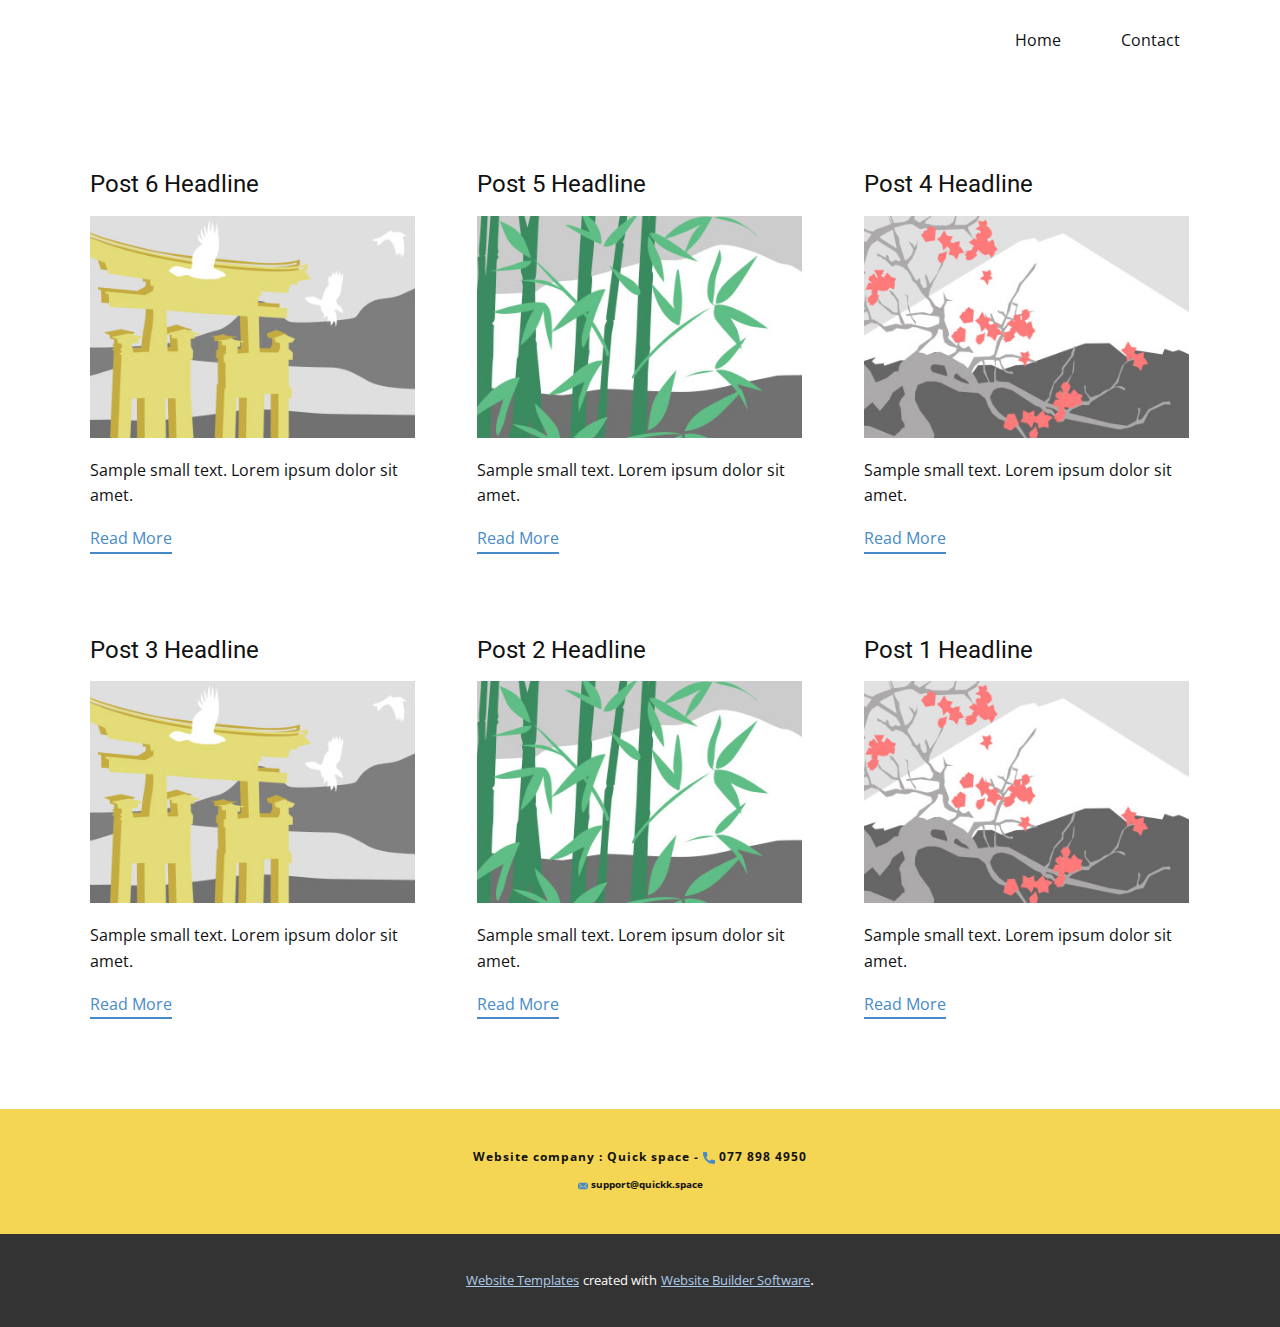
<file: blog/blog.html>
<html style="font-size: 16px;" lang="en"><head>
    <meta name="viewport" content="width=device-width, initial-scale=1.0">
    <meta charset="utf-8">
    <meta name="keywords" content="">
    <meta name="description" content="">
    <title>Blog Template</title>
    <link rel="stylesheet" href="../nicepage.css" media="screen">
<link rel="stylesheet" href="../Blog-Template.css" media="screen">
    <script class="u-script" type="text/javascript" src="../jquery.js" "="" defer=""></script>
    <script class="u-script" type="text/javascript" src="../nicepage.js" "="" defer=""></script>
    <meta name="generator" content="Nicepage 4.16.0, nicepage.com">
    <link id="u-theme-google-font" rel="stylesheet" href="https://fonts.googleapis.com/css?family=Roboto:100,100i,300,300i,400,400i,500,500i,700,700i,900,900i|Open+Sans:300,300i,400,400i,500,500i,600,600i,700,700i,800,800i">
    
    
    <script type="application/ld+json">{
		"@context": "http://schema.org",
		"@type": "Organization",
		"name": "Site2"
}</script>
    <meta name="theme-color" content="#478ac9">
  </head>
  <body class="u-body u-xl-mode" data-lang="en"><header class="u-clearfix u-header u-header" id="sec-19c1"><div class="u-clearfix u-sheet u-sheet-1">
        <nav class="u-menu u-menu-one-level u-offcanvas u-menu-1">
          <div class="menu-collapse" style="font-size: 1rem; letter-spacing: 0px;">
            <a class="u-button-style u-custom-left-right-menu-spacing u-custom-padding-bottom u-custom-top-bottom-menu-spacing u-nav-link u-text-active-palette-1-base u-text-hover-palette-2-base" href="#">
              <svg class="u-svg-link" viewBox="0 0 24 24"><use xmlns:xlink="http://www.w3.org/1999/xlink" xlink:href="#menu-hamburger"></use></svg>
              <svg class="u-svg-content" version="1.1" id="menu-hamburger" viewBox="0 0 16 16" x="0px" y="0px" xmlns:xlink="http://www.w3.org/1999/xlink" xmlns="http://www.w3.org/2000/svg"><g><rect y="1" width="16" height="2"></rect><rect y="7" width="16" height="2"></rect><rect y="13" width="16" height="2"></rect>
</g></svg>
            </a>
          </div>
          <div class="u-custom-menu u-nav-container">
            <ul class="u-nav u-unstyled u-nav-1"><li class="u-nav-item"><a class="u-button-style u-nav-link u-text-active-palette-1-base u-text-hover-palette-2-base" href="../Page-1.html#sec-0aae" data-page-id="16968605" style="padding: 10px 30px;">Home</a>
</li><li class="u-nav-item"><a class="u-button-style u-nav-link u-text-active-palette-1-base u-text-hover-palette-2-base" href="../Page-1.html#sec-a262" data-page-id="16968605" style="padding: 10px 30px;">Contact</a>
</li></ul>
          </div>
          <div class="u-custom-menu u-nav-container-collapse">
            <div class="u-black u-container-style u-inner-container-layout u-opacity u-opacity-95 u-sidenav">
              <div class="u-inner-container-layout u-sidenav-overflow">
                <div class="u-menu-close"></div>
                <ul class="u-align-center u-nav u-popupmenu-items u-unstyled u-nav-2"><li class="u-nav-item"><a class="u-button-style u-nav-link" href="../Page-1.html#sec-0aae" data-page-id="16968605">Home</a>
</li><li class="u-nav-item"><a class="u-button-style u-nav-link" href="../Page-1.html#sec-a262" data-page-id="16968605">Contact</a>
</li></ul>
              </div>
            </div>
            <div class="u-black u-menu-overlay u-opacity u-opacity-70"></div>
          </div>
        </nav>
      </div></header>
    <section class="u-clearfix u-section-1" id="sec-93f7">
      <div class="u-clearfix u-sheet u-valign-middle u-sheet-1"><!--blog--><!--blog_options_json--><!--{"type":"Recent","source":"","tags":"","count":""}--><!--/blog_options_json-->
        <div class="u-blog u-expanded-width u-repeater u-repeater-1"><!--blog_post-->
          <div class="u-blog-post u-container-style u-repeater-item u-white u-repeater-item-1">
            <div class="u-container-layout u-similar-container u-valign-top u-container-layout-1"><!--blog_post_header-->
              <h4 class="u-blog-control u-text u-text-1">
                <a class="u-post-header-link" href="../blog/post-5.html">Post 6 Headline</a>
              </h4><!--/blog_post_header--><!--blog_post_image-->
              <a class="u-post-header-link" href="../blog/post-5.html"><img alt="" class="u-blog-control u-expanded-width u-image u-image-default u-image-1" src="../images/8ad73f3c.jpeg"></a><!--/blog_post_image--><!--blog_post_content-->
              <div class="u-blog-control u-post-content u-text u-text-2 fr-view">Sample small text. Lorem ipsum dolor sit amet.</div><!--/blog_post_content--><!--blog_post_readmore-->
              <a href="../blog/post-5.html" class="u-blog-control u-border-2 u-border-palette-1-base u-btn u-btn-rectangle u-button-style u-none u-btn-1"><!--blog_post_readmore_content--><!--options_json--><!--{"content":"","defaultValue":"Read More"}--><!--/options_json-->Read More<!--/blog_post_readmore_content--></a><!--/blog_post_readmore-->
            </div>
          </div><div class="u-blog-post u-container-style u-repeater-item u-video-cover u-white">
            <div class="u-container-layout u-similar-container u-valign-top u-container-layout-2"><!--blog_post_header-->
              <h4 class="u-blog-control u-text u-text-3">
                <a class="u-post-header-link" href="../blog/post-4.html">Post 5 Headline</a>
              </h4><!--/blog_post_header--><!--blog_post_image-->
              <a class="u-post-header-link" href="../blog/post-4.html"><img alt="" class="u-blog-control u-expanded-width u-image u-image-default u-image-2" src="../images/68f64b9d.jpeg"></a><!--/blog_post_image--><!--blog_post_content-->
              <div class="u-blog-control u-post-content u-text u-text-4 fr-view">Sample small text. Lorem ipsum dolor sit amet.</div><!--/blog_post_content--><!--blog_post_readmore-->
              <a href="../blog/post-4.html" class="u-blog-control u-border-2 u-border-palette-1-base u-btn u-btn-rectangle u-button-style u-none u-btn-2"><!--blog_post_readmore_content--><!--options_json--><!--{"content":"","defaultValue":"Read More"}--><!--/options_json-->Read More<!--/blog_post_readmore_content--></a><!--/blog_post_readmore-->
            </div>
          </div><div class="u-blog-post u-container-style u-repeater-item u-video-cover u-white">
            <div class="u-container-layout u-similar-container u-valign-top u-container-layout-3"><!--blog_post_header-->
              <h4 class="u-blog-control u-text u-text-5">
                <a class="u-post-header-link" href="../blog/post-3.html">Post 4 Headline</a>
              </h4><!--/blog_post_header--><!--blog_post_image-->
              <a class="u-post-header-link" href="../blog/post-3.html"><img alt="" class="u-blog-control u-expanded-width u-image u-image-default u-image-3" src="../images/0fd3416c.jpeg"></a><!--/blog_post_image--><!--blog_post_content-->
              <div class="u-blog-control u-post-content u-text u-text-6 fr-view">Sample small text. Lorem ipsum dolor sit amet.</div><!--/blog_post_content--><!--blog_post_readmore-->
              <a href="../blog/post-3.html" class="u-blog-control u-border-2 u-border-palette-1-base u-btn u-btn-rectangle u-button-style u-none u-btn-3"><!--blog_post_readmore_content--><!--options_json--><!--{"content":"","defaultValue":"Read More"}--><!--/options_json-->Read More<!--/blog_post_readmore_content--></a><!--/blog_post_readmore-->
            </div>
          </div><div class="u-blog-post u-container-style u-repeater-item u-white u-repeater-item-1">
            <div class="u-container-layout u-similar-container u-valign-top u-container-layout-1"><!--blog_post_header-->
              <h4 class="u-blog-control u-text u-text-1">
                <a class="u-post-header-link" href="../blog/post-2.html">Post 3 Headline</a>
              </h4><!--/blog_post_header--><!--blog_post_image-->
              <a class="u-post-header-link" href="../blog/post-2.html"><img alt="" class="u-blog-control u-expanded-width u-image u-image-default u-image-1" src="../images/8ad73f3c.jpeg"></a><!--/blog_post_image--><!--blog_post_content-->
              <div class="u-blog-control u-post-content u-text u-text-2 fr-view">Sample small text. Lorem ipsum dolor sit amet.</div><!--/blog_post_content--><!--blog_post_readmore-->
              <a href="../blog/post-2.html" class="u-blog-control u-border-2 u-border-palette-1-base u-btn u-btn-rectangle u-button-style u-none u-btn-1"><!--blog_post_readmore_content--><!--options_json--><!--{"content":"","defaultValue":"Read More"}--><!--/options_json-->Read More<!--/blog_post_readmore_content--></a><!--/blog_post_readmore-->
            </div>
          </div><div class="u-blog-post u-container-style u-repeater-item u-video-cover u-white">
            <div class="u-container-layout u-similar-container u-valign-top u-container-layout-2"><!--blog_post_header-->
              <h4 class="u-blog-control u-text u-text-3">
                <a class="u-post-header-link" href="../blog/post-1.html">Post 2 Headline</a>
              </h4><!--/blog_post_header--><!--blog_post_image-->
              <a class="u-post-header-link" href="../blog/post-1.html"><img alt="" class="u-blog-control u-expanded-width u-image u-image-default u-image-2" src="../images/68f64b9d.jpeg"></a><!--/blog_post_image--><!--blog_post_content-->
              <div class="u-blog-control u-post-content u-text u-text-4 fr-view">Sample small text. Lorem ipsum dolor sit amet.</div><!--/blog_post_content--><!--blog_post_readmore-->
              <a href="../blog/post-1.html" class="u-blog-control u-border-2 u-border-palette-1-base u-btn u-btn-rectangle u-button-style u-none u-btn-2"><!--blog_post_readmore_content--><!--options_json--><!--{"content":"","defaultValue":"Read More"}--><!--/options_json-->Read More<!--/blog_post_readmore_content--></a><!--/blog_post_readmore-->
            </div>
          </div><div class="u-blog-post u-container-style u-repeater-item u-video-cover u-white">
            <div class="u-container-layout u-similar-container u-valign-top u-container-layout-3"><!--blog_post_header-->
              <h4 class="u-blog-control u-text u-text-5">
                <a class="u-post-header-link" href="../blog/post.html">Post 1 Headline</a>
              </h4><!--/blog_post_header--><!--blog_post_image-->
              <a class="u-post-header-link" href="../blog/post.html"><img alt="" class="u-blog-control u-expanded-width u-image u-image-default u-image-3" src="../images/0fd3416c.jpeg"></a><!--/blog_post_image--><!--blog_post_content-->
              <div class="u-blog-control u-post-content u-text u-text-6 fr-view">Sample small text. Lorem ipsum dolor sit amet.</div><!--/blog_post_content--><!--blog_post_readmore-->
              <a href="../blog/post.html" class="u-blog-control u-border-2 u-border-palette-1-base u-btn u-btn-rectangle u-button-style u-none u-btn-3"><!--blog_post_readmore_content--><!--options_json--><!--{"content":"","defaultValue":"Read More"}--><!--/options_json-->Read More<!--/blog_post_readmore_content--></a><!--/blog_post_readmore-->
            </div>
          </div><!--/blog_post--><!--blog_post-->
          <!--/blog_post--><!--blog_post-->
          <!--/blog_post-->
        </div><!--/blog-->
      </div>
    </section>
    
    
    <footer class="u-clearfix u-footer u-palette-3-light-1" id="sec-c094"><div class="u-clearfix u-sheet u-sheet-1">
        <a href="../mailto:info@site.com" class="u-active-none u-bottom-left-radius-0 u-bottom-right-radius-0 u-btn u-btn-rectangle u-button-style u-hover-none u-none u-radius-0 u-text-body-color u-top-left-radius-0 u-top-right-radius-0 u-btn-1"> &nbsp;</a>
        <a href="../tel:077 898 4950" class="u-active-none u-btn u-button-style u-hover-none u-none u-text-hover-palette-1-base u-btn-2">Website company : Quick space -&nbsp;<span class="u-icon u-text-palette-1-base u-icon-1"><svg class="u-svg-content" viewBox="0 0 405.333 405.333" x="0px" y="0px" style="width: 1em; height: 1em;"><path d="M373.333,266.88c-25.003,0-49.493-3.904-72.704-11.563c-11.328-3.904-24.192-0.896-31.637,6.699l-46.016,34.752    c-52.8-28.181-86.592-61.952-114.389-114.368l33.813-44.928c8.512-8.512,11.563-20.971,7.915-32.64    C142.592,81.472,138.667,56.96,138.667,32c0-17.643-14.357-32-32-32H32C14.357,0,0,14.357,0,32    c0,205.845,167.488,373.333,373.333,373.333c17.643,0,32-14.357,32-32V298.88C405.333,281.237,390.976,266.88,373.333,266.88z"></path></svg><img></span>&nbsp;077 898 4950
        </a>
        <a href="../mailto:support@quickk.space" class="u-active-none u-bottom-left-radius-0 u-bottom-right-radius-0 u-btn u-btn-rectangle u-button-style u-hover-none u-none u-radius-0 u-text-body-color u-top-left-radius-0 u-top-right-radius-0 u-btn-3"><span class="u-icon u-icon-2"><svg class="u-svg-content" viewBox="0 0 24 16" x="0px" y="0px" style="width: 1em; height: 1em;"><path fill="currentColor" d="M23.8,1.1l-7.3,6.8l7.3,6.8c0.1-0.2,0.2-0.6,0.2-0.9V2C24,1.7,23.9,1.4,23.8,1.1z M21.8,0H2.2
	c-0.4,0-0.7,0.1-1,0.2L10.6,9c0.8,0.8,2.2,0.8,3,0l9.2-8.7C22.6,0.1,22.2,0,21.8,0z M0.2,1.1C0.1,1.4,0,1.7,0,2V14
	c0,0.3,0.1,0.6,0.2,0.9l7.3-6.8L0.2,1.1z M15.5,9l-1.1,1c-1.3,1.2-3.6,1.2-4.9,0l-1-1l-7.3,6.8c0.2,0.1,0.6,0.2,1,0.2H22
	c0.4,0,0.6-0.1,1-0.2L15.5,9z"></path></svg><img></span>&nbsp;support@quickk.space
        </a>
      </div></footer>
    <section class="u-backlink u-clearfix u-grey-80">
      <a class="u-link" href="https://nicepage.com/website-templates" target="_blank">
        <span>Website Templates</span>
      </a>
      <p class="u-text">
        <span>created with</span>
      </p>
      <a class="u-link" href="" target="_blank">
        <span>Website Builder Software</span>
      </a>. 
    </section>
  
</body></html>
</file>
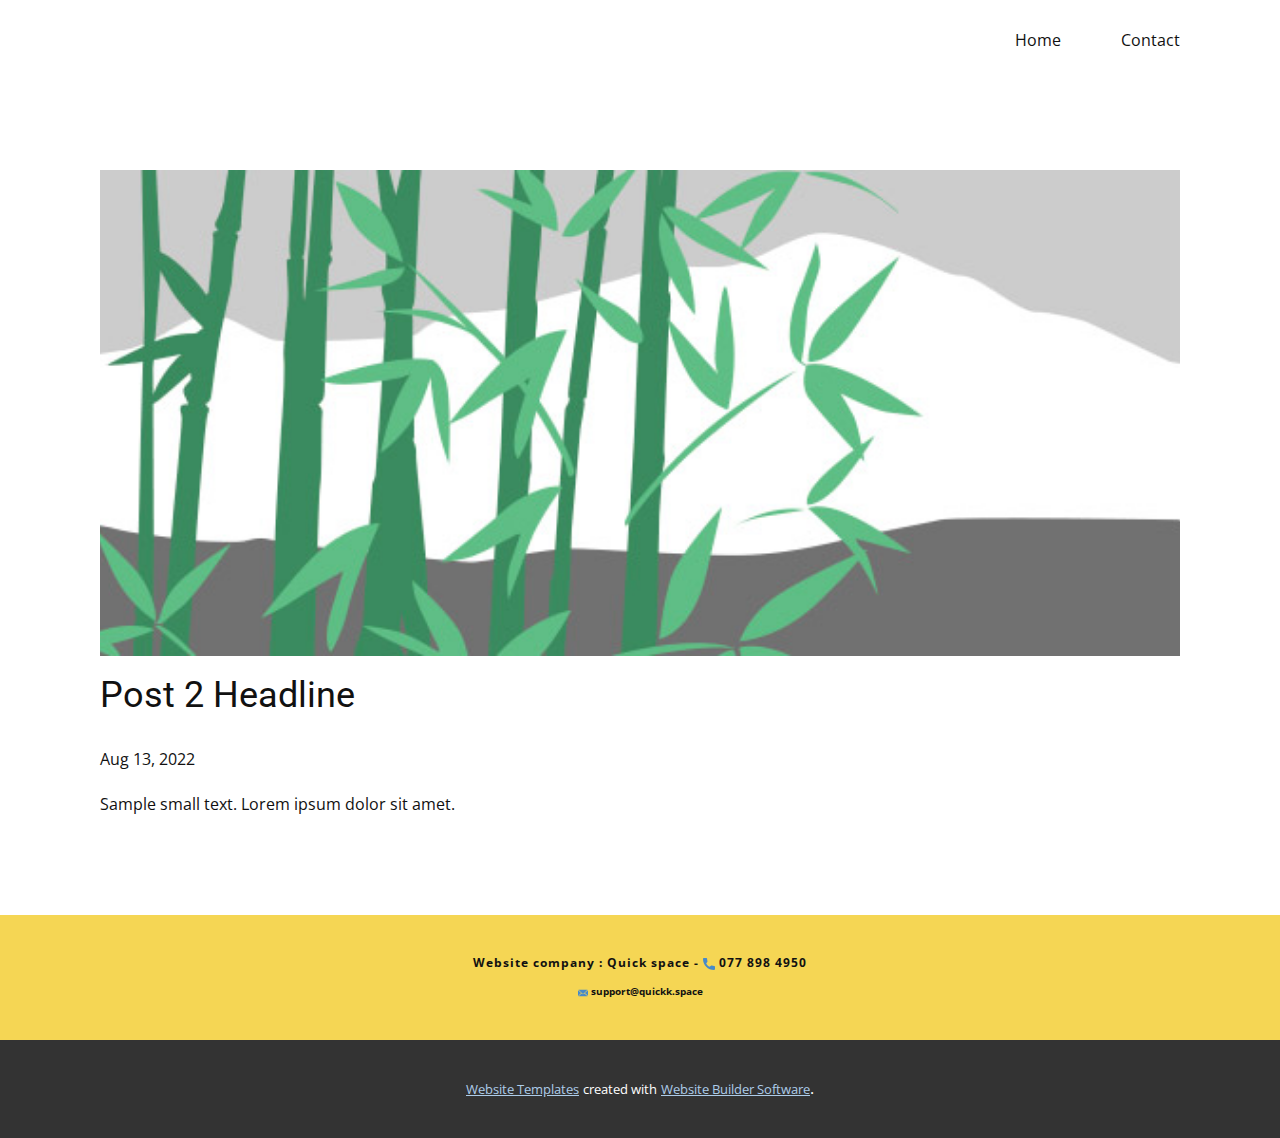
<file: blog/post-1.html>
<!doctype html>
<html style="font-size: 16px;" lang="en"><head>
    <meta name="viewport" content="width=device-width, initial-scale=1.0">
    <meta charset="utf-8">
    <meta name="keywords" content="Post 1 Headline">
    <meta name="description" content="">
    <title>Post 2 Headline</title>
    <link rel="stylesheet" href="../nicepage.css" media="screen">
<link rel="stylesheet" href="../Post-Template.css" media="screen">
    <script class="u-script" type="text/javascript" src="../jquery.js" "="" defer=""></script>
    <script class="u-script" type="text/javascript" src="../nicepage.js" "="" defer=""></script>
    <meta name="generator" content="Nicepage 4.16.0, nicepage.com">
    <link id="u-theme-google-font" rel="stylesheet" href="https://fonts.googleapis.com/css?family=Roboto:100,100i,300,300i,400,400i,500,500i,700,700i,900,900i|Open+Sans:300,300i,400,400i,500,500i,600,600i,700,700i,800,800i">
    
    
    <script type="application/ld+json">{
		"@context": "http://schema.org",
		"@type": "Organization",
		"name": "Site2"
}</script>
    <meta name="theme-color" content="#478ac9">
  </head>
  <body class="u-body u-xl-mode" data-lang="en"><header class="u-clearfix u-header u-header" id="sec-19c1"><div class="u-clearfix u-sheet u-sheet-1">
        <nav class="u-menu u-menu-one-level u-offcanvas u-menu-1">
          <div class="menu-collapse" style="font-size: 1rem; letter-spacing: 0px;">
            <a class="u-button-style u-custom-left-right-menu-spacing u-custom-padding-bottom u-custom-top-bottom-menu-spacing u-nav-link u-text-active-palette-1-base u-text-hover-palette-2-base" href="#">
              <svg class="u-svg-link" viewBox="0 0 24 24"><use xmlns:xlink="http://www.w3.org/1999/xlink" xlink:href="#menu-hamburger"></use></svg>
              <svg class="u-svg-content" version="1.1" id="menu-hamburger" viewBox="0 0 16 16" x="0px" y="0px" xmlns:xlink="http://www.w3.org/1999/xlink" xmlns="http://www.w3.org/2000/svg"><g><rect y="1" width="16" height="2"></rect><rect y="7" width="16" height="2"></rect><rect y="13" width="16" height="2"></rect>
</g></svg>
            </a>
          </div>
          <div class="u-custom-menu u-nav-container">
            <ul class="u-nav u-unstyled u-nav-1"><li class="u-nav-item"><a class="u-button-style u-nav-link u-text-active-palette-1-base u-text-hover-palette-2-base" href="../Page-1.html#sec-0aae" data-page-id="16968605" style="padding: 10px 30px;">Home</a>
</li><li class="u-nav-item"><a class="u-button-style u-nav-link u-text-active-palette-1-base u-text-hover-palette-2-base" href="../Page-1.html#sec-a262" data-page-id="16968605" style="padding: 10px 30px;">Contact</a>
</li></ul>
          </div>
          <div class="u-custom-menu u-nav-container-collapse">
            <div class="u-black u-container-style u-inner-container-layout u-opacity u-opacity-95 u-sidenav">
              <div class="u-inner-container-layout u-sidenav-overflow">
                <div class="u-menu-close"></div>
                <ul class="u-align-center u-nav u-popupmenu-items u-unstyled u-nav-2"><li class="u-nav-item"><a class="u-button-style u-nav-link" href="../Page-1.html#sec-0aae" data-page-id="16968605">Home</a>
</li><li class="u-nav-item"><a class="u-button-style u-nav-link" href="../Page-1.html#sec-a262" data-page-id="16968605">Contact</a>
</li></ul>
              </div>
            </div>
            <div class="u-black u-menu-overlay u-opacity u-opacity-70"></div>
          </div>
        </nav>
      </div></header>
    <section class="u-align-center u-clearfix u-section-1" id="sec-e615">
      <div class="u-clearfix u-sheet u-valign-middle-md u-valign-middle-sm u-valign-middle-xs u-sheet-1"><!--post_details--><!--post_details_options_json--><!--{"source":""}--><!--/post_details_options_json--><!--blog_post-->
        <div class="u-container-style u-expanded-width u-post-details u-post-details-1">
          <div class="u-container-layout u-valign-middle u-container-layout-1"><!--blog_post_image-->
            <img alt="" class="u-blog-control u-expanded-width u-image u-image-default u-image-1" src="../images/68f64b9d.jpeg"><!--/blog_post_image--><!--blog_post_header-->
            <h2 class="u-blog-control u-text u-text-1">Post 2 Headline</h2><!--/blog_post_header--><!--blog_post_metadata-->
            <div class="u-blog-control u-metadata u-metadata-1"><!--blog_post_metadata_date-->
              <span class="u-meta-date u-meta-icon">Aug 13, 2022</span><!--/blog_post_metadata_date--><!--blog_post_metadata_category-->
              <!--/blog_post_metadata_category--><!--blog_post_metadata_comments-->
              <!--/blog_post_metadata_comments-->
            </div><!--/blog_post_metadata--><!--blog_post_content-->
            <div class="u-align-justify u-blog-control u-post-content u-text u-text-2 fr-view">
  Sample small text. Lorem ipsum dolor sit amet.
  </div><!--/blog_post_content-->
          </div>
        </div><!--/blog_post--><!--/post_details-->
      </div>
    </section>
    
    
    <footer class="u-clearfix u-footer u-palette-3-light-1" id="sec-c094"><div class="u-clearfix u-sheet u-sheet-1">
        <a href="../mailto:info@site.com" class="u-active-none u-bottom-left-radius-0 u-bottom-right-radius-0 u-btn u-btn-rectangle u-button-style u-hover-none u-none u-radius-0 u-text-body-color u-top-left-radius-0 u-top-right-radius-0 u-btn-1"> &nbsp;</a>
        <a href="../tel:077 898 4950" class="u-active-none u-btn u-button-style u-hover-none u-none u-text-hover-palette-1-base u-btn-2">Website company : Quick space -&nbsp;<span class="u-icon u-text-palette-1-base u-icon-1"><svg class="u-svg-content" viewBox="0 0 405.333 405.333" x="0px" y="0px" style="width: 1em; height: 1em;"><path d="M373.333,266.88c-25.003,0-49.493-3.904-72.704-11.563c-11.328-3.904-24.192-0.896-31.637,6.699l-46.016,34.752    c-52.8-28.181-86.592-61.952-114.389-114.368l33.813-44.928c8.512-8.512,11.563-20.971,7.915-32.64    C142.592,81.472,138.667,56.96,138.667,32c0-17.643-14.357-32-32-32H32C14.357,0,0,14.357,0,32    c0,205.845,167.488,373.333,373.333,373.333c17.643,0,32-14.357,32-32V298.88C405.333,281.237,390.976,266.88,373.333,266.88z"></path></svg><img></span>&nbsp;077 898 4950
        </a>
        <a href="../mailto:support@quickk.space" class="u-active-none u-bottom-left-radius-0 u-bottom-right-radius-0 u-btn u-btn-rectangle u-button-style u-hover-none u-none u-radius-0 u-text-body-color u-top-left-radius-0 u-top-right-radius-0 u-btn-3"><span class="u-icon u-icon-2"><svg class="u-svg-content" viewBox="0 0 24 16" x="0px" y="0px" style="width: 1em; height: 1em;"><path fill="currentColor" d="M23.8,1.1l-7.3,6.8l7.3,6.8c0.1-0.2,0.2-0.6,0.2-0.9V2C24,1.7,23.9,1.4,23.8,1.1z M21.8,0H2.2
	c-0.4,0-0.7,0.1-1,0.2L10.6,9c0.8,0.8,2.2,0.8,3,0l9.2-8.7C22.6,0.1,22.2,0,21.8,0z M0.2,1.1C0.1,1.4,0,1.7,0,2V14
	c0,0.3,0.1,0.6,0.2,0.9l7.3-6.8L0.2,1.1z M15.5,9l-1.1,1c-1.3,1.2-3.6,1.2-4.9,0l-1-1l-7.3,6.8c0.2,0.1,0.6,0.2,1,0.2H22
	c0.4,0,0.6-0.1,1-0.2L15.5,9z"></path></svg><img></span>&nbsp;support@quickk.space
        </a>
      </div></footer>
    <section class="u-backlink u-clearfix u-grey-80">
      <a class="u-link" href="https://nicepage.com/website-templates" target="_blank">
        <span>Website Templates</span>
      </a>
      <p class="u-text">
        <span>created with</span>
      </p>
      <a class="u-link" href="" target="_blank">
        <span>Website Builder Software</span>
      </a>. 
    </section>
  
</body></html>
</file>
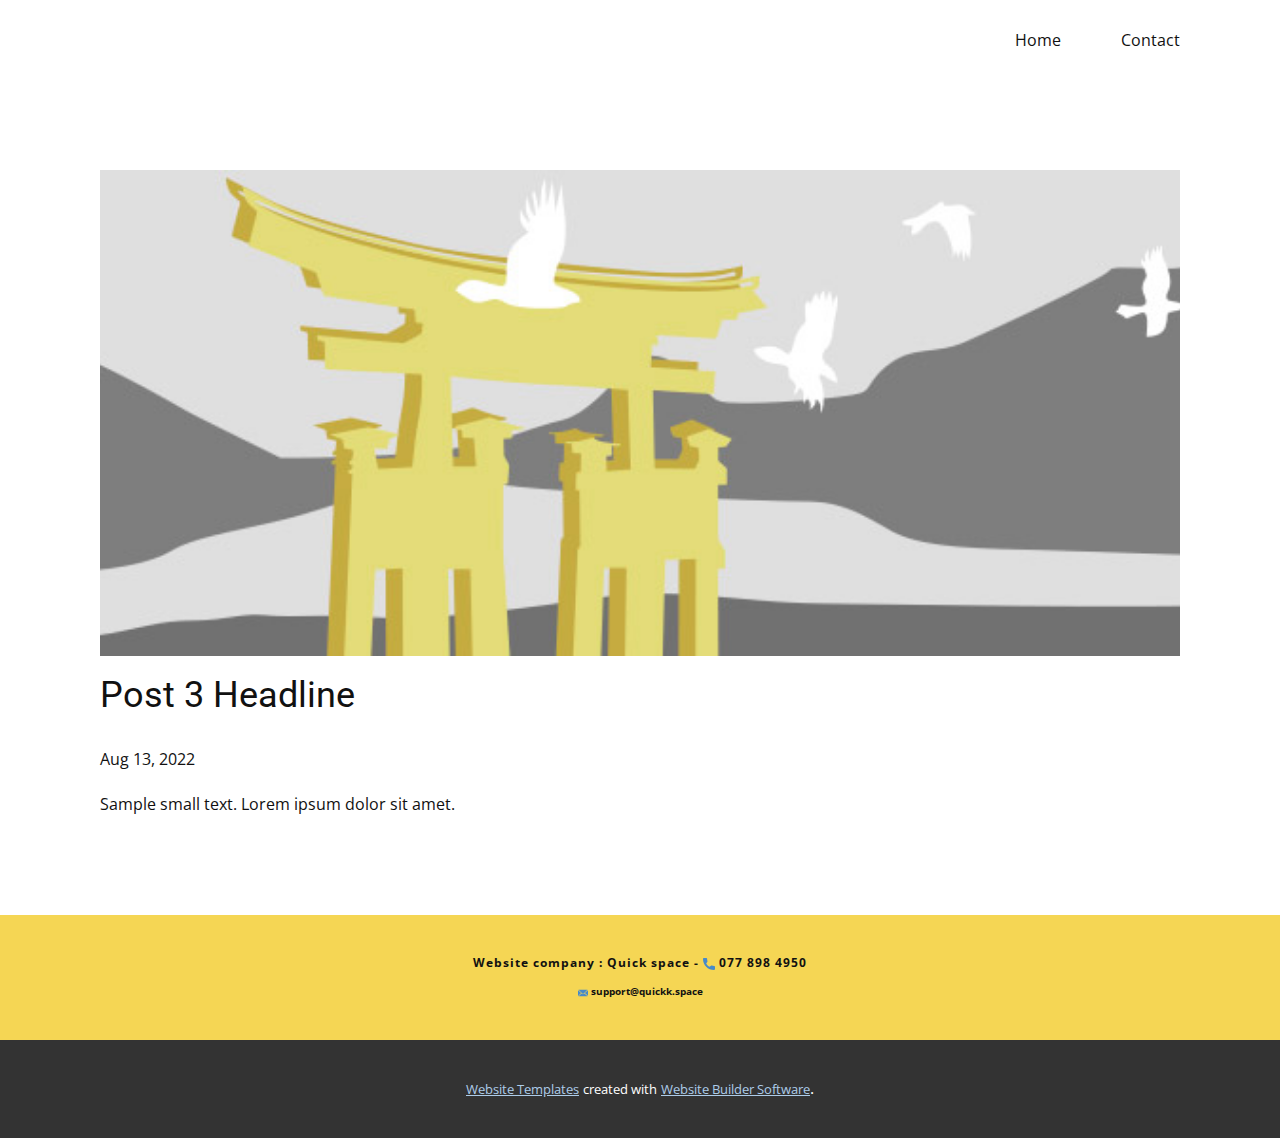
<file: blog/post-2.html>
<!doctype html>
<html style="font-size: 16px;" lang="en"><head>
    <meta name="viewport" content="width=device-width, initial-scale=1.0">
    <meta charset="utf-8">
    <meta name="keywords" content="Post 1 Headline">
    <meta name="description" content="">
    <title>Post 3 Headline</title>
    <link rel="stylesheet" href="../nicepage.css" media="screen">
<link rel="stylesheet" href="../Post-Template.css" media="screen">
    <script class="u-script" type="text/javascript" src="../jquery.js" "="" defer=""></script>
    <script class="u-script" type="text/javascript" src="../nicepage.js" "="" defer=""></script>
    <meta name="generator" content="Nicepage 4.16.0, nicepage.com">
    <link id="u-theme-google-font" rel="stylesheet" href="https://fonts.googleapis.com/css?family=Roboto:100,100i,300,300i,400,400i,500,500i,700,700i,900,900i|Open+Sans:300,300i,400,400i,500,500i,600,600i,700,700i,800,800i">
    
    
    <script type="application/ld+json">{
		"@context": "http://schema.org",
		"@type": "Organization",
		"name": "Site2"
}</script>
    <meta name="theme-color" content="#478ac9">
  </head>
  <body class="u-body u-xl-mode" data-lang="en"><header class="u-clearfix u-header u-header" id="sec-19c1"><div class="u-clearfix u-sheet u-sheet-1">
        <nav class="u-menu u-menu-one-level u-offcanvas u-menu-1">
          <div class="menu-collapse" style="font-size: 1rem; letter-spacing: 0px;">
            <a class="u-button-style u-custom-left-right-menu-spacing u-custom-padding-bottom u-custom-top-bottom-menu-spacing u-nav-link u-text-active-palette-1-base u-text-hover-palette-2-base" href="#">
              <svg class="u-svg-link" viewBox="0 0 24 24"><use xmlns:xlink="http://www.w3.org/1999/xlink" xlink:href="#menu-hamburger"></use></svg>
              <svg class="u-svg-content" version="1.1" id="menu-hamburger" viewBox="0 0 16 16" x="0px" y="0px" xmlns:xlink="http://www.w3.org/1999/xlink" xmlns="http://www.w3.org/2000/svg"><g><rect y="1" width="16" height="2"></rect><rect y="7" width="16" height="2"></rect><rect y="13" width="16" height="2"></rect>
</g></svg>
            </a>
          </div>
          <div class="u-custom-menu u-nav-container">
            <ul class="u-nav u-unstyled u-nav-1"><li class="u-nav-item"><a class="u-button-style u-nav-link u-text-active-palette-1-base u-text-hover-palette-2-base" href="../Page-1.html#sec-0aae" data-page-id="16968605" style="padding: 10px 30px;">Home</a>
</li><li class="u-nav-item"><a class="u-button-style u-nav-link u-text-active-palette-1-base u-text-hover-palette-2-base" href="../Page-1.html#sec-a262" data-page-id="16968605" style="padding: 10px 30px;">Contact</a>
</li></ul>
          </div>
          <div class="u-custom-menu u-nav-container-collapse">
            <div class="u-black u-container-style u-inner-container-layout u-opacity u-opacity-95 u-sidenav">
              <div class="u-inner-container-layout u-sidenav-overflow">
                <div class="u-menu-close"></div>
                <ul class="u-align-center u-nav u-popupmenu-items u-unstyled u-nav-2"><li class="u-nav-item"><a class="u-button-style u-nav-link" href="../Page-1.html#sec-0aae" data-page-id="16968605">Home</a>
</li><li class="u-nav-item"><a class="u-button-style u-nav-link" href="../Page-1.html#sec-a262" data-page-id="16968605">Contact</a>
</li></ul>
              </div>
            </div>
            <div class="u-black u-menu-overlay u-opacity u-opacity-70"></div>
          </div>
        </nav>
      </div></header>
    <section class="u-align-center u-clearfix u-section-1" id="sec-e615">
      <div class="u-clearfix u-sheet u-valign-middle-md u-valign-middle-sm u-valign-middle-xs u-sheet-1"><!--post_details--><!--post_details_options_json--><!--{"source":""}--><!--/post_details_options_json--><!--blog_post-->
        <div class="u-container-style u-expanded-width u-post-details u-post-details-1">
          <div class="u-container-layout u-valign-middle u-container-layout-1"><!--blog_post_image-->
            <img alt="" class="u-blog-control u-expanded-width u-image u-image-default u-image-1" src="../images/8ad73f3c.jpeg"><!--/blog_post_image--><!--blog_post_header-->
            <h2 class="u-blog-control u-text u-text-1">Post 3 Headline</h2><!--/blog_post_header--><!--blog_post_metadata-->
            <div class="u-blog-control u-metadata u-metadata-1"><!--blog_post_metadata_date-->
              <span class="u-meta-date u-meta-icon">Aug 13, 2022</span><!--/blog_post_metadata_date--><!--blog_post_metadata_category-->
              <!--/blog_post_metadata_category--><!--blog_post_metadata_comments-->
              <!--/blog_post_metadata_comments-->
            </div><!--/blog_post_metadata--><!--blog_post_content-->
            <div class="u-align-justify u-blog-control u-post-content u-text u-text-2 fr-view">
  Sample small text. Lorem ipsum dolor sit amet.
  </div><!--/blog_post_content-->
          </div>
        </div><!--/blog_post--><!--/post_details-->
      </div>
    </section>
    
    
    <footer class="u-clearfix u-footer u-palette-3-light-1" id="sec-c094"><div class="u-clearfix u-sheet u-sheet-1">
        <a href="../mailto:info@site.com" class="u-active-none u-bottom-left-radius-0 u-bottom-right-radius-0 u-btn u-btn-rectangle u-button-style u-hover-none u-none u-radius-0 u-text-body-color u-top-left-radius-0 u-top-right-radius-0 u-btn-1"> &nbsp;</a>
        <a href="../tel:077 898 4950" class="u-active-none u-btn u-button-style u-hover-none u-none u-text-hover-palette-1-base u-btn-2">Website company : Quick space -&nbsp;<span class="u-icon u-text-palette-1-base u-icon-1"><svg class="u-svg-content" viewBox="0 0 405.333 405.333" x="0px" y="0px" style="width: 1em; height: 1em;"><path d="M373.333,266.88c-25.003,0-49.493-3.904-72.704-11.563c-11.328-3.904-24.192-0.896-31.637,6.699l-46.016,34.752    c-52.8-28.181-86.592-61.952-114.389-114.368l33.813-44.928c8.512-8.512,11.563-20.971,7.915-32.64    C142.592,81.472,138.667,56.96,138.667,32c0-17.643-14.357-32-32-32H32C14.357,0,0,14.357,0,32    c0,205.845,167.488,373.333,373.333,373.333c17.643,0,32-14.357,32-32V298.88C405.333,281.237,390.976,266.88,373.333,266.88z"></path></svg><img></span>&nbsp;077 898 4950
        </a>
        <a href="../mailto:support@quickk.space" class="u-active-none u-bottom-left-radius-0 u-bottom-right-radius-0 u-btn u-btn-rectangle u-button-style u-hover-none u-none u-radius-0 u-text-body-color u-top-left-radius-0 u-top-right-radius-0 u-btn-3"><span class="u-icon u-icon-2"><svg class="u-svg-content" viewBox="0 0 24 16" x="0px" y="0px" style="width: 1em; height: 1em;"><path fill="currentColor" d="M23.8,1.1l-7.3,6.8l7.3,6.8c0.1-0.2,0.2-0.6,0.2-0.9V2C24,1.7,23.9,1.4,23.8,1.1z M21.8,0H2.2
	c-0.4,0-0.7,0.1-1,0.2L10.6,9c0.8,0.8,2.2,0.8,3,0l9.2-8.7C22.6,0.1,22.2,0,21.8,0z M0.2,1.1C0.1,1.4,0,1.7,0,2V14
	c0,0.3,0.1,0.6,0.2,0.9l7.3-6.8L0.2,1.1z M15.5,9l-1.1,1c-1.3,1.2-3.6,1.2-4.9,0l-1-1l-7.3,6.8c0.2,0.1,0.6,0.2,1,0.2H22
	c0.4,0,0.6-0.1,1-0.2L15.5,9z"></path></svg><img></span>&nbsp;support@quickk.space
        </a>
      </div></footer>
    <section class="u-backlink u-clearfix u-grey-80">
      <a class="u-link" href="https://nicepage.com/website-templates" target="_blank">
        <span>Website Templates</span>
      </a>
      <p class="u-text">
        <span>created with</span>
      </p>
      <a class="u-link" href="" target="_blank">
        <span>Website Builder Software</span>
      </a>. 
    </section>
  
</body></html>
</file>
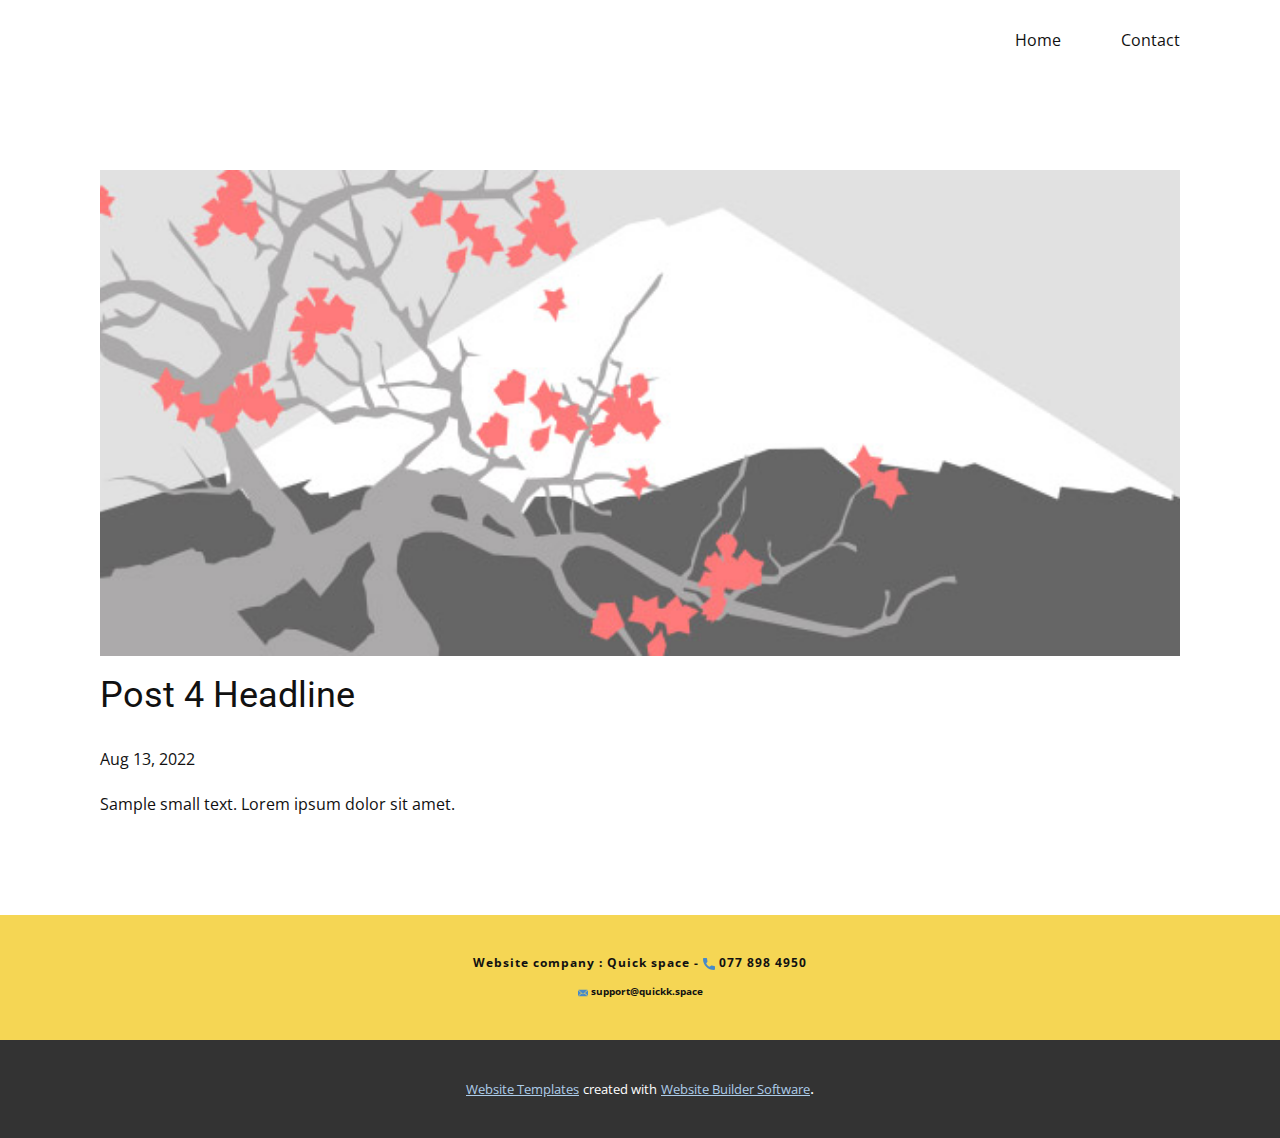
<file: blog/post-3.html>
<!doctype html>
<html style="font-size: 16px;" lang="en"><head>
    <meta name="viewport" content="width=device-width, initial-scale=1.0">
    <meta charset="utf-8">
    <meta name="keywords" content="Post 1 Headline">
    <meta name="description" content="">
    <title>Post 4 Headline</title>
    <link rel="stylesheet" href="../nicepage.css" media="screen">
<link rel="stylesheet" href="../Post-Template.css" media="screen">
    <script class="u-script" type="text/javascript" src="../jquery.js" "="" defer=""></script>
    <script class="u-script" type="text/javascript" src="../nicepage.js" "="" defer=""></script>
    <meta name="generator" content="Nicepage 4.16.0, nicepage.com">
    <link id="u-theme-google-font" rel="stylesheet" href="https://fonts.googleapis.com/css?family=Roboto:100,100i,300,300i,400,400i,500,500i,700,700i,900,900i|Open+Sans:300,300i,400,400i,500,500i,600,600i,700,700i,800,800i">
    
    
    <script type="application/ld+json">{
		"@context": "http://schema.org",
		"@type": "Organization",
		"name": "Site2"
}</script>
    <meta name="theme-color" content="#478ac9">
  </head>
  <body class="u-body u-xl-mode" data-lang="en"><header class="u-clearfix u-header u-header" id="sec-19c1"><div class="u-clearfix u-sheet u-sheet-1">
        <nav class="u-menu u-menu-one-level u-offcanvas u-menu-1">
          <div class="menu-collapse" style="font-size: 1rem; letter-spacing: 0px;">
            <a class="u-button-style u-custom-left-right-menu-spacing u-custom-padding-bottom u-custom-top-bottom-menu-spacing u-nav-link u-text-active-palette-1-base u-text-hover-palette-2-base" href="#">
              <svg class="u-svg-link" viewBox="0 0 24 24"><use xmlns:xlink="http://www.w3.org/1999/xlink" xlink:href="#menu-hamburger"></use></svg>
              <svg class="u-svg-content" version="1.1" id="menu-hamburger" viewBox="0 0 16 16" x="0px" y="0px" xmlns:xlink="http://www.w3.org/1999/xlink" xmlns="http://www.w3.org/2000/svg"><g><rect y="1" width="16" height="2"></rect><rect y="7" width="16" height="2"></rect><rect y="13" width="16" height="2"></rect>
</g></svg>
            </a>
          </div>
          <div class="u-custom-menu u-nav-container">
            <ul class="u-nav u-unstyled u-nav-1"><li class="u-nav-item"><a class="u-button-style u-nav-link u-text-active-palette-1-base u-text-hover-palette-2-base" href="../Page-1.html#sec-0aae" data-page-id="16968605" style="padding: 10px 30px;">Home</a>
</li><li class="u-nav-item"><a class="u-button-style u-nav-link u-text-active-palette-1-base u-text-hover-palette-2-base" href="../Page-1.html#sec-a262" data-page-id="16968605" style="padding: 10px 30px;">Contact</a>
</li></ul>
          </div>
          <div class="u-custom-menu u-nav-container-collapse">
            <div class="u-black u-container-style u-inner-container-layout u-opacity u-opacity-95 u-sidenav">
              <div class="u-inner-container-layout u-sidenav-overflow">
                <div class="u-menu-close"></div>
                <ul class="u-align-center u-nav u-popupmenu-items u-unstyled u-nav-2"><li class="u-nav-item"><a class="u-button-style u-nav-link" href="../Page-1.html#sec-0aae" data-page-id="16968605">Home</a>
</li><li class="u-nav-item"><a class="u-button-style u-nav-link" href="../Page-1.html#sec-a262" data-page-id="16968605">Contact</a>
</li></ul>
              </div>
            </div>
            <div class="u-black u-menu-overlay u-opacity u-opacity-70"></div>
          </div>
        </nav>
      </div></header>
    <section class="u-align-center u-clearfix u-section-1" id="sec-e615">
      <div class="u-clearfix u-sheet u-valign-middle-md u-valign-middle-sm u-valign-middle-xs u-sheet-1"><!--post_details--><!--post_details_options_json--><!--{"source":""}--><!--/post_details_options_json--><!--blog_post-->
        <div class="u-container-style u-expanded-width u-post-details u-post-details-1">
          <div class="u-container-layout u-valign-middle u-container-layout-1"><!--blog_post_image-->
            <img alt="" class="u-blog-control u-expanded-width u-image u-image-default u-image-1" src="../images/0fd3416c.jpeg"><!--/blog_post_image--><!--blog_post_header-->
            <h2 class="u-blog-control u-text u-text-1">Post 4 Headline</h2><!--/blog_post_header--><!--blog_post_metadata-->
            <div class="u-blog-control u-metadata u-metadata-1"><!--blog_post_metadata_date-->
              <span class="u-meta-date u-meta-icon">Aug 13, 2022</span><!--/blog_post_metadata_date--><!--blog_post_metadata_category-->
              <!--/blog_post_metadata_category--><!--blog_post_metadata_comments-->
              <!--/blog_post_metadata_comments-->
            </div><!--/blog_post_metadata--><!--blog_post_content-->
            <div class="u-align-justify u-blog-control u-post-content u-text u-text-2 fr-view">
  Sample small text. Lorem ipsum dolor sit amet.
  </div><!--/blog_post_content-->
          </div>
        </div><!--/blog_post--><!--/post_details-->
      </div>
    </section>
    
    
    <footer class="u-clearfix u-footer u-palette-3-light-1" id="sec-c094"><div class="u-clearfix u-sheet u-sheet-1">
        <a href="../mailto:info@site.com" class="u-active-none u-bottom-left-radius-0 u-bottom-right-radius-0 u-btn u-btn-rectangle u-button-style u-hover-none u-none u-radius-0 u-text-body-color u-top-left-radius-0 u-top-right-radius-0 u-btn-1"> &nbsp;</a>
        <a href="../tel:077 898 4950" class="u-active-none u-btn u-button-style u-hover-none u-none u-text-hover-palette-1-base u-btn-2">Website company : Quick space -&nbsp;<span class="u-icon u-text-palette-1-base u-icon-1"><svg class="u-svg-content" viewBox="0 0 405.333 405.333" x="0px" y="0px" style="width: 1em; height: 1em;"><path d="M373.333,266.88c-25.003,0-49.493-3.904-72.704-11.563c-11.328-3.904-24.192-0.896-31.637,6.699l-46.016,34.752    c-52.8-28.181-86.592-61.952-114.389-114.368l33.813-44.928c8.512-8.512,11.563-20.971,7.915-32.64    C142.592,81.472,138.667,56.96,138.667,32c0-17.643-14.357-32-32-32H32C14.357,0,0,14.357,0,32    c0,205.845,167.488,373.333,373.333,373.333c17.643,0,32-14.357,32-32V298.88C405.333,281.237,390.976,266.88,373.333,266.88z"></path></svg><img></span>&nbsp;077 898 4950
        </a>
        <a href="../mailto:support@quickk.space" class="u-active-none u-bottom-left-radius-0 u-bottom-right-radius-0 u-btn u-btn-rectangle u-button-style u-hover-none u-none u-radius-0 u-text-body-color u-top-left-radius-0 u-top-right-radius-0 u-btn-3"><span class="u-icon u-icon-2"><svg class="u-svg-content" viewBox="0 0 24 16" x="0px" y="0px" style="width: 1em; height: 1em;"><path fill="currentColor" d="M23.8,1.1l-7.3,6.8l7.3,6.8c0.1-0.2,0.2-0.6,0.2-0.9V2C24,1.7,23.9,1.4,23.8,1.1z M21.8,0H2.2
	c-0.4,0-0.7,0.1-1,0.2L10.6,9c0.8,0.8,2.2,0.8,3,0l9.2-8.7C22.6,0.1,22.2,0,21.8,0z M0.2,1.1C0.1,1.4,0,1.7,0,2V14
	c0,0.3,0.1,0.6,0.2,0.9l7.3-6.8L0.2,1.1z M15.5,9l-1.1,1c-1.3,1.2-3.6,1.2-4.9,0l-1-1l-7.3,6.8c0.2,0.1,0.6,0.2,1,0.2H22
	c0.4,0,0.6-0.1,1-0.2L15.5,9z"></path></svg><img></span>&nbsp;support@quickk.space
        </a>
      </div></footer>
    <section class="u-backlink u-clearfix u-grey-80">
      <a class="u-link" href="https://nicepage.com/website-templates" target="_blank">
        <span>Website Templates</span>
      </a>
      <p class="u-text">
        <span>created with</span>
      </p>
      <a class="u-link" href="" target="_blank">
        <span>Website Builder Software</span>
      </a>. 
    </section>
  
</body></html>
</file>
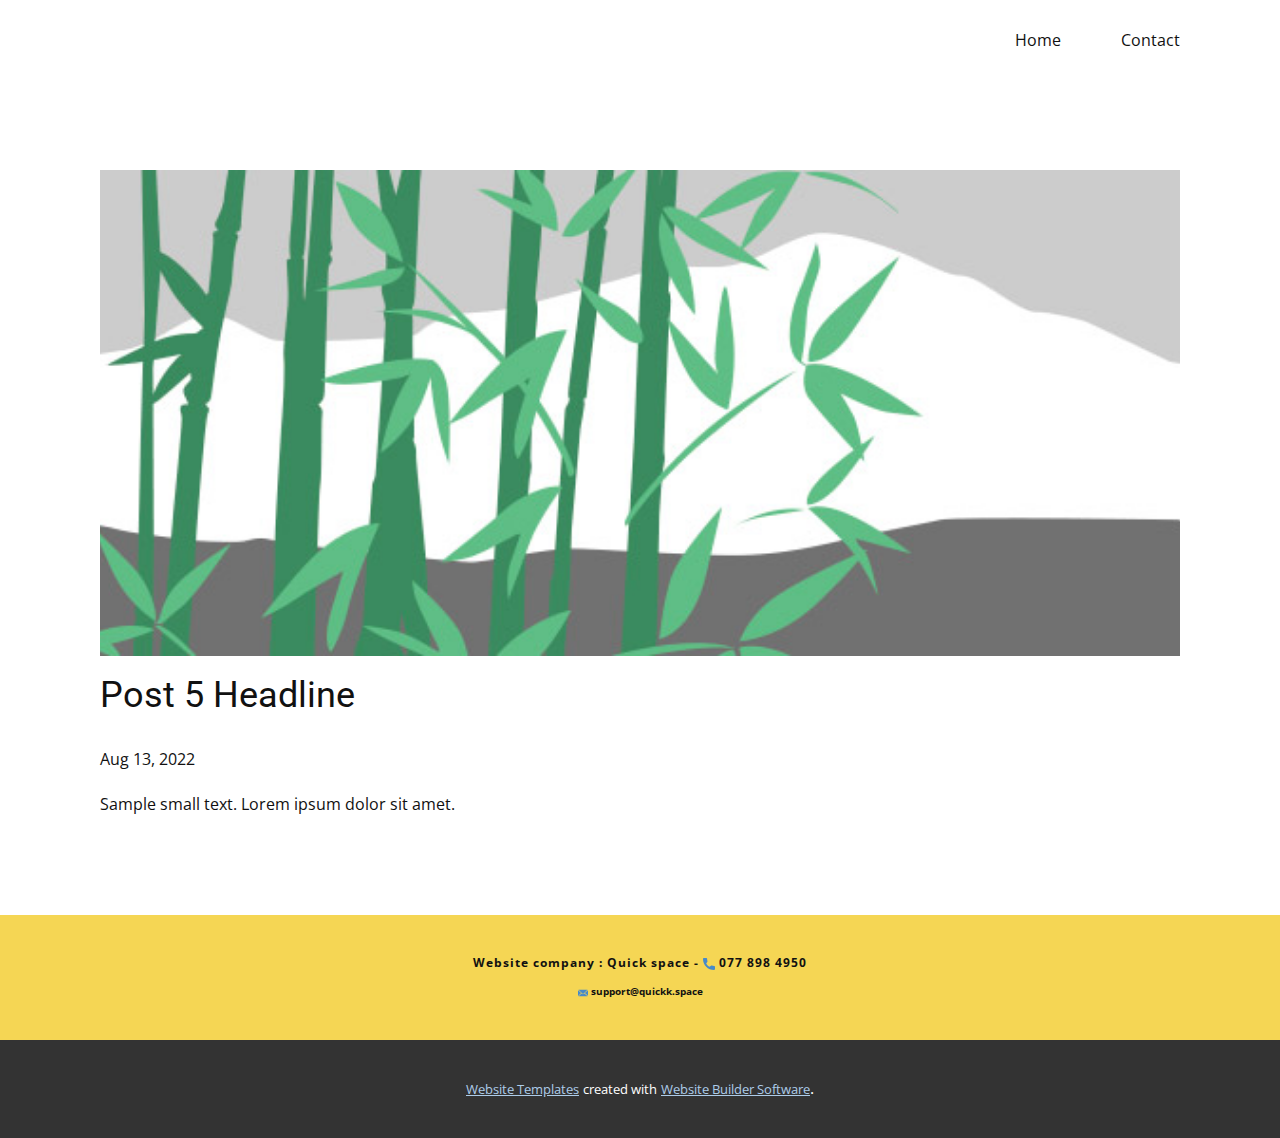
<file: blog/post-4.html>
<!doctype html>
<html style="font-size: 16px;" lang="en"><head>
    <meta name="viewport" content="width=device-width, initial-scale=1.0">
    <meta charset="utf-8">
    <meta name="keywords" content="Post 1 Headline">
    <meta name="description" content="">
    <title>Post 5 Headline</title>
    <link rel="stylesheet" href="../nicepage.css" media="screen">
<link rel="stylesheet" href="../Post-Template.css" media="screen">
    <script class="u-script" type="text/javascript" src="../jquery.js" "="" defer=""></script>
    <script class="u-script" type="text/javascript" src="../nicepage.js" "="" defer=""></script>
    <meta name="generator" content="Nicepage 4.16.0, nicepage.com">
    <link id="u-theme-google-font" rel="stylesheet" href="https://fonts.googleapis.com/css?family=Roboto:100,100i,300,300i,400,400i,500,500i,700,700i,900,900i|Open+Sans:300,300i,400,400i,500,500i,600,600i,700,700i,800,800i">
    
    
    <script type="application/ld+json">{
		"@context": "http://schema.org",
		"@type": "Organization",
		"name": "Site2"
}</script>
    <meta name="theme-color" content="#478ac9">
  </head>
  <body class="u-body u-xl-mode" data-lang="en"><header class="u-clearfix u-header u-header" id="sec-19c1"><div class="u-clearfix u-sheet u-sheet-1">
        <nav class="u-menu u-menu-one-level u-offcanvas u-menu-1">
          <div class="menu-collapse" style="font-size: 1rem; letter-spacing: 0px;">
            <a class="u-button-style u-custom-left-right-menu-spacing u-custom-padding-bottom u-custom-top-bottom-menu-spacing u-nav-link u-text-active-palette-1-base u-text-hover-palette-2-base" href="#">
              <svg class="u-svg-link" viewBox="0 0 24 24"><use xmlns:xlink="http://www.w3.org/1999/xlink" xlink:href="#menu-hamburger"></use></svg>
              <svg class="u-svg-content" version="1.1" id="menu-hamburger" viewBox="0 0 16 16" x="0px" y="0px" xmlns:xlink="http://www.w3.org/1999/xlink" xmlns="http://www.w3.org/2000/svg"><g><rect y="1" width="16" height="2"></rect><rect y="7" width="16" height="2"></rect><rect y="13" width="16" height="2"></rect>
</g></svg>
            </a>
          </div>
          <div class="u-custom-menu u-nav-container">
            <ul class="u-nav u-unstyled u-nav-1"><li class="u-nav-item"><a class="u-button-style u-nav-link u-text-active-palette-1-base u-text-hover-palette-2-base" href="../Page-1.html#sec-0aae" data-page-id="16968605" style="padding: 10px 30px;">Home</a>
</li><li class="u-nav-item"><a class="u-button-style u-nav-link u-text-active-palette-1-base u-text-hover-palette-2-base" href="../Page-1.html#sec-a262" data-page-id="16968605" style="padding: 10px 30px;">Contact</a>
</li></ul>
          </div>
          <div class="u-custom-menu u-nav-container-collapse">
            <div class="u-black u-container-style u-inner-container-layout u-opacity u-opacity-95 u-sidenav">
              <div class="u-inner-container-layout u-sidenav-overflow">
                <div class="u-menu-close"></div>
                <ul class="u-align-center u-nav u-popupmenu-items u-unstyled u-nav-2"><li class="u-nav-item"><a class="u-button-style u-nav-link" href="../Page-1.html#sec-0aae" data-page-id="16968605">Home</a>
</li><li class="u-nav-item"><a class="u-button-style u-nav-link" href="../Page-1.html#sec-a262" data-page-id="16968605">Contact</a>
</li></ul>
              </div>
            </div>
            <div class="u-black u-menu-overlay u-opacity u-opacity-70"></div>
          </div>
        </nav>
      </div></header>
    <section class="u-align-center u-clearfix u-section-1" id="sec-e615">
      <div class="u-clearfix u-sheet u-valign-middle-md u-valign-middle-sm u-valign-middle-xs u-sheet-1"><!--post_details--><!--post_details_options_json--><!--{"source":""}--><!--/post_details_options_json--><!--blog_post-->
        <div class="u-container-style u-expanded-width u-post-details u-post-details-1">
          <div class="u-container-layout u-valign-middle u-container-layout-1"><!--blog_post_image-->
            <img alt="" class="u-blog-control u-expanded-width u-image u-image-default u-image-1" src="../images/68f64b9d.jpeg"><!--/blog_post_image--><!--blog_post_header-->
            <h2 class="u-blog-control u-text u-text-1">Post 5 Headline</h2><!--/blog_post_header--><!--blog_post_metadata-->
            <div class="u-blog-control u-metadata u-metadata-1"><!--blog_post_metadata_date-->
              <span class="u-meta-date u-meta-icon">Aug 13, 2022</span><!--/blog_post_metadata_date--><!--blog_post_metadata_category-->
              <!--/blog_post_metadata_category--><!--blog_post_metadata_comments-->
              <!--/blog_post_metadata_comments-->
            </div><!--/blog_post_metadata--><!--blog_post_content-->
            <div class="u-align-justify u-blog-control u-post-content u-text u-text-2 fr-view">
  Sample small text. Lorem ipsum dolor sit amet.
  </div><!--/blog_post_content-->
          </div>
        </div><!--/blog_post--><!--/post_details-->
      </div>
    </section>
    
    
    <footer class="u-clearfix u-footer u-palette-3-light-1" id="sec-c094"><div class="u-clearfix u-sheet u-sheet-1">
        <a href="../mailto:info@site.com" class="u-active-none u-bottom-left-radius-0 u-bottom-right-radius-0 u-btn u-btn-rectangle u-button-style u-hover-none u-none u-radius-0 u-text-body-color u-top-left-radius-0 u-top-right-radius-0 u-btn-1"> &nbsp;</a>
        <a href="../tel:077 898 4950" class="u-active-none u-btn u-button-style u-hover-none u-none u-text-hover-palette-1-base u-btn-2">Website company : Quick space -&nbsp;<span class="u-icon u-text-palette-1-base u-icon-1"><svg class="u-svg-content" viewBox="0 0 405.333 405.333" x="0px" y="0px" style="width: 1em; height: 1em;"><path d="M373.333,266.88c-25.003,0-49.493-3.904-72.704-11.563c-11.328-3.904-24.192-0.896-31.637,6.699l-46.016,34.752    c-52.8-28.181-86.592-61.952-114.389-114.368l33.813-44.928c8.512-8.512,11.563-20.971,7.915-32.64    C142.592,81.472,138.667,56.96,138.667,32c0-17.643-14.357-32-32-32H32C14.357,0,0,14.357,0,32    c0,205.845,167.488,373.333,373.333,373.333c17.643,0,32-14.357,32-32V298.88C405.333,281.237,390.976,266.88,373.333,266.88z"></path></svg><img></span>&nbsp;077 898 4950
        </a>
        <a href="../mailto:support@quickk.space" class="u-active-none u-bottom-left-radius-0 u-bottom-right-radius-0 u-btn u-btn-rectangle u-button-style u-hover-none u-none u-radius-0 u-text-body-color u-top-left-radius-0 u-top-right-radius-0 u-btn-3"><span class="u-icon u-icon-2"><svg class="u-svg-content" viewBox="0 0 24 16" x="0px" y="0px" style="width: 1em; height: 1em;"><path fill="currentColor" d="M23.8,1.1l-7.3,6.8l7.3,6.8c0.1-0.2,0.2-0.6,0.2-0.9V2C24,1.7,23.9,1.4,23.8,1.1z M21.8,0H2.2
	c-0.4,0-0.7,0.1-1,0.2L10.6,9c0.8,0.8,2.2,0.8,3,0l9.2-8.7C22.6,0.1,22.2,0,21.8,0z M0.2,1.1C0.1,1.4,0,1.7,0,2V14
	c0,0.3,0.1,0.6,0.2,0.9l7.3-6.8L0.2,1.1z M15.5,9l-1.1,1c-1.3,1.2-3.6,1.2-4.9,0l-1-1l-7.3,6.8c0.2,0.1,0.6,0.2,1,0.2H22
	c0.4,0,0.6-0.1,1-0.2L15.5,9z"></path></svg><img></span>&nbsp;support@quickk.space
        </a>
      </div></footer>
    <section class="u-backlink u-clearfix u-grey-80">
      <a class="u-link" href="https://nicepage.com/website-templates" target="_blank">
        <span>Website Templates</span>
      </a>
      <p class="u-text">
        <span>created with</span>
      </p>
      <a class="u-link" href="" target="_blank">
        <span>Website Builder Software</span>
      </a>. 
    </section>
  
</body></html>
</file>
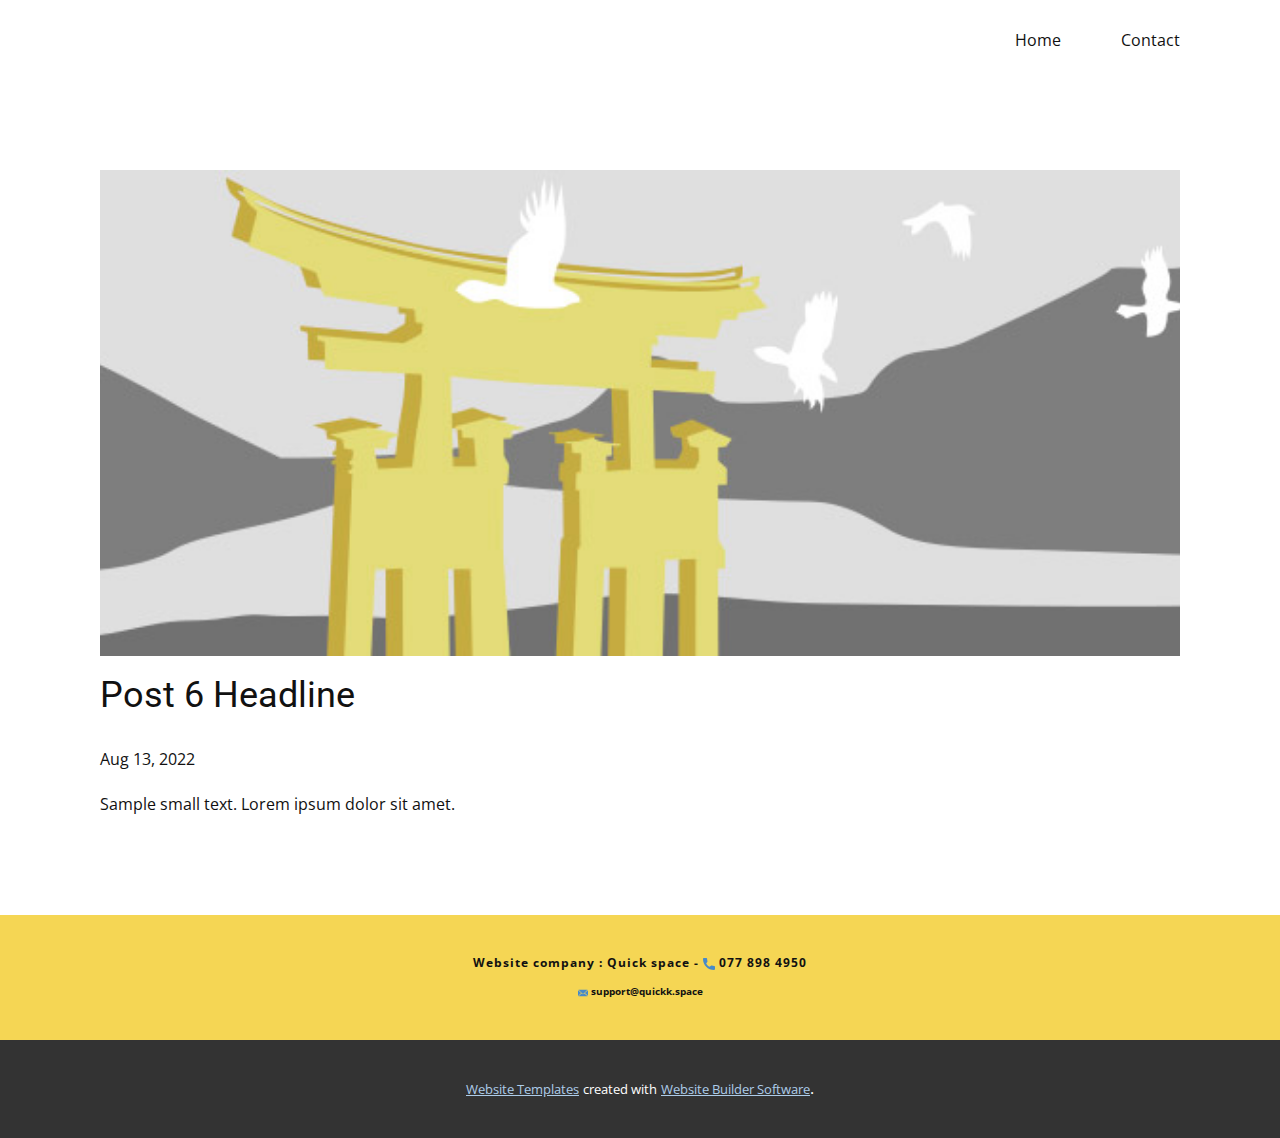
<file: blog/post-5.html>
<!doctype html>
<html style="font-size: 16px;" lang="en"><head>
    <meta name="viewport" content="width=device-width, initial-scale=1.0">
    <meta charset="utf-8">
    <meta name="keywords" content="Post 1 Headline">
    <meta name="description" content="">
    <title>Post 6 Headline</title>
    <link rel="stylesheet" href="../nicepage.css" media="screen">
<link rel="stylesheet" href="../Post-Template.css" media="screen">
    <script class="u-script" type="text/javascript" src="../jquery.js" "="" defer=""></script>
    <script class="u-script" type="text/javascript" src="../nicepage.js" "="" defer=""></script>
    <meta name="generator" content="Nicepage 4.16.0, nicepage.com">
    <link id="u-theme-google-font" rel="stylesheet" href="https://fonts.googleapis.com/css?family=Roboto:100,100i,300,300i,400,400i,500,500i,700,700i,900,900i|Open+Sans:300,300i,400,400i,500,500i,600,600i,700,700i,800,800i">
    
    
    <script type="application/ld+json">{
		"@context": "http://schema.org",
		"@type": "Organization",
		"name": "Site2"
}</script>
    <meta name="theme-color" content="#478ac9">
  </head>
  <body class="u-body u-xl-mode" data-lang="en"><header class="u-clearfix u-header u-header" id="sec-19c1"><div class="u-clearfix u-sheet u-sheet-1">
        <nav class="u-menu u-menu-one-level u-offcanvas u-menu-1">
          <div class="menu-collapse" style="font-size: 1rem; letter-spacing: 0px;">
            <a class="u-button-style u-custom-left-right-menu-spacing u-custom-padding-bottom u-custom-top-bottom-menu-spacing u-nav-link u-text-active-palette-1-base u-text-hover-palette-2-base" href="#">
              <svg class="u-svg-link" viewBox="0 0 24 24"><use xmlns:xlink="http://www.w3.org/1999/xlink" xlink:href="#menu-hamburger"></use></svg>
              <svg class="u-svg-content" version="1.1" id="menu-hamburger" viewBox="0 0 16 16" x="0px" y="0px" xmlns:xlink="http://www.w3.org/1999/xlink" xmlns="http://www.w3.org/2000/svg"><g><rect y="1" width="16" height="2"></rect><rect y="7" width="16" height="2"></rect><rect y="13" width="16" height="2"></rect>
</g></svg>
            </a>
          </div>
          <div class="u-custom-menu u-nav-container">
            <ul class="u-nav u-unstyled u-nav-1"><li class="u-nav-item"><a class="u-button-style u-nav-link u-text-active-palette-1-base u-text-hover-palette-2-base" href="../Page-1.html#sec-0aae" data-page-id="16968605" style="padding: 10px 30px;">Home</a>
</li><li class="u-nav-item"><a class="u-button-style u-nav-link u-text-active-palette-1-base u-text-hover-palette-2-base" href="../Page-1.html#sec-a262" data-page-id="16968605" style="padding: 10px 30px;">Contact</a>
</li></ul>
          </div>
          <div class="u-custom-menu u-nav-container-collapse">
            <div class="u-black u-container-style u-inner-container-layout u-opacity u-opacity-95 u-sidenav">
              <div class="u-inner-container-layout u-sidenav-overflow">
                <div class="u-menu-close"></div>
                <ul class="u-align-center u-nav u-popupmenu-items u-unstyled u-nav-2"><li class="u-nav-item"><a class="u-button-style u-nav-link" href="../Page-1.html#sec-0aae" data-page-id="16968605">Home</a>
</li><li class="u-nav-item"><a class="u-button-style u-nav-link" href="../Page-1.html#sec-a262" data-page-id="16968605">Contact</a>
</li></ul>
              </div>
            </div>
            <div class="u-black u-menu-overlay u-opacity u-opacity-70"></div>
          </div>
        </nav>
      </div></header>
    <section class="u-align-center u-clearfix u-section-1" id="sec-e615">
      <div class="u-clearfix u-sheet u-valign-middle-md u-valign-middle-sm u-valign-middle-xs u-sheet-1"><!--post_details--><!--post_details_options_json--><!--{"source":""}--><!--/post_details_options_json--><!--blog_post-->
        <div class="u-container-style u-expanded-width u-post-details u-post-details-1">
          <div class="u-container-layout u-valign-middle u-container-layout-1"><!--blog_post_image-->
            <img alt="" class="u-blog-control u-expanded-width u-image u-image-default u-image-1" src="../images/8ad73f3c.jpeg"><!--/blog_post_image--><!--blog_post_header-->
            <h2 class="u-blog-control u-text u-text-1">Post 6 Headline</h2><!--/blog_post_header--><!--blog_post_metadata-->
            <div class="u-blog-control u-metadata u-metadata-1"><!--blog_post_metadata_date-->
              <span class="u-meta-date u-meta-icon">Aug 13, 2022</span><!--/blog_post_metadata_date--><!--blog_post_metadata_category-->
              <!--/blog_post_metadata_category--><!--blog_post_metadata_comments-->
              <!--/blog_post_metadata_comments-->
            </div><!--/blog_post_metadata--><!--blog_post_content-->
            <div class="u-align-justify u-blog-control u-post-content u-text u-text-2 fr-view">
  Sample small text. Lorem ipsum dolor sit amet.
  </div><!--/blog_post_content-->
          </div>
        </div><!--/blog_post--><!--/post_details-->
      </div>
    </section>
    
    
    <footer class="u-clearfix u-footer u-palette-3-light-1" id="sec-c094"><div class="u-clearfix u-sheet u-sheet-1">
        <a href="../mailto:info@site.com" class="u-active-none u-bottom-left-radius-0 u-bottom-right-radius-0 u-btn u-btn-rectangle u-button-style u-hover-none u-none u-radius-0 u-text-body-color u-top-left-radius-0 u-top-right-radius-0 u-btn-1"> &nbsp;</a>
        <a href="../tel:077 898 4950" class="u-active-none u-btn u-button-style u-hover-none u-none u-text-hover-palette-1-base u-btn-2">Website company : Quick space -&nbsp;<span class="u-icon u-text-palette-1-base u-icon-1"><svg class="u-svg-content" viewBox="0 0 405.333 405.333" x="0px" y="0px" style="width: 1em; height: 1em;"><path d="M373.333,266.88c-25.003,0-49.493-3.904-72.704-11.563c-11.328-3.904-24.192-0.896-31.637,6.699l-46.016,34.752    c-52.8-28.181-86.592-61.952-114.389-114.368l33.813-44.928c8.512-8.512,11.563-20.971,7.915-32.64    C142.592,81.472,138.667,56.96,138.667,32c0-17.643-14.357-32-32-32H32C14.357,0,0,14.357,0,32    c0,205.845,167.488,373.333,373.333,373.333c17.643,0,32-14.357,32-32V298.88C405.333,281.237,390.976,266.88,373.333,266.88z"></path></svg><img></span>&nbsp;077 898 4950
        </a>
        <a href="../mailto:support@quickk.space" class="u-active-none u-bottom-left-radius-0 u-bottom-right-radius-0 u-btn u-btn-rectangle u-button-style u-hover-none u-none u-radius-0 u-text-body-color u-top-left-radius-0 u-top-right-radius-0 u-btn-3"><span class="u-icon u-icon-2"><svg class="u-svg-content" viewBox="0 0 24 16" x="0px" y="0px" style="width: 1em; height: 1em;"><path fill="currentColor" d="M23.8,1.1l-7.3,6.8l7.3,6.8c0.1-0.2,0.2-0.6,0.2-0.9V2C24,1.7,23.9,1.4,23.8,1.1z M21.8,0H2.2
	c-0.4,0-0.7,0.1-1,0.2L10.6,9c0.8,0.8,2.2,0.8,3,0l9.2-8.7C22.6,0.1,22.2,0,21.8,0z M0.2,1.1C0.1,1.4,0,1.7,0,2V14
	c0,0.3,0.1,0.6,0.2,0.9l7.3-6.8L0.2,1.1z M15.5,9l-1.1,1c-1.3,1.2-3.6,1.2-4.9,0l-1-1l-7.3,6.8c0.2,0.1,0.6,0.2,1,0.2H22
	c0.4,0,0.6-0.1,1-0.2L15.5,9z"></path></svg><img></span>&nbsp;support@quickk.space
        </a>
      </div></footer>
    <section class="u-backlink u-clearfix u-grey-80">
      <a class="u-link" href="https://nicepage.com/website-templates" target="_blank">
        <span>Website Templates</span>
      </a>
      <p class="u-text">
        <span>created with</span>
      </p>
      <a class="u-link" href="" target="_blank">
        <span>Website Builder Software</span>
      </a>. 
    </section>
  
</body></html>
</file>
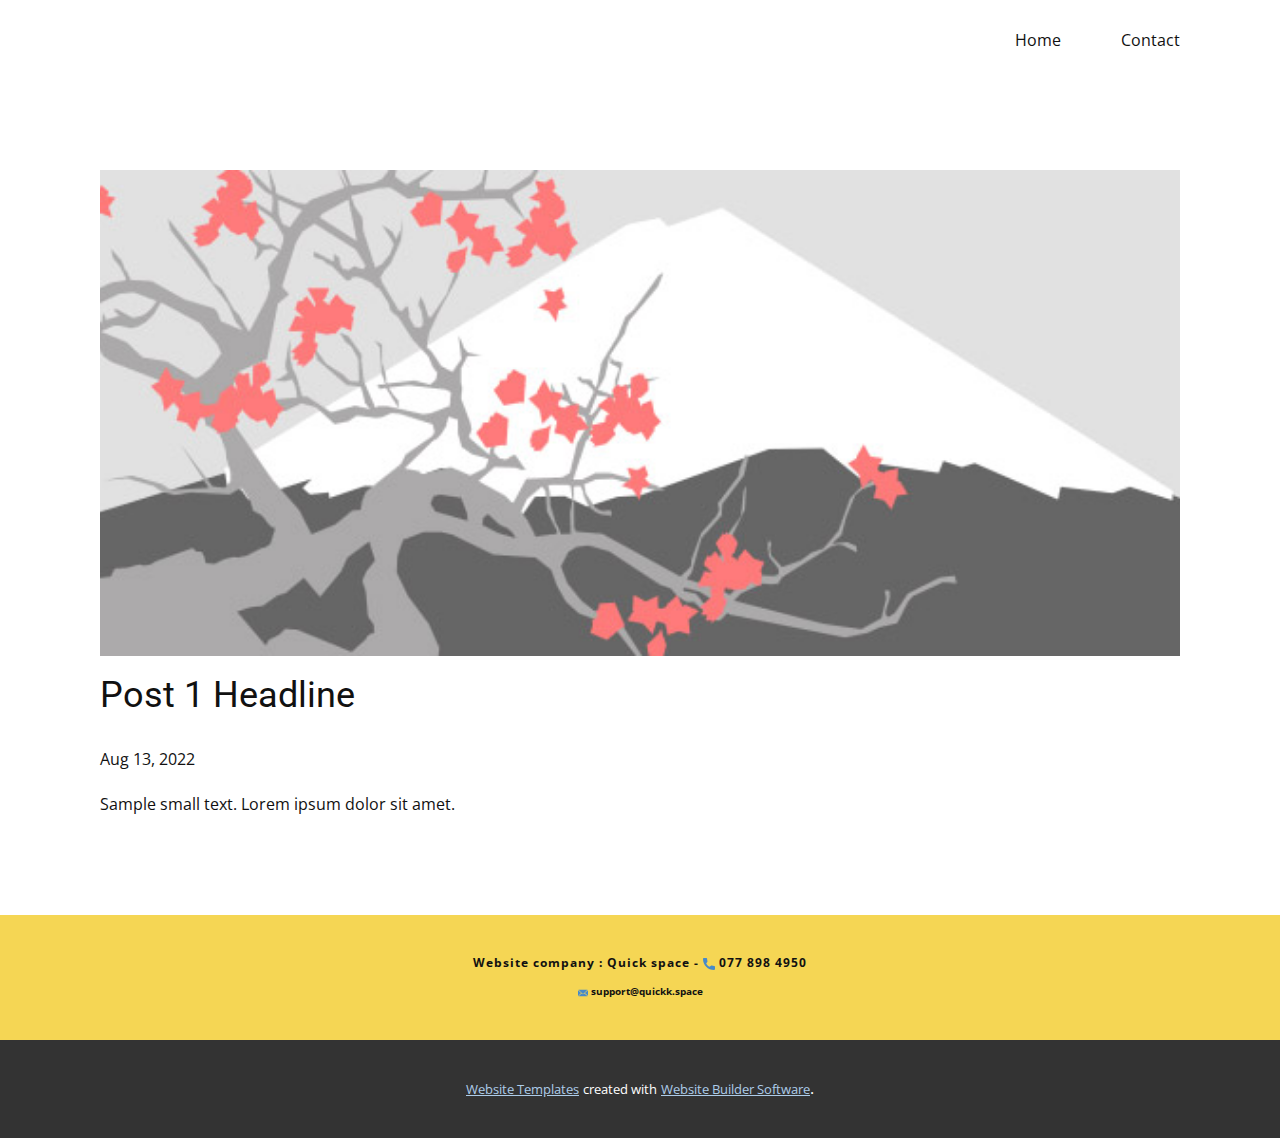
<file: blog/post.html>
<!doctype html>
<html style="font-size: 16px;" lang="en"><head>
    <meta name="viewport" content="width=device-width, initial-scale=1.0">
    <meta charset="utf-8">
    <meta name="keywords" content="Post 1 Headline">
    <meta name="description" content="">
    <title>Post 1 Headline</title>
    <link rel="stylesheet" href="../nicepage.css" media="screen">
<link rel="stylesheet" href="../Post-Template.css" media="screen">
    <script class="u-script" type="text/javascript" src="../jquery.js" "="" defer=""></script>
    <script class="u-script" type="text/javascript" src="../nicepage.js" "="" defer=""></script>
    <meta name="generator" content="Nicepage 4.16.0, nicepage.com">
    <link id="u-theme-google-font" rel="stylesheet" href="https://fonts.googleapis.com/css?family=Roboto:100,100i,300,300i,400,400i,500,500i,700,700i,900,900i|Open+Sans:300,300i,400,400i,500,500i,600,600i,700,700i,800,800i">
    
    
    <script type="application/ld+json">{
		"@context": "http://schema.org",
		"@type": "Organization",
		"name": "Site2"
}</script>
    <meta name="theme-color" content="#478ac9">
  </head>
  <body class="u-body u-xl-mode" data-lang="en"><header class="u-clearfix u-header u-header" id="sec-19c1"><div class="u-clearfix u-sheet u-sheet-1">
        <nav class="u-menu u-menu-one-level u-offcanvas u-menu-1">
          <div class="menu-collapse" style="font-size: 1rem; letter-spacing: 0px;">
            <a class="u-button-style u-custom-left-right-menu-spacing u-custom-padding-bottom u-custom-top-bottom-menu-spacing u-nav-link u-text-active-palette-1-base u-text-hover-palette-2-base" href="#">
              <svg class="u-svg-link" viewBox="0 0 24 24"><use xmlns:xlink="http://www.w3.org/1999/xlink" xlink:href="#menu-hamburger"></use></svg>
              <svg class="u-svg-content" version="1.1" id="menu-hamburger" viewBox="0 0 16 16" x="0px" y="0px" xmlns:xlink="http://www.w3.org/1999/xlink" xmlns="http://www.w3.org/2000/svg"><g><rect y="1" width="16" height="2"></rect><rect y="7" width="16" height="2"></rect><rect y="13" width="16" height="2"></rect>
</g></svg>
            </a>
          </div>
          <div class="u-custom-menu u-nav-container">
            <ul class="u-nav u-unstyled u-nav-1"><li class="u-nav-item"><a class="u-button-style u-nav-link u-text-active-palette-1-base u-text-hover-palette-2-base" href="../Page-1.html#sec-0aae" data-page-id="16968605" style="padding: 10px 30px;">Home</a>
</li><li class="u-nav-item"><a class="u-button-style u-nav-link u-text-active-palette-1-base u-text-hover-palette-2-base" href="../Page-1.html#sec-a262" data-page-id="16968605" style="padding: 10px 30px;">Contact</a>
</li></ul>
          </div>
          <div class="u-custom-menu u-nav-container-collapse">
            <div class="u-black u-container-style u-inner-container-layout u-opacity u-opacity-95 u-sidenav">
              <div class="u-inner-container-layout u-sidenav-overflow">
                <div class="u-menu-close"></div>
                <ul class="u-align-center u-nav u-popupmenu-items u-unstyled u-nav-2"><li class="u-nav-item"><a class="u-button-style u-nav-link" href="../Page-1.html#sec-0aae" data-page-id="16968605">Home</a>
</li><li class="u-nav-item"><a class="u-button-style u-nav-link" href="../Page-1.html#sec-a262" data-page-id="16968605">Contact</a>
</li></ul>
              </div>
            </div>
            <div class="u-black u-menu-overlay u-opacity u-opacity-70"></div>
          </div>
        </nav>
      </div></header>
    <section class="u-align-center u-clearfix u-section-1" id="sec-e615">
      <div class="u-clearfix u-sheet u-valign-middle-md u-valign-middle-sm u-valign-middle-xs u-sheet-1"><!--post_details--><!--post_details_options_json--><!--{"source":""}--><!--/post_details_options_json--><!--blog_post-->
        <div class="u-container-style u-expanded-width u-post-details u-post-details-1">
          <div class="u-container-layout u-valign-middle u-container-layout-1"><!--blog_post_image-->
            <img alt="" class="u-blog-control u-expanded-width u-image u-image-default u-image-1" src="../images/0fd3416c.jpeg"><!--/blog_post_image--><!--blog_post_header-->
            <h2 class="u-blog-control u-text u-text-1">Post 1 Headline</h2><!--/blog_post_header--><!--blog_post_metadata-->
            <div class="u-blog-control u-metadata u-metadata-1"><!--blog_post_metadata_date-->
              <span class="u-meta-date u-meta-icon">Aug 13, 2022</span><!--/blog_post_metadata_date--><!--blog_post_metadata_category-->
              <!--/blog_post_metadata_category--><!--blog_post_metadata_comments-->
              <!--/blog_post_metadata_comments-->
            </div><!--/blog_post_metadata--><!--blog_post_content-->
            <div class="u-align-justify u-blog-control u-post-content u-text u-text-2 fr-view">
  Sample small text. Lorem ipsum dolor sit amet.
  </div><!--/blog_post_content-->
          </div>
        </div><!--/blog_post--><!--/post_details-->
      </div>
    </section>
    
    
    <footer class="u-clearfix u-footer u-palette-3-light-1" id="sec-c094"><div class="u-clearfix u-sheet u-sheet-1">
        <a href="../mailto:info@site.com" class="u-active-none u-bottom-left-radius-0 u-bottom-right-radius-0 u-btn u-btn-rectangle u-button-style u-hover-none u-none u-radius-0 u-text-body-color u-top-left-radius-0 u-top-right-radius-0 u-btn-1"> &nbsp;</a>
        <a href="../tel:077 898 4950" class="u-active-none u-btn u-button-style u-hover-none u-none u-text-hover-palette-1-base u-btn-2">Website company : Quick space -&nbsp;<span class="u-icon u-text-palette-1-base u-icon-1"><svg class="u-svg-content" viewBox="0 0 405.333 405.333" x="0px" y="0px" style="width: 1em; height: 1em;"><path d="M373.333,266.88c-25.003,0-49.493-3.904-72.704-11.563c-11.328-3.904-24.192-0.896-31.637,6.699l-46.016,34.752    c-52.8-28.181-86.592-61.952-114.389-114.368l33.813-44.928c8.512-8.512,11.563-20.971,7.915-32.64    C142.592,81.472,138.667,56.96,138.667,32c0-17.643-14.357-32-32-32H32C14.357,0,0,14.357,0,32    c0,205.845,167.488,373.333,373.333,373.333c17.643,0,32-14.357,32-32V298.88C405.333,281.237,390.976,266.88,373.333,266.88z"></path></svg><img></span>&nbsp;077 898 4950
        </a>
        <a href="../mailto:support@quickk.space" class="u-active-none u-bottom-left-radius-0 u-bottom-right-radius-0 u-btn u-btn-rectangle u-button-style u-hover-none u-none u-radius-0 u-text-body-color u-top-left-radius-0 u-top-right-radius-0 u-btn-3"><span class="u-icon u-icon-2"><svg class="u-svg-content" viewBox="0 0 24 16" x="0px" y="0px" style="width: 1em; height: 1em;"><path fill="currentColor" d="M23.8,1.1l-7.3,6.8l7.3,6.8c0.1-0.2,0.2-0.6,0.2-0.9V2C24,1.7,23.9,1.4,23.8,1.1z M21.8,0H2.2
	c-0.4,0-0.7,0.1-1,0.2L10.6,9c0.8,0.8,2.2,0.8,3,0l9.2-8.7C22.6,0.1,22.2,0,21.8,0z M0.2,1.1C0.1,1.4,0,1.7,0,2V14
	c0,0.3,0.1,0.6,0.2,0.9l7.3-6.8L0.2,1.1z M15.5,9l-1.1,1c-1.3,1.2-3.6,1.2-4.9,0l-1-1l-7.3,6.8c0.2,0.1,0.6,0.2,1,0.2H22
	c0.4,0,0.6-0.1,1-0.2L15.5,9z"></path></svg><img></span>&nbsp;support@quickk.space
        </a>
      </div></footer>
    <section class="u-backlink u-clearfix u-grey-80">
      <a class="u-link" href="https://nicepage.com/website-templates" target="_blank">
        <span>Website Templates</span>
      </a>
      <p class="u-text">
        <span>created with</span>
      </p>
      <a class="u-link" href="" target="_blank">
        <span>Website Builder Software</span>
      </a>. 
    </section>
  
</body></html>
</file>
